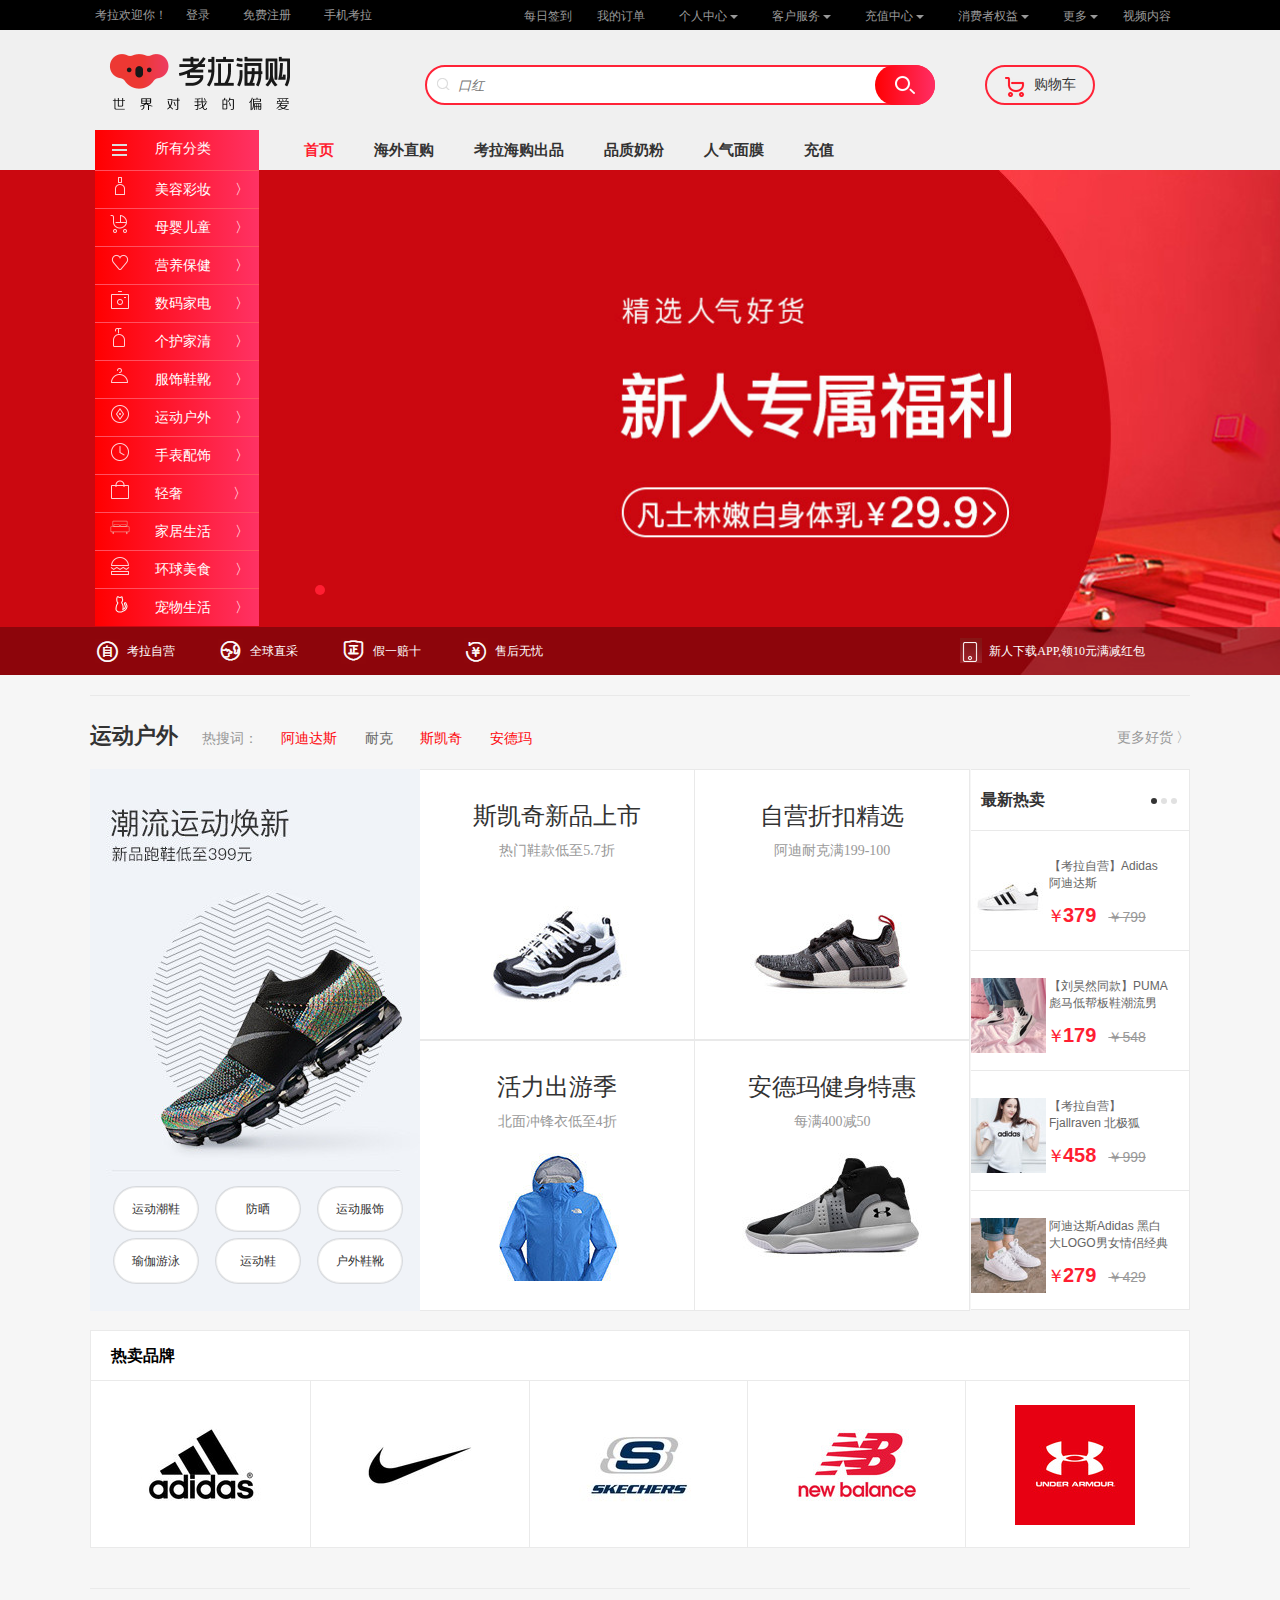
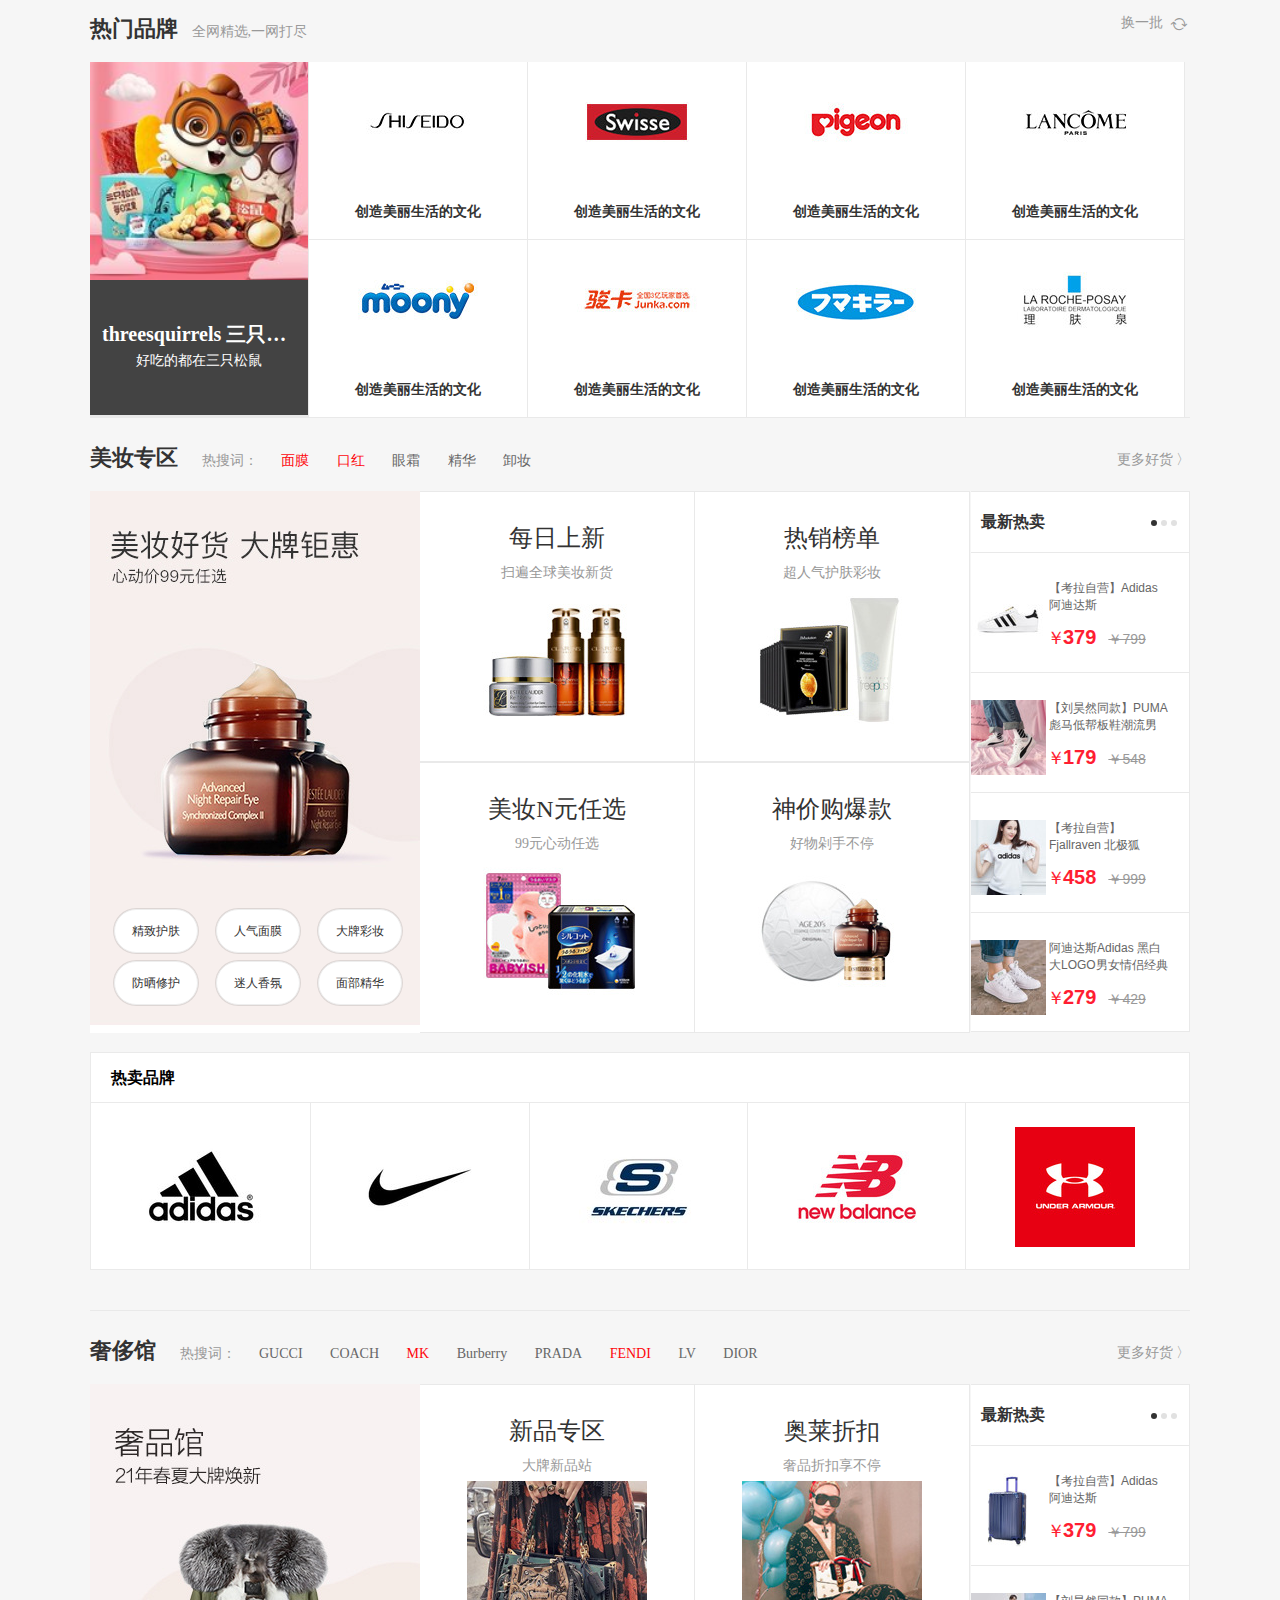
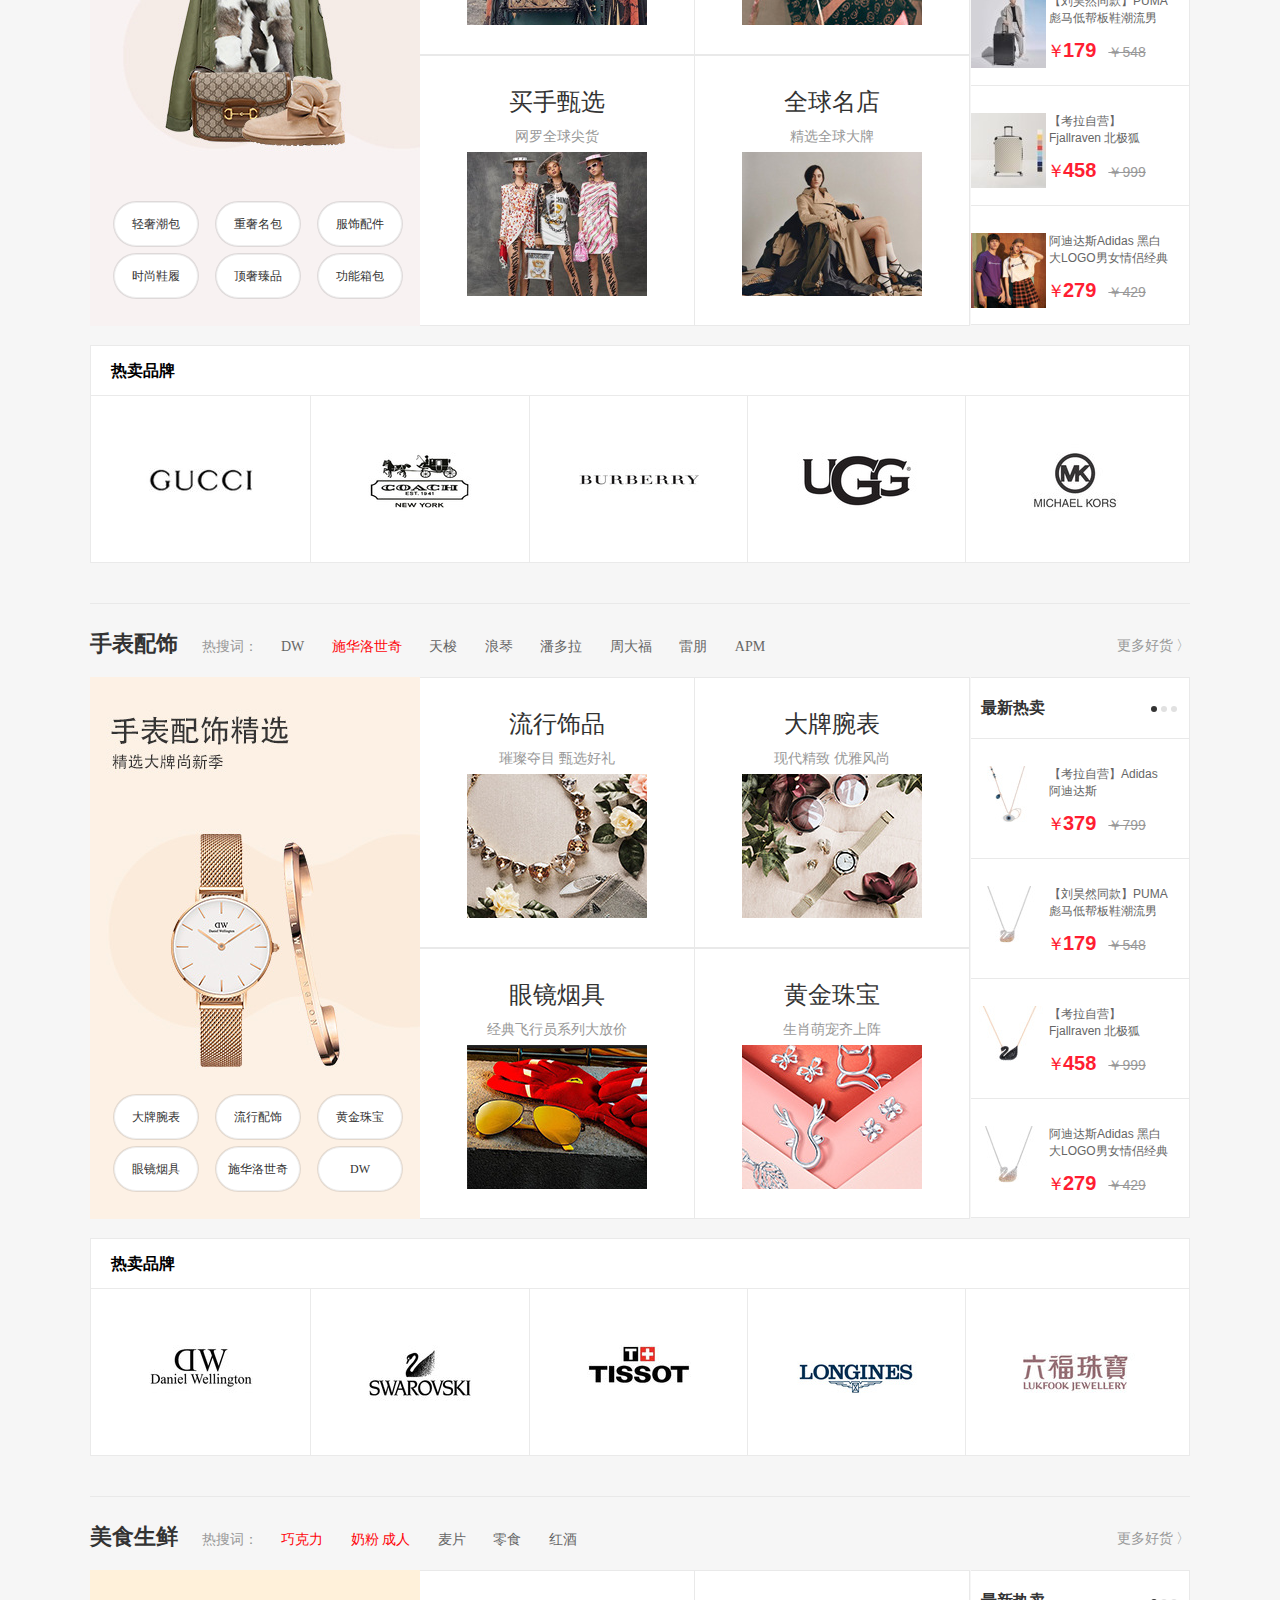
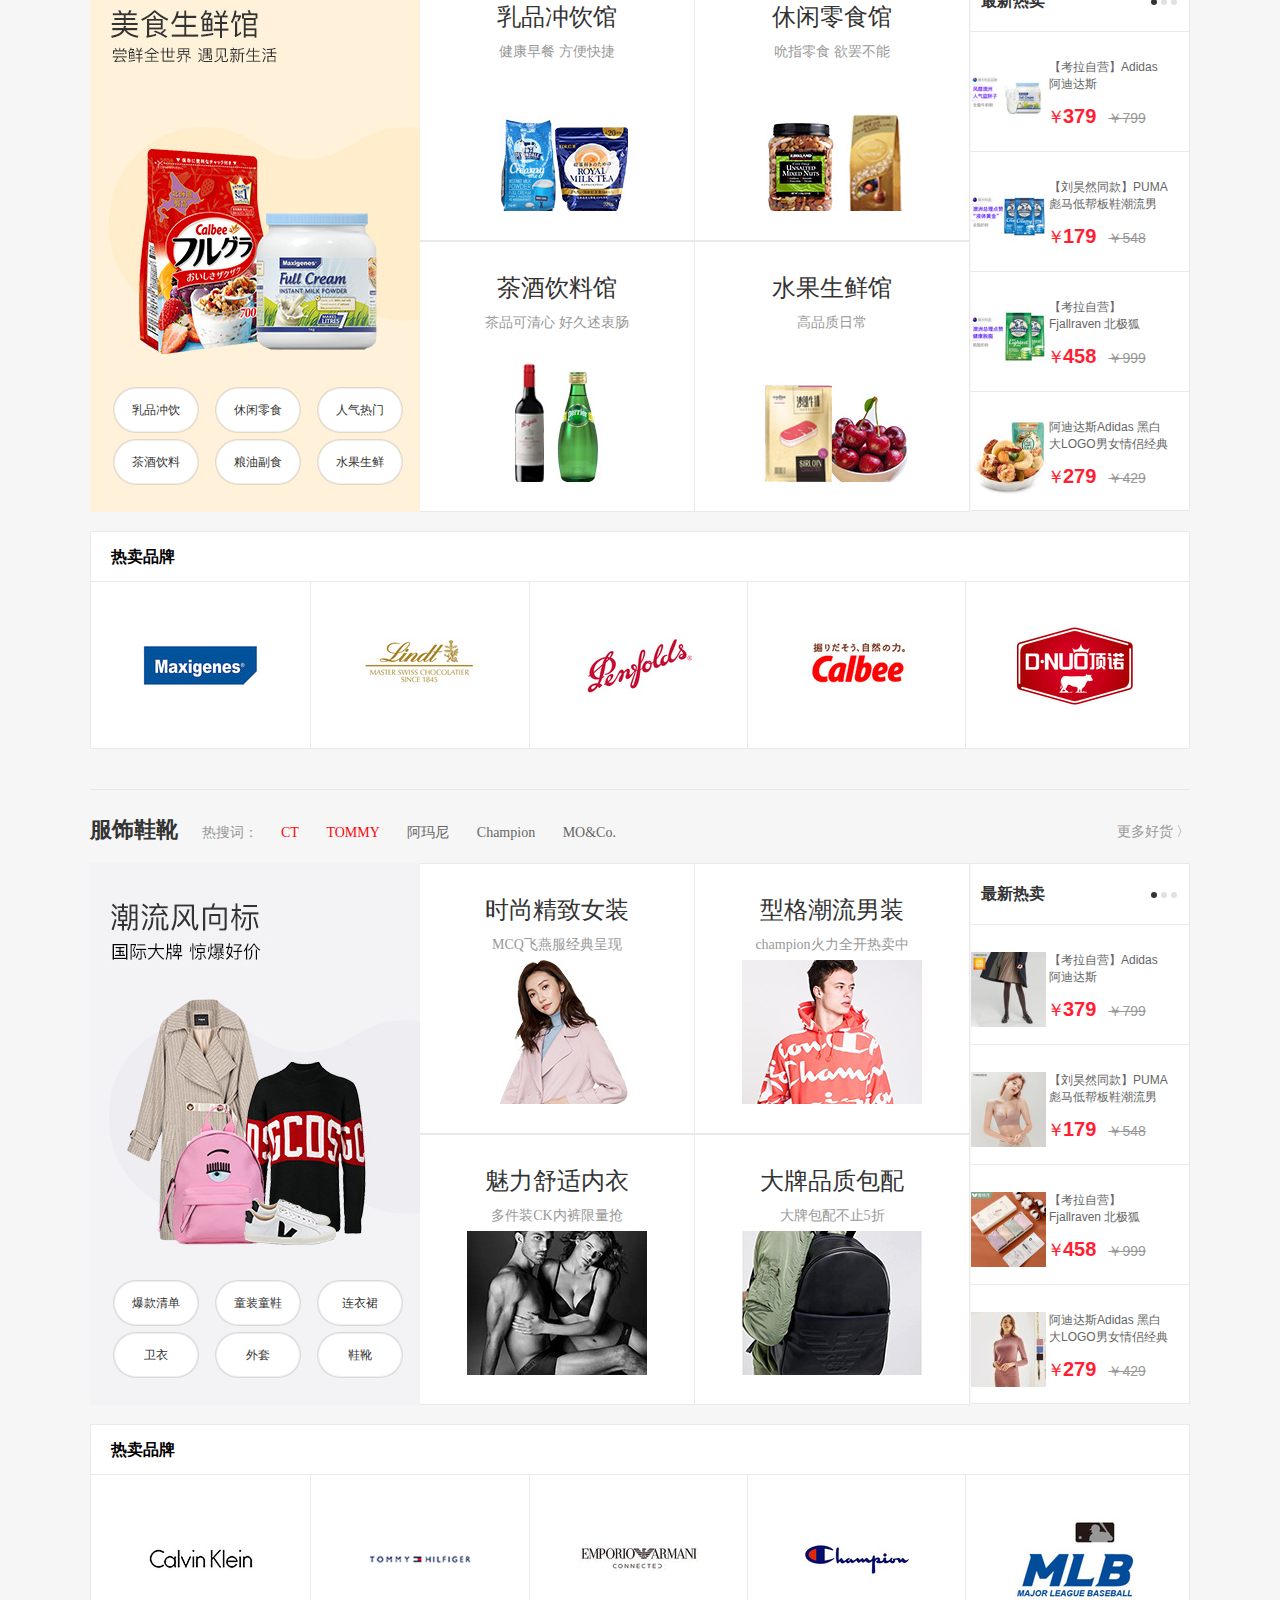
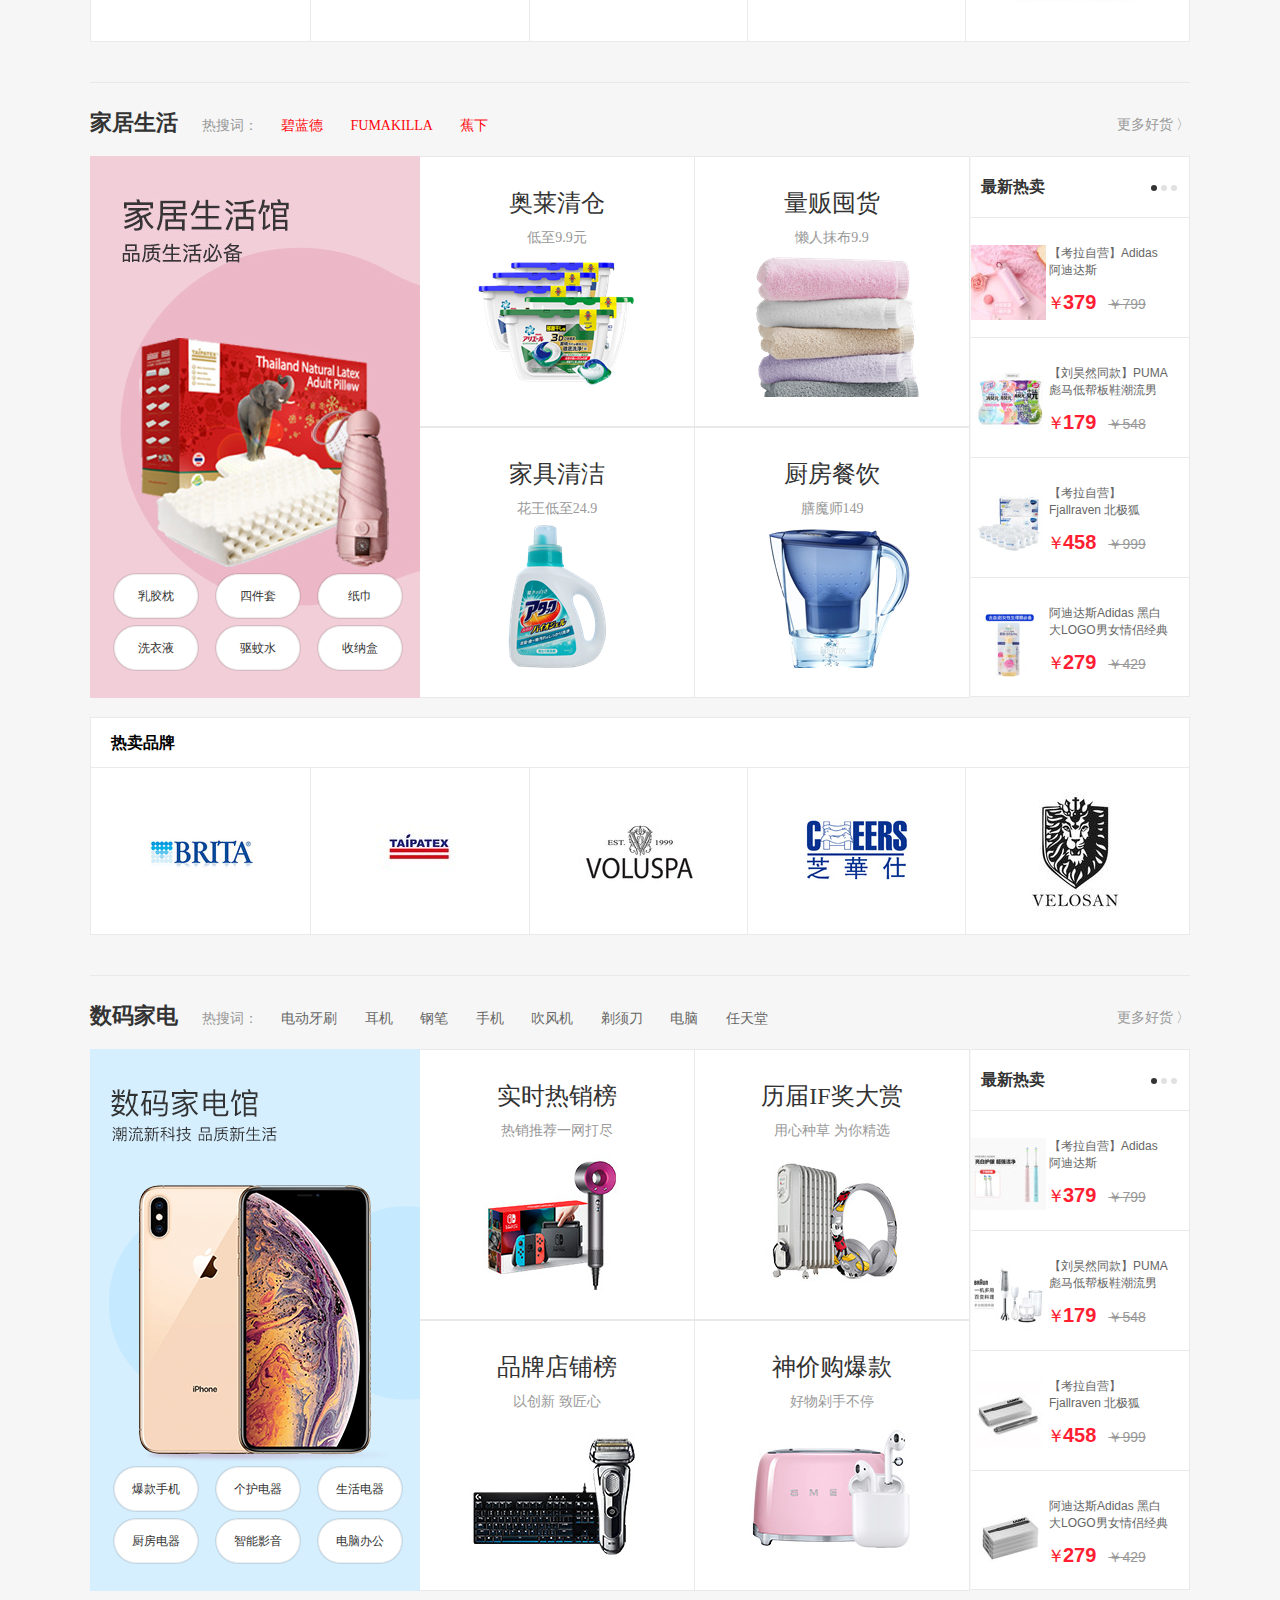
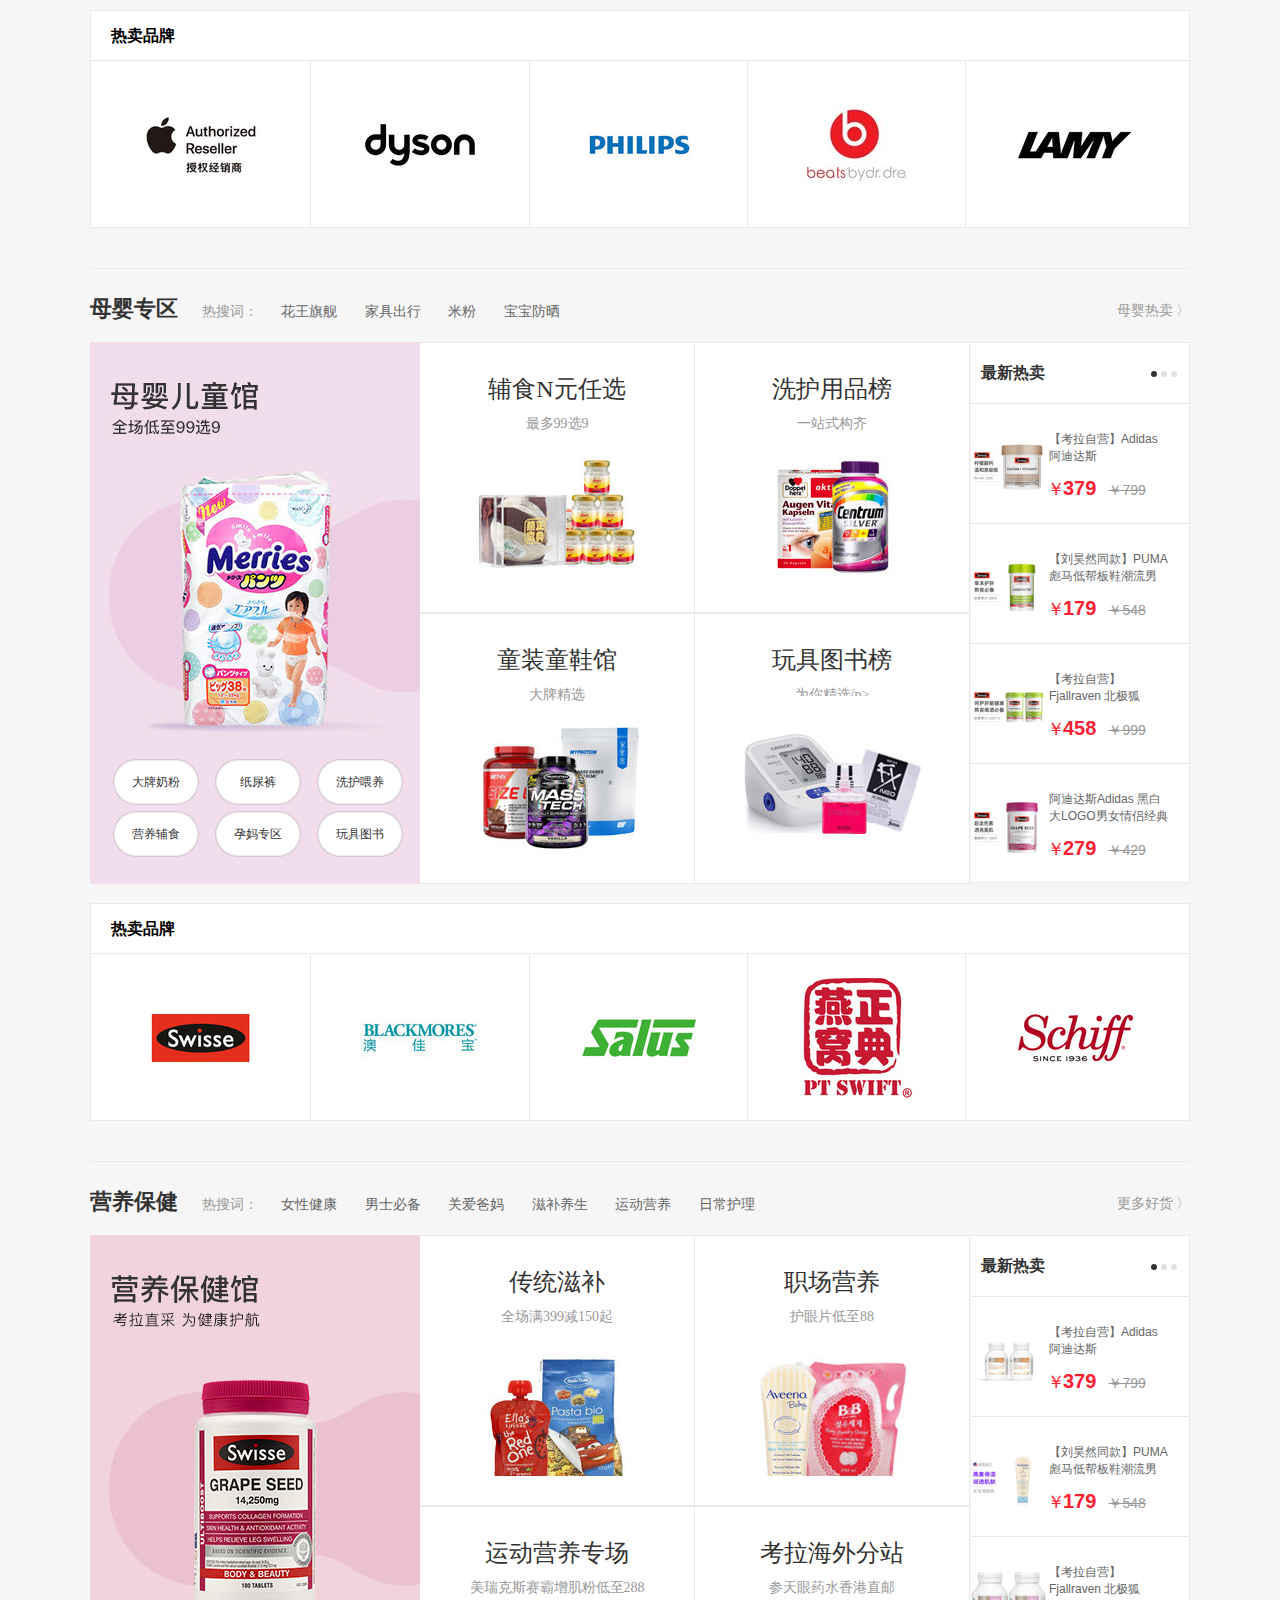
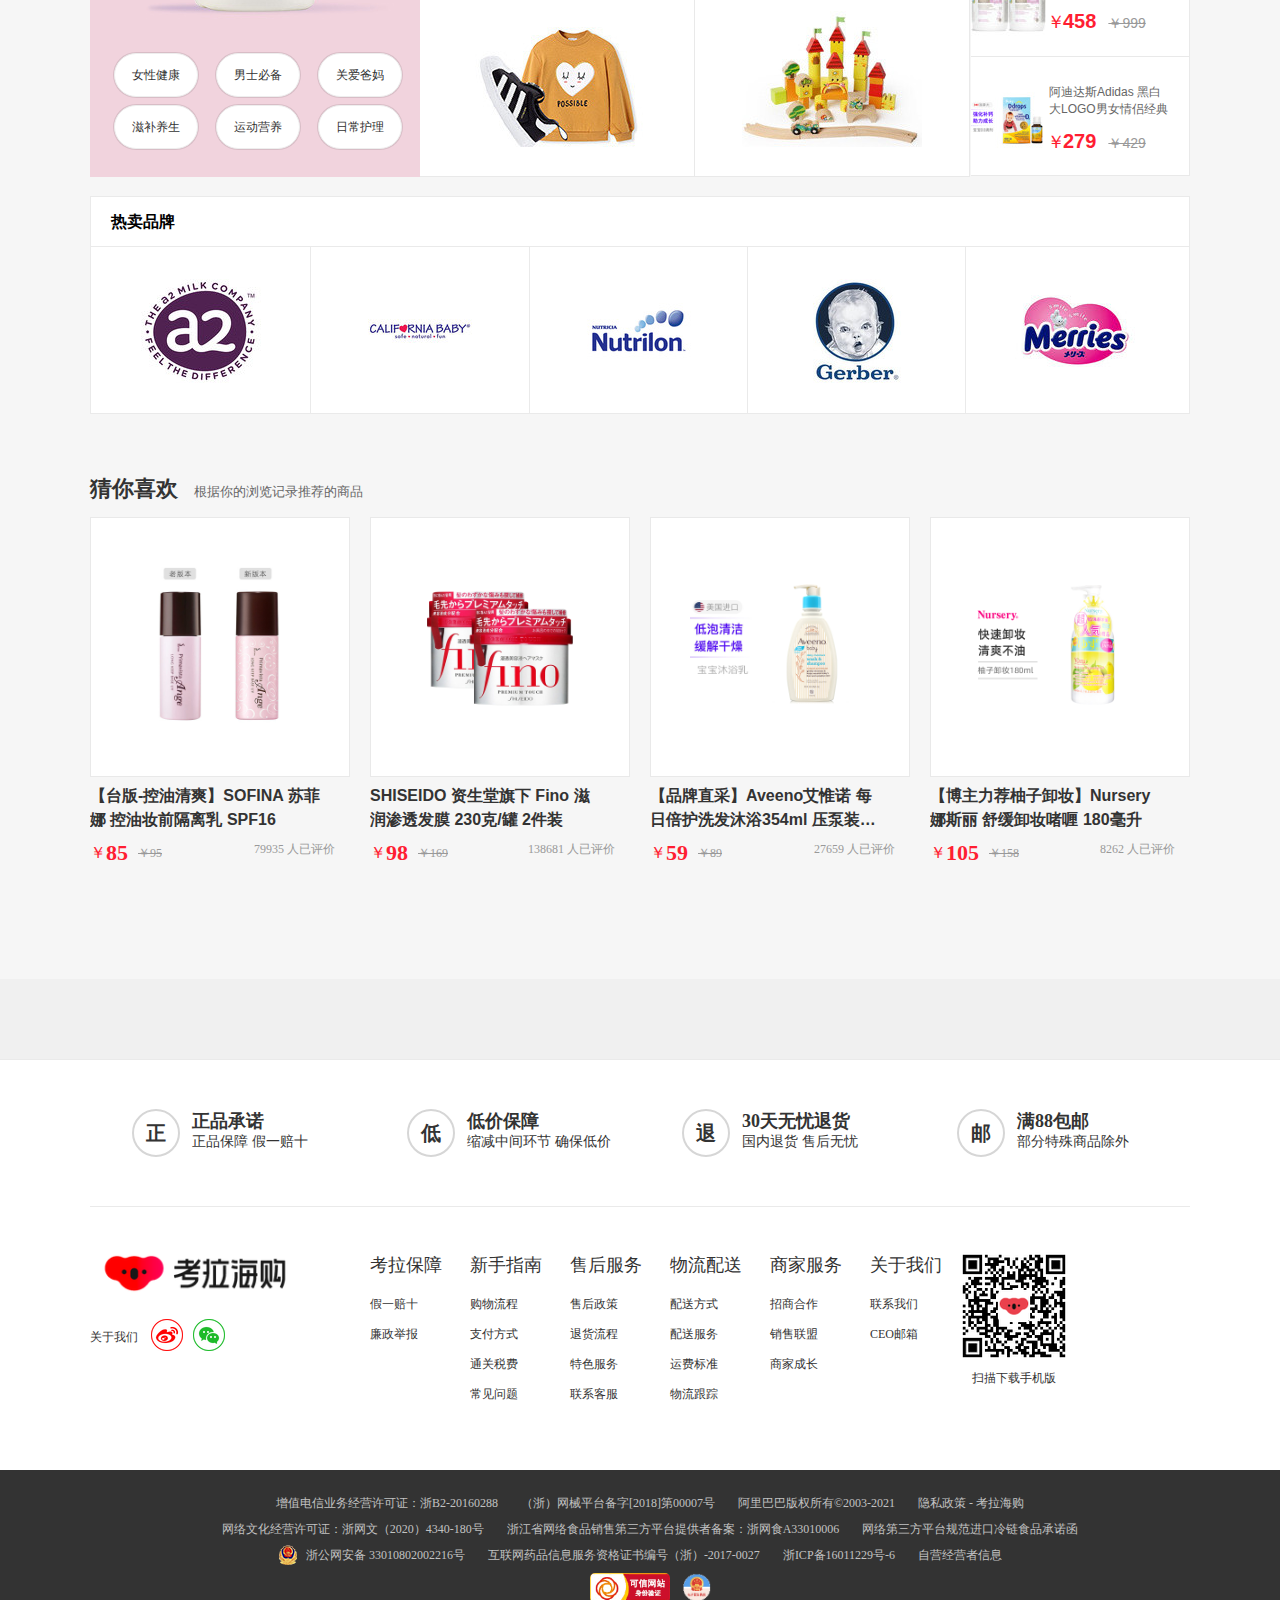
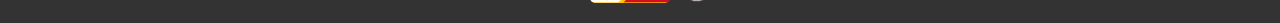
<file: index.html>
<!DOCTYPE html>
<html lang="en">

<head>
  <meta charset="UTF-8">
  <meta http-equiv="X-UA-Compatible" content="IE=edge">
  <meta name="viewport" content="width=device-width, initial-scale=1.0">
  <link rel="stylesheet" href="css/style.css">
  <link rel="shortcut icon" href="img/kaola.ico" type="image/x-icon">
  <link rel="stylesheet" href="fonts/jiang-v1.0/iconfont.css">
  <title>考拉海购</title>

</head>

<body> 
  <!-- 左侧侧边栏 -->
<!--   <div class="aside-left">
    <img src="img/aside-left1.jpg">
    <a href="#hot">热门品牌</a>
    <ul>
      <a href="#sport">户外运动</a>
      <a href="#beauty">美妆专区</a>
      <a href="#wasteful">奢侈馆</a>
      <a href="#watch">手表配饰</a>
      <a href="#delicious">美食生鲜</a>
      <a href="#cloth">服饰鞋靴</a>
      <a href="#live">家居生活</a>
      <a href="#digit">数码家电</a>
      <a href="#baby">母婴专区</a>
      <a href="#health">营养保健</a>
    </ul>
    <img src="img/aside-left2.png">
  </div> -->
  <!-- 右侧侧边栏 -->
<!--   <ul class="aside-right">
    <li>
      <p></p>
      <a>签到</a>
      <span>
        <a href="javascript:;">每日签到</a><br>
        <a href="javascript:;">赢考拉豆</a>
      </span>
    </li>
    <li>
      <p></p>
      <a>购物车</a>
    </li>
    <li>
      <p></p>
      <a>APP</a>
      <span>
        <img src="img/aside-right-ewm.png">
        <span>新人下载APP</span><br>
        <span>领10元满减红包</span>
      </span>
    </li>
    <li>
      <p></p>
      <a href="#">TOP</a>
    </li>
  </ul> -->
  <div class="page">
    <!-- 导航栏html -->
    <div class="title clearfixed">
      <div class="text-content">
        <div class="text-content-left">
          <span>考拉欢迎你！</span>
          <a href="#" class="login">登录</a>
          <a href="#">免费注册</a>
          <a href="#">
            手机考拉
            <div class="nav1">
              <img src="img/nav1.png">
              <span>新人下载APP<br>领10元满减红包</span>
            </div>
          </a>
        </div>
        <div class="text-content-right">
          <a href="#">每日签到</a>
          <a href="#">我的订单</a>
          <span href="#">
            <a href="#" class="triangle-s">个人中心</a>
            <ul>
              <li><a href="#">我的优惠券</a></li>
              <li><a href="#">我的红包</a></li>
              <li><a href="#">我的考拉豆</a></li>
              <li><a href="#">账号管理</a></li>
              <li><a href="#">我的实名认证</a></li>
              <li><a href="#">我的发票抬头</a></li>
              <li><a href="#">我收藏的商品</a></li>
              <li><a href="#">我关注的品牌</a></li>
              <li><a href="#">售后管理</a></li>
            </ul>
          </span>
          <span href="#">
            <a href="#" class="triangle-s">客户服务</a>
            <ul class="customer">
              <li><i></i> <a href="#">联系客服</a></li>
              <li><i></i> <a href="#">帮助中心</a></li>
              <li><i></i> <a href="#">知识产权保护</a></li>
              <li><i></i> <a href="#">规则中心</a></li>

            </ul>
          </span>
          <span href="#">
            <a href="#" class="triangle-s">充值中心</a>
            <ul>
              <li><a href="#">话费充值</a></li>
              <li><a href="#">游戏充值</a></li>
              <li><a href="#">App Store充值卡</a></li>

            </ul>
          </span>
          <span href="#">
            <a href="#" class="triangle-s">消费者权益</a>
            <ul>
              <li><a href="#">消费者告知书</a></li>

            </ul>
          </span>
          <span href="#">
            <a href="#" class="triangle-s">更多</a>
            <ul>
              <li><a href="#">收场本站</a></li>
              <li>
                <a href="#" class="wb-a">
                  新浪微博
                  <div class="wb triangle-wb"><img src="img/nav2.png"></div>
                </a>
              </li>
              <li>
                <a href="#" class="wechat-a">
                  微信公众号
                  <div class="wechat triangle-wechat"><img src="img/nav3.png"></div>
                </a>
              </li>
              <li><a href="#">招商合作</a></li>

            </ul>
          </span>
          <a href="#">视频内容</a>

        </div>
      </div>
    </div>
    <!-- 头部html -->
    <div class="header">
      <div class="header-content">
        <div class="search clearfixed">
          <a href="#" class="search-logo"></a>
          <div class="search-box">
            <span></span>
            <input type="text" placeholder="口红">
            <button><span></span></button>
          </div>
          <a href="#" class="shopping">
            <span></span>
            <span>购物车</span>
          </a>
        </div>
        <div class="menu clearfixed">
          <div class="allclass">
            <span></span>
            <span>所有分类</span>
          </div>
          <ul class="clearfixed">
            <li><a href="#">首页</a></li>
            <li><a href="#">海外直购</a></li>
            <li><a href="#">考拉海购出品</a></li>
            <li><a href="#">品质奶粉</a></li>
            <li><a href="#">人气面膜</a></li>
            <li><a href="#">充值</a></li>
          </ul>
        </div>
      </div>
    </div>
    <!-- 主体html -->
    <div class="main">
      <div class="things">
        <div class="btn1 btn1-left"><span class="icon-arrow-left"></span></div>
        <div class="btn1 btn1-right"><span class="icon-arrow-right"></span></div>
        <span class="select"></span>
        <ul>
          <!-- 美容彩妆 -->
          <li>
            <img class="white" src="img/bottle-white.png">
            <img class="red" src="img/bottle-red.png">
            <span>美容彩妆</span>
            <span>〉</span>
            <div class="things-content  clearfixed">
              <div class="things-content-left clearfixed">
                <div class="clearfixed">
                  <div class="text1"><a href="#">护肤</a><a href="#">面膜</a></div>
                  <div>
                    <a href="#" class="function1">洁面</a>
                    <a href="#" class="function1">卸妆</a>
                    <a href="#" class="function1">爽肤水</a>
                    <a href="#" class="function1">面霜</a>
                    <a href="#" class="function2">眼部护理</a>
                    <a href="#" class="function1">精华</a>
                    <a href="#" class="function1">乳胶/凝胶</a>
                    <a href="#" class="function2">唇部护理</a>
                    <a href="#" class="function1">护肤套装</a>
                    <a href="#" class="function2">精油芳疗</a>
                    <a href="#" class="function2">面部护肤</a>
                    <a href="#" class="function2">防晒修复</a>
                    <a href="#" class="function1">男士护肤</a>
                  </div>
                  <div>
                    <a href="#" class="function1">美迪惠尔</a>
                    <a href="#" class="function2">JMsolution</a>
                    <a href="#" class="function1">RAY</a>
                    <a href="#" class="function2">Dr.Jart+</a>
                    <a href="#" class="function2">JAYJUN</a>
                    <a href="#" class="function2">春雨</a>
                    <a href="#" class="function2">香蒲丽</a>
                    <a href="#" class="function2">森田药妆</a>
                    <a href="#" class="function2">肌美精</a>
                    <a href="#" class="function2">丽得姿</a>
                    <a href="#" class="function2">其他面膜</a>
                  </div>
                </div>
                <div class="clearfixed">
                  <div class="text1"><a href="#">彩妆</a><a href="#">防晒修复</a></div>
                  <div>
                    <a href="#" class="function1">BB霜/CC霜</a>
                    <a href="#" class="function2">唇膏</a>
                    <a href="#" class="function2">隔离/妆前</a>
                    <a href="#" class="function2">粉底</a>
                    <a href="#" class="function2">粉饼/散粉</a>
                    <a href="#" class="function1">美甲</a>
                    <a href="#" class="function1">眼线</a>
                    <a href="#" class="function2">眉笔</a>
                    <a href="#" class="function1">睫毛膏</a>
                    <a href="#" class="function2">眼影</a>
                    <a href="#" class="function2">腮红</a>
                    <a href="#" class="function2">遮瑕</a>
                    <a href="#" class="function1">香水</a>
                    <a href="#" class="function2">化妆工具</a>
                    <a href="#" class="function2">彩妆工具</a>
                  </div>
                  <div>
                    <a href="#" class="function1">怡思丁</a>
                    <a href="#" class="function2">安耐晒</a>
                    <a href="#" class="function2">娜丽丝</a>
                    <a href="#" class="function2">PE:CIPE</a>
                    <a href="#" class="function2">碧柔</a>
                    <a href="#" class="function2">水宝宝</a>
                    <a href="#" class="function2">UItrasun</a>
                    <a href="#" class="function2">苏菲娜</a>
                    <a href="#" class="function2">高丝</a>
                    <a href="#" class="function2">其他防嗮</a>
                  </div>
                </div>
                <div>
                  <div class="text1"><a href="#">香水/香氛</a></div>
                  <div>
                    <a href="#" class="function1">女士香水</a>
                    <a href="#" class="function2">男士香水</a>
                    <a href="#" class="function2">香水套装</a>
                  </div>
                </div>
              </div>
              <div class="things-content-right">
                <a href="#"><img src="img/xiala2.jpg"></a>
                <a href="#"><img src="img/xiala1.jpg"></a>
                <a href="#"><img src="img/xiala6.jpg"></a>
                <a href="#"><img src="img/xiala7.jpg"></a>
                <a href="#"><img src="img/xiala5.jpg"></a>
                <a href="#"><img src="img/xiala3.jpg"></a>
                <a href="#"><img src="img/xiala4.jpg"></a>

              </div>
            </div>
          </li>
          <!-- 母婴儿童 -->
          <li>
            <img class="white" src="img/car-white.png">
            <img class="red" src="img/car-red.png">
            <span>母婴儿童</span>
            <span>〉</span>
            <div class="things-content child clearfixed">
              <div class="things-content-left clearfixed">
                <div class="clearfixed">
                  <div class="text1"><a href="#">奶粉</a><a href="#">纸尿裤/拉拉裤</a></div>
                  <div>
                    <a href="#" class="function1">爱他美</a>
                    <a href="#" class="function1">a2</a>
                    
                    <a href="#" class="function1">精华</a>
                    <a href="#" class="function1">乳胶/凝胶</a>
                    <a href="#" class="function2">唇部护理</a>
                    <a href="#" class="function1">护肤套装</a>
                  </div>
                  <div>
                    <a href="#" class="function1">美迪惠尔</a>
                    <a href="#" class="function2">JMsolution</a>
                    <a href="#" class="function1">RAY</a>
                    <a href="#" class="function2">Dr.Jart+</a>
                    <a href="#" class="function2">JAYJUN</a>
                    <a href="#" class="function2">春雨</a>
                    <a href="#" class="function1">喜宝</a>
                    <a href="#" class="function1">面霜</a>
                    <a href="#" class="function2">眼部护理</a>
                  </div>
                </div>
                <div class="clearfixed">
                  <div class="text1"><a href="#">彩妆</a><a href="#">防晒修复</a></div>
                  <div>
                    <a href="#" class="function1">BB霜/CC霜</a>
                    <a href="#" class="function2">唇膏</a>
                    <a href="#" class="function2">隔离/妆前</a>
                    <a href="#" class="function2">眉笔</a>
                    <a href="#" class="function1">睫毛膏</a>
                    <a href="#" class="function2">眼影</a>
                    <a href="#" class="function2">腮红</a>
                    
                    <a href="#" class="function2">彩妆工具</a>
                  </div>
                  <div>
                    <a href="#" class="function1">怡思丁</a>
                    <a href="#" class="function2">安耐晒</a>
                    <a href="#" class="function2">娜丽丝</a>
                    <a href="#" class="function2">PE:CIPE</a>
                    <a href="#" class="function2">碧柔</a>
                    <a href="#" class="function2">水宝宝</a>
                    <a href="#" class="function2">UItrasun</a>
                    <a href="#" class="function2">苏菲娜</a>
                    <a href="#" class="function2">遮瑕</a>
                    <a href="#" class="function1">香水</a>
                    <a href="#" class="function2">化妆工具</a>
                  </div>
                </div>
                <div>
                  <div class="text1"><a href="#">香水/香氛</a></div>
                  <div>
                    <a href="#" class="function1">女士香水</a>
                    <a href="#" class="function2">男士香水</a>
                    <a href="#" class="function2">香水套装</a>
                  </div>
                </div>
              </div>
              <div class="things-content-right">
                <a href="#"><img src="img/xiala1.jpg"></a>
                <a href="#"><img src="img/xiala2.jpg"></a>
                <a href="#"><img src="img/xiala3.jpg"></a>
                <a href="#"><img src="img/xiala4.jpg"></a>
                <a href="#"><img src="img/xiala5.jpg"></a>
                <a href="#"><img src="img/xiala6.jpg"></a>
                <a href="#"><img src="img/xiala7.jpg"></a>

              </div>
            </div>
          </li>
          <!-- 营养保健 -->
          <li>
            <img class="white" src="img/love-white.png">
            <img class="red" src="img/love-red.png">
            <span>营养保健</span>
            <span>〉</span>
            <div class="things-content health clearfixed">
              <div class="things-content-left clearfixed">
                <div class="clearfixed">
                  <div class="text1"><a href="#">女性健康</a><a href="#">男士必备</a></div>
                  <div>
                    <a href="#" class="function1">洁面</a>
                    <a href="#" class="function1">卸妆</a>
                    <a href="#" class="function1">洁面</a>
                    <a href="#" class="function1">卸妆</a>
                    <a href="#" class="function1">洁面</a>
                    <a href="#" class="function1">卸妆</a>
                    <a href="#" class="function1">爽肤水</a>
                    <a href="#" class="function1">面霜</a>
                    <a href="#" class="function2">眼部护理</a>
                    <a href="#" class="function1">精华</a>
                    <a href="#" class="function1">乳胶/凝胶</a>
                  </div>
                  <div>
                    <a href="#" class="function1">美迪惠尔</a>
                    <a href="#" class="function2">JMsolution</a>
                    <a href="#" class="function1">RAY</a>
                    <a href="#" class="function2">Dr.Jart+</a>
                    <a href="#" class="function2">JAYJUN</a>
                    <a href="#" class="function2">春雨</a>
                    <a href="#" class="function2">香蒲丽</a>
                    <a href="#" class="function2">森田药妆</a>
                    <a href="#" class="function2">肌美精</a>
                    <a href="#" class="function2">丽得姿</a>
                    <a href="#" class="function2">其他面膜</a>
                    <a href="#" class="function2">粉底</a>
                    <a href="#" class="function2">粉饼/散粉</a>
                    <a href="#" class="function1">美甲</a>
                  </div>
                </div>
                <div class="clearfixed">
                  <div class="text1"><a href="#">关爱爸妈</a><a href="#">滋补养生</a></div>
                  <div>
                   
                    <a href="#" class="function2">粉底</a>
                    <a href="#" class="function2">粉饼/散粉</a>
                    <a href="#" class="function1">美甲</a>
                    <a href="#" class="function1">眼线</a>
                    <a href="#" class="function2">眉笔</a>
                    <a href="#" class="function1">睫毛膏</a>
                    <a href="#" class="function2">眼影</a>
                    <a href="#" class="function2">腮红</a>
                    <a href="#" class="function2">遮瑕</a>
                    <a href="#" class="function1">香水</a>
                    <a href="#" class="function2">化妆工具</a>
                    <a href="#" class="function2">彩妆工具</a>
                  </div>
                  <div>
                    <a href="#" class="function1">怡思丁</a>
                    <a href="#" class="function2">安耐晒</a>
                    <a href="#" class="function2">娜丽丝</a>
                    <a href="#" class="function2">PE:CIPE</a>
                    <a href="#" class="function2">碧柔</a>
                    <a href="#" class="function2">水宝宝</a>
                    <a href="#" class="function2">碧柔</a>
                    <a href="#" class="function2">水宝宝</a>
                    
                  </div>
                </div>
                
              </div>
              <div class="things-content-right">
                <a href="#"><img src="img/xiala3.jpg"></a>
                <a href="#"><img src="img/xiala1.jpg"></a>
                <a href="#"><img src="img/xiala2.jpg"></a>
                <a href="#"><img src="img/xiala7.jpg"></a>
                <a href="#"><img src="img/xiala6.jpg"></a>
                <a href="#"><img src="img/xiala5.jpg"></a>
                <a href="#"><img src="img/xiala4.jpg"></a>

              </div>
            </div>
          </li>
          <!-- 数码家电 -->
          <li>
            <img class="white" src="img/carmers-white.png">
            <img class="red" src="img/carmera-red.png">
            <span>数码家电</span>
            <span>〉</span>
            <div class="things-content tv clearfixed">
              <div class="things-content-left clearfixed">
                <div class="clearfixed">
                  <div class="text1"><a href="#">手机配件</a><a href="#">智能影音</a></div>
                  
                  <div>
                    <a href="#" class="function1">苹果</a>
                    <a href="#" class="function2">华为</a>
                    <a href="#" class="function2">小米</a>
                    <a href="#" class="function2">vivo</a>
                    <a href="#" class="function2">三星</a>
                    <a href="#" class="function2">数据线</a>
                    <a href="#" class="function2">手机壳</a>
                    <a href="#" class="function2">手机贴膜</a>
                  </div>
                  <div>
                    <a href="#" class="function1">洁面</a>
                    <a href="#" class="function1">卸妆</a>
                    <a href="#" class="function1">爽肤水</a>
                    <a href="#" class="function1">面霜</a>
                    <a href="#" class="function2">眼部护理</a>
                    <a href="#" class="function1">精华</a>
                    <a href="#" class="function1">乳胶/凝胶</a>
                    <a href="#" class="function2">唇部护理</a>
                    <a href="#" class="function1">护肤套装</a>
                    <a href="#" class="function2">精油芳疗</a>
                    
                  </div>
                </div>
                <div class="clearfixed">
                  <div class="text1"><a href="#">生活电器 </a><a href="#">个护健康</a></div>
                  
                  <div>
                    <a href="#" class="function1">怡思丁</a>
                    <a href="#" class="function2">安耐晒</a>
                    <a href="#" class="function2">数据线</a>
                    <a href="#" class="function2">手机壳</a>
                    <a href="#" class="function2">手机贴膜</a>
                    <a href="#" class="function2">UItrasun</a>
                    <a href="#" class="function2">苏菲娜</a>
                    <a href="#" class="function2">高丝</a>
                    <a href="#" class="function2">其他防嗮</a>
                  </div>
                  <div>
                    <a href="#" class="function2">唇膏</a>
                    <a href="#" class="function2">隔离/妆前</a>
                    <a href="#" class="function2">粉底</a>
                    <a href="#" class="function2">粉饼/散粉</a>
                    <a href="#" class="function1">美甲</a>
                    <a href="#" class="function1">眼线</a>
                    <a href="#" class="function2">眼影</a>
                    <a href="#" class="function2">腮红</a>
                    <a href="#" class="function2">化妆工具</a>

                  </div>
                </div>
                <div>
                  <div class="text1"><a href="#">厨房电器</a><a href="#">办公/外设</a></div>
                  <div>
                    <a href="#" class="function1">女士香水</a>
                    <a href="#" class="function2">男士香水</a>
                    <a href="#" class="function2">香水套装</a>
                  </div>
                  <div>
                    <a href="#" class="function2">UItrasun</a>
                    <a href="#" class="function2">苏菲娜</a>
                    <a href="#" class="function2">高丝</a>
                    <a href="#" class="function2">其他防嗮</a>
                    <a href="#" class="function2">唇膏</a>
                    <a href="#" class="function2">隔离/妆前</a>
                    <a href="#" class="function2">粉底</a>
                  </div>
                </div>
              </div>
              <div class="things-content-right">
                <a href="#"><img src="img/xiala2.jpg"></a>
                <a href="#"><img src="img/xiala1.jpg"></a>
                <a href="#"><img src="img/xiala4.jpg"></a>
                <a href="#"><img src="img/xiala4.jpg"></a>
                <a href="#"><img src="img/xiala5.jpg"></a>
                <a href="#"><img src="img/xiala6.jpg"></a>
                <a href="#"><img src="img/xiala7.jpg"></a>

              </div>
            </div>
          </li>
          <!-- 个护家清 -->
          <li>
            <img class="white" src="img/cup-white.png">
            <img class="red" src="img/cup-red.png">
            <span>个护家清</span>
            <span>〉</span>
            <div class="things-content clean clearfixed">
              <div class="things-content-left clearfixed">
                <div class="clearfixed">
                  <div class="text1"><a href="#">洗发护发</a><a href="#">身体护理</a></div>
                  <div>
                   
                    <a href="#" class="function1">精华</a>
                    <a href="#" class="function1">乳胶/凝胶</a>
                    <a href="#" class="function2">唇部护理</a>
                    <a href="#" class="function1">护肤套装</a>
                    <a href="#" class="function2">精油芳疗</a>
                    <a href="#" class="function2">面部护肤</a>
                    <a href="#" class="function2">防晒修复</a>
                    <a href="#" class="function1">男士护肤</a>
                  </div>
                  <div>
                  
                    <a href="#" class="function2">春雨</a>
                    <a href="#" class="function2">香蒲丽</a>
                    <a href="#" class="function2">森田药妆</a>
                    <a href="#" class="function2">肌美精</a>
                    <a href="#" class="function2">丽得姿</a>
                    <a href="#" class="function2">其他面膜</a>
                  </div>
                </div>
                <div class="clearfixed">
                  <div class="text1"><a href="#">家具清洁</a><a href="#">口腔护理</a></div>
                  <div>
                   
                    <a href="#" class="function2">唇膏</a>
                    <a href="#" class="function2">隔离/妆前</a>
                    <a href="#" class="function2">粉底</a>
                    <a href="#" class="function2">粉饼/散粉</a>
                    <a href="#" class="function1">美甲</a>
                    <a href="#" class="function1">眼线</a>
                    <a href="#" class="function2">眉笔</a>
                    <a href="#" class="function1">睫毛膏</a>
                    <a href="#" class="function2">眼影</a>
                    <a href="#" class="function2">腮红</a>
                    <a href="#" class="function2">遮瑕</a>
                    <a href="#" class="function1">香水</a>
                    <a href="#" class="function2">化妆工具</a>
                    <a href="#" class="function2">彩妆工具</a>
                  </div>
                  <div>
                    <a href="#" class="function1">怡思丁</a>
                    <a href="#" class="function2">安耐晒</a>
                    <a href="#" class="function2">娜丽丝</a>
                    <a href="#" class="function2">苏菲娜</a>
                    <a href="#" class="function2">高丝</a>
                    <a href="#" class="function2">其他防嗮</a>
                  </div>
                </div>
                <div>
                  <div class="text1"><a href="#">女性护理</a><a href="#">健康护理</a></div>
                  <div>
                    <a href="#" class="function1">女士香水</a>
                    <a href="#" class="function2">男士香水</a>
                    <a href="#" class="function2">香水套装</a>
                    <a href="#" class="function2">安耐晒</a>
                    <a href="#" class="function2">娜丽丝</a>
                    <a href="#" class="function2">苏菲娜</a>
                  </div>
                  <div>
                    <a href="#" class="function2">腮红</a>
                    <a href="#" class="function2">遮瑕</a>
                    <a href="#" class="function1">香水</a>
                  </div>
                </div>
              </div>
              <div class="things-content-right">
                <a href="#"><img src="img/xiala4.jpg"></a>
                <a href="#"><img src="img/xiala2.jpg"></a>
                <a href="#"><img src="img/xiala5.jpg"></a>
                <a href="#"><img src="img/xiala1.jpg"></a>
                <a href="#"><img src="img/xiala6.jpg"></a>
                <a href="#"><img src="img/xiala3.jpg"></a>
                <a href="#"><img src="img/xiala7.jpg"></a>

              </div>
            </div>
          </li>
          <!-- 服饰鞋靴 -->
          <li>
            <img class="white" src="img/hanger-white.png">
            <img class="red" src="img/hanger-red.png">
            <span>服饰鞋靴</span>
            <span>〉</span>
            <div class="things-content shoes clearfixed">
              <div class="things-content-left clearfixed">
                <div class="clearfixed">
                  <div class="text1"><a href="#">时尚女装</a><a href="#">潮流男装</a></div>
                  <div>
                    <a href="#" class="function2">春雨</a>
                    <a href="#" class="function2">香蒲丽</a>
                    <a href="#" class="function2">森田药妆</a>
                    <a href="#" class="function2">肌美精</a>
                    <a href="#" class="function1">乳胶/凝胶</a>
                    <a href="#" class="function2">腮红</a>
                    <a href="#" class="function2">遮瑕</a>
                    <a href="#" class="function1">香水</a>
                    <a href="#" class="function2">面部护肤</a>
                    <a href="#" class="function2">防晒修复</a>
                    <a href="#" class="function1">男士护肤</a>
                  </div>
                  <div>
                    <a href="#" class="function1">美迪惠尔</a>
                    <a href="#" class="function2">JMsolution</a>
                    <a href="#" class="function1">RAY</a>
                    <a href="#" class="function2">腮红</a>
                    <a href="#" class="function2">遮瑕</a>
                    <a href="#" class="function1">香水</a>
                    <a href="#" class="function2">唇部护理</a>
                    <a href="#" class="function1">护肤套装</a>
                    <a href="#" class="function2">精油芳疗</a>
                    <a href="#" class="function2">丽得姿</a>
                    <a href="#" class="function2">其他面膜</a>
                  </div>
                </div>
                <div class="clearfixed">
                  <div class="text1"><a href="#">魅力内衣</a><a href="#">品质鞋配</a></div>
                  <div>
                    
                    <a href="#" class="function1">美甲</a>
                    <a href="#" class="function1">眼线</a>
                    <a href="#" class="function2">眉笔</a>
                    <a href="#" class="function1">睫毛膏</a>
                    <a href="#" class="function2">眼影</a>
                    <a href="#" class="function2">腮红</a>
                    <a href="#" class="function2">遮瑕</a>
                    <a href="#" class="function1">香水</a>
                    <a href="#" class="function2">化妆工具</a>
                    <a href="#" class="function2">彩妆工具</a>
                  </div>
                  <div>
                    <a href="#" class="function1">怡思丁</a>
                    <a href="#" class="function2">安耐晒</a>
                    <a href="#" class="function2">娜丽丝</a>
                    <a href="#" class="function2">腮红</a>
                    <a href="#" class="function2">遮瑕</a>
                    <a href="#" class="function1">香水</a>
                    <a href="#" class="function2">苏菲娜</a>
                    <a href="#" class="function2">高丝</a>
                    <a href="#" class="function2">其他防嗮</a>
                  </div>
                </div>
              </div>
              <div class="things-content-right">
                <a href="#"><img src="img/xiala5.jpg"></a>
                <a href="#"><img src="img/xiala2.jpg"></a>
                <a href="#"><img src="img/xiala1.jpg"></a>
                <a href="#"><img src="img/xiala6.jpg"></a>
                <a href="#"><img src="img/xiala4.jpg"></a>
                <a href="#"><img src="img/xiala3.jpg"></a>
                <a href="#"><img src="img/xiala7.jpg"></a>

              </div>
            </div>
          </li>
          <!-- 运动户外 -->
          <li>
            <img class="white" src="img/compass.png">
            <img class="red" src="img/compass-reed.png">
            <span>运动户外</span>
            <span>〉</span>
            <div class="things-content sport clearfixed">
              <div class="things-content-left clearfixed">
                <div class="clearfixed">
                  <div class="text1"><a href="#">运动鞋</a><a href="#">运动服装</a></div>
                  <div>
                    <a href="#" class="function1">跑步鞋</a>
                    <a href="#" class="function1">休闲鞋</a>
                    <a href="#" class="function1">爽肤水</a>
                    <a href="#" class="function1">面霜</a>
                    <a href="#" class="function2">眼部护理</a>
                    <a href="#" class="function2">面部护肤</a>
                    <a href="#" class="function2">防晒修复</a>
                    <a href="#" class="function1">男士护肤</a>
                  </div>
                  <div>
                    <a href="#" class="function1">美迪惠尔</a>
                    <a href="#" class="function2">森田药妆</a>
                    <a href="#" class="function2">肌美精</a>
                    <a href="#" class="function2">丽得姿</a>
                    <a href="#" class="function2">NIKE</a>
                  </div>
                </div>
                <div class="clearfixed">
                  <div class="text1"><a href="#">户外鞋靴</a><a href="#">户外服装</a></div>
                  <div>
                    <a href="#" class="function2">隔离/妆前</a>
                    <a href="#" class="function2">安耐晒</a>
                    <a href="#" class="function2">娜丽丝</a>
                    <a href="#" class="function2">遮瑕</a>
                    <a href="#" class="function2">彩妆工具</a>
                  </div>
                  <div>
                    <a href="#" class="function1">美甲</a>
                    <a href="#" class="function1">眼线</a>
                    <a href="#" class="function2">眉笔</a>
                    <a href="#" class="function1">睫毛膏</a>
                    <a href="#" class="function2">碧柔</a>
                    <a href="#" class="function2">水宝宝</a>
                    <a href="#" class="function2">苏菲娜</a>
                    <a href="#" class="function2">高丝</a>
                    <a href="#" class="function2">其他防嗮</a>
                  </div>
                </div>
                <div>
                  <div class="text1"><a href="#">户外装备</a><a href="#">更多分类</a></div>
                  <div>
                    <a href="#" class="function1">香水套装</a>
                    <a href="#" class="function2">男士香水</a>
                    <a href="#" class="function2">女士香水</a>
                  </div>
                  <div>
                    <a href="#" class="function1">眉笔</a>
                    <a href="#" class="function2">户外鞋靴</a>
                    <a href="#" class="function2">户外装备</a>
                  </div>
                </div>
              </div>
              <div class="things-content-right">
                <a href="#"><img src="img/xiala2.jpg"></a>
                <a href="#"><img src="img/xiala6.jpg"></a>
                <a href="#"><img src="img/xiala5.jpg"></a>
                <a href="#"><img src="img/xiala4.jpg"></a>
                <a href="#"><img src="img/xiala1.jpg"></a>
                <a href="#"><img src="img/xiala3.jpg"></a>
                <a href="#"><img src="img/xiala7.jpg"></a>

              </div>
            </div>
          </li>
          <!-- 手表配饰 -->
          <li>
            <img class="white" src="img/clock-white.png">
            <img class="red" src="img/clock-red.png">
            <span>手表配饰</span>
            <span>〉</span>
            <div class="things-content watch clearfixed">
              <div class="things-content-left clearfixed">
                <div class="clearfixed">
                  <div class="text1"><a href="#">腕表</a><a href="#">大牌眼镜</a></div>
                  <div>
                    
                    <a href="#" class="function1">面霜</a>
                    <a href="#" class="function2">眼部护理</a>
                    <a href="#" class="function1">精华</a>
                    <a href="#" class="function1">乳胶/凝胶</a>
                    <a href="#" class="function2">唇部护理</a>
                    <a href="#" class="function1">美迪惠尔</a>
                    <a href="#" class="function2">JMsolution</a>
                    <a href="#" class="function1">RAY</a>
                    <a href="#" class="function2">Dr.Jart+</a>
                    <a href="#" class="function1">护肤套装</a>
                    <a href="#" class="function2">精油芳疗</a>
                    <a href="#" class="function2">面部护肤</a>
                    <a href="#" class="function2">防晒修复</a>
                    <a href="#" class="function1">男士护肤</a>

                  </div>
                  <div>
                    <a href="#" class="function1">美迪惠尔</a>
                    
                    <a href="#" class="function2">春雨</a>
                    <a href="#" class="function2">香蒲丽</a>
                    <a href="#" class="function2">森田药妆</a>
                    <a href="#" class="function2">肌美精</a>
                    <a href="#" class="function2">丽得姿</a>
                    <a href="#" class="function2">其他面膜</a>
                    <a href="#" class="function2">JMsolution</a>
                    <a href="#" class="function1">RAY</a>
                    <a href="#" class="function2">Dr.Jart+</a>
                    <a href="#" class="function2">JAYJUN</a>
                  </div>
                </div>
                <div class="clearfixed">
                  <div class="text1"><a href="#">潮流饰品</a><a href="#">黄金珠宝</a></div>
                  <div>
                  
                    <a href="#" class="function2">粉饼/散粉</a>
                    <a href="#" class="function1">美甲</a>
                    <a href="#" class="function1">眼线</a>
                    <a href="#" class="function2">眉笔</a>
                    <a href="#" class="function1">睫毛膏</a>
                    <a href="#" class="function2">眼影</a>
                    <a href="#" class="function2">腮红</a>
                    <a href="#" class="function2">遮瑕</a>
                    
                  </div>
                  <div>
                    <a href="#" class="function1">怡思丁</a>
                    <a href="#" class="function2">安耐晒</a>
                    <a href="#" class="function2">娜丽丝</a>
                    
                    <a href="#" class="function2">水宝宝</a>
                    <a href="#" class="function2">UItrasun</a>
                    <a href="#" class="function2">苏菲娜</a>
                    <a href="#" class="function2">高丝</a>
                    <a href="#" class="function2">其他防嗮</a>
                  </div>
                </div>
                
              </div>
              <div class="things-content-right">
                <a href="#"><img src="img/xiala7.jpg"></a>
                <a href="#"><img src="img/xiala6.jpg"></a>
                <a href="#"><img src="img/xiala5.jpg"></a>
                <a href="#"><img src="img/xiala4.jpg"></a>
                <a href="#"><img src="img/xiala2.jpg"></a>
                <a href="#"><img src="img/xiala3.jpg"></a>
                <a href="#"><img src="img/xiala1.jpg"></a>

              </div>
            </div>
          </li>
          <!-- 轻奢 -->
          <li>
            <img class="white" src="img/bag-white.png">
            <img class="red" src="img/bag-red.png">
            <span>轻奢</span>
            <span>〉</span>
            <div class="things-content price clearfixed">
              <div class="things-content-left clearfixed">
                <div class="clearfixed">
                  <div class="text1"><a href="#">轻奢包袋</a><a href="#">重奢名包</a></div>
                  <div>
                    
                    <a href="#" class="function1">LV</a>
                    <a href="#" class="function1">AOO</a>
                    <a href="#" class="function2">唇部护理</a>
                    <a href="#" class="function1">COSA</a>
                    <a href="#" class="function2">精油芳疗</a>
                    <a href="#" class="function2">面部护肤</a>
                    <a href="#" class="function2">防晒修复</a>
                    <a href="#" class="function1">男士护肤</a>
                    <a href="#" class="function2">JMsolution</a>
                    <a href="#" class="function1">RAY</a>
                    <a href="#" class="function2">Dr.Jart+</a>
                  </div>
                  <div>
                    <a href="#" class="function2">香蒲丽</a>
                    <a href="#" class="function2">森田药妆</a>
                    <a href="#" class="function2">肌美精</a>
                    <a href="#" class="function2">丽得姿</a>
                    <a href="#" class="function2">其他面膜</a> 
                    <a href="#" class="function2">JMsolution</a>
                    <a href="#" class="function1">RAY</a>
                    <a href="#" class="function2">Dr.Jart+</a>
                    <a href="#" class="function2">JAYJUN</a>
                  </div>
                </div>
                <div class="clearfixed">
                  <div class="text1"><a href="#">服饰鞋靴</a><a href="#">功能箱包</a></div>
                  <div>
                    
                    
                    <a href="#" class="function1">高田贤三</a>
                    <a href="#" class="function2">眼影</a>
                    <a href="#" class="function2">腮红</a>
                    <a href="#" class="function2">遮瑕</a>
                    <a href="#" class="function1">香水</a>
                    <a href="#" class="function2">化妆工具</a>
                    <a href="#" class="function2">彩妆工具</a>
                  </div>
                  <div>
                    <a href="#" class="function1">怡思张麻子丁</a>
                    <a href="#" class="function2">安耐晒</a>
                    <a href="#" class="function2">娜丽丝</a>
                    <a href="#" class="function2">PE:CIPE</a>
                   
                  </div>
                </div>
                <div>
                  <div class="text1"><a href="#">要带专区</a></div>
                  <div>
                    <a href="#" class="function1">女士腰带</a>
                    <a href="#" class="function2">男士腰带</a>
                    <a href="#" class="function2">腰带套装</a>
                  </div>
                </div>
              </div>
              <div class="things-content-right">
                <a href="#"><img src="img/xiala1.jpg"></a>
                <a href="#"><img src="img/xiala2.jpg"></a>
                <a href="#"><img src="img/xiala3.jpg"></a>
                <a href="#"><img src="img/xiala4.jpg"></a>
                <a href="#"><img src="img/xiala5.jpg"></a>
                <a href="#"><img src="img/xiala6.jpg"></a>
                <a href="#"><img src="img/xiala7.jpg"></a>

              </div>
            </div>
          </li>
          <!-- 家居生活 -->
          <li>
            <img class="white" src="img/chair-white.png">
            <img class="red" src="img/chair-red.png">
            <span>家居生活</span>
            <span>〉</span>
            <div class="things-content live clearfixed">
              <div class="things-content-left clearfixed">
                <div class="clearfixed">
                  <div class="text1"><a href="#">杯壶滤水</a><a href="#">厨房餐具</a></div>
                  <div>
                    <a href="#" class="function1">洁面</a>
                    <a href="#" class="function1">卸妆</a>
                    <a href="#" class="function1">爽肤水</a>
                    <a href="#" class="function1">面霜</a>
                    <a href="#" class="function2">眼部护理</a>
                    <a href="#" class="function1">精华</a>
                    <a href="#" class="function1">乳胶/凝胶</a>
                     <a href="#" class="function1">美迪惠尔</a>
                    <a href="#" class="function2">JMsolution</a>
                    <a href="#" class="function1">RAY</a>
                    <a href="#" class="function2">Dr.Jart+</a>
                    <a href="#" class="function2">JAYJUN</a>
                    <a href="#" class="function1">男士护肤</a>
                  </div>
                  <div>
                   
                    <a href="#" class="function2">春雨</a>
                    <a href="#" class="function2">香蒲丽</a>
                    <a href="#" class="function2">森田药妆</a>
                    <a href="#" class="function2">肌美精</a>
                    <a href="#" class="function2">丽得姿</a>
                    <a href="#" class="function2">其他面膜</a>
                    <a href="#" class="function2">春雨</a>
                    <a href="#" class="function2">香蒲丽</a>
                    <a href="#" class="function2">森田药妆</a>
                    <a href="#" class="function2">肌美精</a>
                    <a href="#" class="function2">丽得姿</a>
                    <a href="#" class="function2">其他面膜</a>
                  </div>
                </div>
                <div class="clearfixed">
                  <div class="text1"><a href="#">家纺布艺</a><a href="#">家居家装</a></div>
                  <div>
                    
                    <a href="#" class="function2">粉饼/散粉</a>
                    <a href="#" class="function1">美甲</a>
                    <a href="#" class="function1">眼线</a>
                    <a href="#" class="function2">眉笔</a>
                    
                    <a href="#" class="function1">香水</a>
                    <a href="#" class="function2">化妆工具</a>
                    <a href="#" class="function2">彩妆工具</a>
                  </div>
                  <div>
                    <a href="#" class="function1">怡思丁</a>
                    <a href="#" class="function2">安耐晒</a>
                    <a href="#" class="function2">娜丽丝</a>
                    <a href="#" class="function2">电灯泡</a>
                    <a href="#" class="function2">黄四郎</a>
                    <a href="#" class="function2">其他防嗮</a>
                  </div>
                </div>
                <div>
                  <div class="text1"><a href="#">家具清洁</a></div>
                  <div>
                    <a href="#" class="function1">女士香水</a>
                    <a href="#" class="function2">男士香水</a>
                    <a href="#" class="function2">香水套装</a>
                  </div>
                </div>
              </div>
              <div class="things-content-right">
                <a href="#"><img src="img/xiala5.jpg"></a>
                <a href="#"><img src="img/xiala1.jpg"></a>
                <a href="#"><img src="img/xiala6.jpg"></a>
                <a href="#"><img src="img/xiala2.jpg"></a>
                <a href="#"><img src="img/xiala7.jpg"></a>
                <a href="#"><img src="img/xiala3.jpg"></a>
                <a href="#"><img src="img/xiala4.jpg"></a>

              </div>
            </div>
          </li>
          <!-- 环球美食 -->
          <li>
            <img class="white" src="img/food-white.png">
            <img class="red" src="img/food-red.png">
            <span>环球美食</span>
            <span>〉</span>
            <div class="things-content food clearfixed">
              <div class="things-content-left clearfixed">
                <div class="clearfixed">
                  <div class="text1"><a href="#">乳品/咖啡/麦片/冲饮</a><a href="#">人气热门</a></div>
                  <div>
                    <a href="#" class="function1">洁面</a>
                    <a href="#" class="function1">卸妆</a>
                    <a href="#" class="function1">爽肤水</a>
                    <a href="#" class="function1">面霜</a>
                    <a href="#" class="function2">眼部护理</a>
                    <a href="#" class="function1">精华</a>
                    <a href="#" class="function1">乳胶/凝胶</a>
                    <a href="#" class="function2">唇部护理</a>
                    <a href="#" class="function1">护肤套装</a>
                    <a href="#" class="function2">精油芳疗</a>
                    <a href="#" class="function1">美迪惠尔</a>
                    <a href="#" class="function2">JMsolution</a>
                    <a href="#" class="function1">RAY</a>
                    <a href="#" class="function2">Dr.Jart+</a>
                    <a href="#" class="function2">JAYJUN</a>
                  </div>
                  <div>
                    <a href="#" class="function1">BB霜/CC霜</a>
                    <a href="#" class="function2">唇膏</a>
                    <a href="#" class="function2">隔离/妆前</a>
                    <a href="#" class="function2">粉底</a>
                    <a href="#" class="function2">春雨</a>
                    <a href="#" class="function2">香蒲丽</a>
                    <a href="#" class="function2">森田药妆</a>
                    <a href="#" class="function2">肌美精</a>
                    <a href="#" class="function2">丽得姿</a>
                    <a href="#" class="function2">其他面膜</a>
                  </div>
                </div>
                <div class="clearfixed">
                  <div class="text1"><a href="#">彩妆</a><a href="#">防晒修复</a></div>
                  <div>
                    
                    <a href="#" class="function2">粉饼/散粉</a>
                    <a href="#" class="function1">美甲</a>
                    <a href="#" class="function1">眼线</a>
                    <a href="#" class="function2">眉笔</a>
                    <a href="#" class="function1">睫毛膏</a>
                    <a href="#" class="function2">眼影</a>
                    <a href="#" class="function2">腮红</a>
                    <a href="#" class="function2">遮瑕</a>
                    
                  </div>
                  <div>
                  
                    <a href="#" class="function2">娜丽丝</a>
                    <a href="#" class="function2">PE:CIPE</a>
                    <a href="#" class="function2">碧柔</a>
                    <a href="#" class="function2">水宝宝</a>
                    <a href="#" class="function2">UItrasun</a>
                    <a href="#" class="function2">苏菲娜</a>
                    <a href="#" class="function2">高丝</a>
                    <a href="#" class="function2">其他防嗮</a>
                  </div>
                </div>
                <div>
                  <div class="text1"><a href="#">水果生鲜</a><a href="#">粮油副食</a></div>
                  <div>
                    <a href="#" class="function1">女士香水</a>
                    <a href="#" class="function2">男士香水</a>
                    <a href="#" class="function2">香水套装</a>
                  </div>
                  <div>
                    <a href="#" class="function1">窝窝头</a>
                    <a href="#" class="function2">烤山药</a>
                    <a href="#" class="function2">小米</a>
                  </div>
                </div>
              </div>
              <div class="things-content-right">
                <a href="#"><img src="img/xiala6.jpg"></a>
                <a href="#"><img src="img/xiala2.jpg"></a>
                <a href="#"><img src="img/xiala7.jpg"></a>
                <a href="#"><img src="img/xiala3.jpg"></a>
                <a href="#"><img src="img/xiala4.jpg"></a>
                <a href="#"><img src="img/xiala1.jpg"></a>
                <a href="#"><img src="img/xiala5.jpg"></a>

              </div>
            </div>
          </li>
          <!-- 宠物生活 -->
          <li>
            <img class="white" src="img/pet-white.png">
            <img class="red" src="img/pet-red.png">
            <span>宠物生活</span>
            <span>〉</span>
            <div class="things-content pet clearfixed">
              <div class="things-content-left clearfixed">
                <div class="clearfixed">
                  <div class="text1"><a href="#">宠物主粮</a><a href="#">零食罐头</a></div>
                  <div>
                    <a href="#" class="function1">湿粮罐头</a>
                    <a href="#" class="function1">猫粮</a>
                    <a href="#" class="function1">狗粮</a>
                    
                  </div>
                  <div>
                    <a href="#" class="function1">猫零食</a>
                    <a href="#" class="function2">狗零食</a>
                    
                  </div>
                </div>
                <div class="clearfixed">
                  <div class="text1"><a href="#">宠物医疗保健</a><a href="#">猫砂类产品</a></div>
                  <div>
                    <a href="#" class="function2">猫/狗药品</a>
                   
                    <a href="#" class="function2">猫/狗保健品</a>
                  </div>
                  <div>

                    <a href="#" class="function2">其他猫砂类产品</a>
                    <a href="#" class="function2">猫砂</a>
                   
                  </div>
                </div>
                <div>
                  <div class="text1"><a href="#">宠物洗护美容</a><a href="#">宠物玩具</a></div>
                  <div>
                    <a href="#" class="function1">口腔清洁</a>
                    <a href="#" class="function2">浴液</a>
                    
                  </div>
                  <div>
                    <a href="#" class="function2">宠物玩具</a>
                  </div>
                </div>
              </div>
              <div class="things-content-right">
                <a href="#"><img src="img/xiala6.jpg"></a>
                <a href="#"><img src="img/xiala5.jpg"></a>
                <a href="#"><img src="img/xiala4.jpg"></a>
                <a href="#"><img src="img/xiala3.jpg"></a>
                <a href="#"><img src="img/xiala2.jpg"></a>
                <a href="#"><img src="img/xiala1.jpg"></a>
                <a href="#"><img src="img/xiala7.jpg"></a>

              </div>
            </div>
          </li>
        </ul>
      </div>
      <div class="main-footer">
        <div class="main-footer-content clearfixed">
          <ul>
            <a href="#"><img src="img/self.png">考拉自营</a>
            <a href="#"><img src="img/world.png">全球直采</a>
            <a href="#"><img src="img/zheng.png">假一赔十</a>
            <a href="#"><img src="img/money.png">售后无忧</a>
          </ul>
          <ul>
            <a href="#"><img src="img/phone-red.png">新人下载APP,领10元满减红包</a>
          </ul>
        </div>
      </div>

    </div>
    <!-- 产品内容html -->
    <div class="product">
     
      <!-- 产品内容1 户外运动-->
      <div class="product-content1">
     
        <!-- 标题 -->
      <div class="product-content1-title clearfixed" id="sport">
          <h2>运动户外</h2>
          <span>热搜词：</span>
          <a href="#" class="product-type1">阿迪达斯</a>
          <a href="#" class="product-type2">耐克</a>
          <a href="#" class="product-type1">斯凯奇</a>
          <a href="#" class="product-type1">安德玛</a>
          <a href="#" class="product-more">更多好货 〉</a>
      </div>
        <!-- 内容 -->
      <div class="product-content1-text1 clearfixed">
          <!-- 左侧内容 -->
          <div class="product-content1-text1-left">
            <a href="#"><img src="img/shoes.jpg"></a>
            <ul class="clearfixed">
              <li><a href="#">运动潮鞋</a></li>
              <li><a href="#">防晒</a></li>
              <li><a href="#">运动服饰</a></li>
              <li><a href="#">瑜伽游泳</a></li>
              <li><a href="#">运动鞋</a></li>
              <li><a href="#">户外鞋靴</a></li>
            </ul>
          </div>
          <!-- 中间内容 -->
          <div class="product-content1-text1-center">
            <ul class="clearfixed">
              <li>
                <a href="#">
                  <h3>斯凯奇新品上市</h3>
                  <p>热门鞋款低至5.7折</p>
                  <img src="img/shoes-kq.jpg">
                </a>
              </li>
              <li>
                <a href="#">
                  <h3>自营折扣精选</h3>
                  <p>阿迪耐克满199-100</p>
                  <img src="img/shoes-ad.jpg">
                </a>
              </li>
              <li>
                <a href="#">
                  <h3>活力出游季</h3>
                  <p>北面冲锋衣低至4折</p>
                  <img src="img/cloth-blue.jpg">
                </a>
              </li>
              <li>
                <a href="#">
                  <h3>安德玛健身特惠</h3>
                  <p>每满400减50</p>
                  <img src="img/shoes-adm.jpg">
                </a>
              </li>
            </ul>
          </div>
          <!-- 右侧轮播 -->
          <div class="product-content1-text1-right clearfixed">
            <h3>最新热卖</h3>
            <input type="radio" id="inp1" name="type">
            <input type="radio" id="inp2" name="type">
            <input type="radio" id="inp3" name="type" checked>
            <label for="inp1"></label>
            <label for="inp2"></label>
            <label for="inp3"></label>
            <div>
              <div>
                <div class="text1-right-img"><img src="img/hot/p1.jpg"></div>
                <div class="text1-right-a"><a href="#">【考拉自营】Adidas阿迪达斯 </a></div>
                <p class="text1-right-p"><span>￥</span><span>379</span><span>￥799</span></p>
              </div>
              <div>
                <div class="text1-right-img"><img src="img/hot/p2.jpg"></div>
                <div class="text1-right-a"><a href="#">【刘昊然同款】PUMA彪马低帮板鞋潮流男</a></div>
                <p class="text1-right-p"><span>￥</span><span>179</span><span>￥548</span></p>
              </div>
              <div>
                <div class="text1-right-img"><img src="img/hot/p3.jpg"></div>
                <div class="text1-right-a"><a href="#">【考拉自营】Fjallraven 北极狐</a></div>
                <p class="text1-right-p"><span>￥</span><span>458</span><span>￥999</span></p>
              </div>
              <div>
                <div class="text1-right-img"><img src="img/hot/p4.jpg"></div>
                <div class="text1-right-a"><a href="#">阿迪达斯Adidas 黑白大LOGO男女情侣经典</a></div>
                <p class="text1-right-p"><span>￥</span><span>279</span><span>￥429</span></p>
              </div>
            </div>
            <div>
              <div>
                <div class="text1-right-img"><img src="img/hot/p5.jpg"></div>
                <div class="text1-right-a"><a href="#">【考拉自营】Adidas阿迪达斯 </a></div>
                <p class="text1-right-p"><span>￥</span><span>379</span><span>￥799</span></p>
              </div>
              <div>
                <div class="text1-right-img"><img src="img/hot/p6.jpg"></div>
                <div class="text1-right-a"><a href="#">【刘昊然同款】PUMA彪马低帮板鞋潮流男</a></div>
                <p class="text1-right-p"><span>￥</span><span>179</span><span>￥548</span></p>
              </div>
              <div>
                <div class="text1-right-img"><img src="img/hot/p7.jpg"></div>
                <div class="text1-right-a"><a href="#">【考拉自营】Fjallraven 北极狐</a></div>
                <p class="text1-right-p"><span>￥</span><span>458</span><span>￥999</span></p>
              </div>
              <div>
                <div class="text1-right-img"><img src="img/hot/p8.jpg"></div>
                <div class="text1-right-a"><a href="#">阿迪达斯Adidas 黑白大LOGO男女情侣经典</a></div>
                <p class="text1-right-p"><span>￥</span><span>279</span><span>￥429</span></p>
              </div>
            </div>
            <div>
              <div>
                <div class="text1-right-img"><img src="img/hot/p9.jpg"></div>
                <div class="text1-right-a"><a href="#">【考拉自营】Adidas阿迪达斯 </a></div>
                <p class="text1-right-p"><span>￥</span><span>379</span><span>￥799</span></p>
              </div>
              <div>
                <div class="text1-right-img"><img src="img/hot/p10.jpg"></div>
                <div class="text1-right-a"><a href="#">【刘昊然同款】PUMA彪马低帮板鞋潮流男</a></div>
                <p class="text1-right-p"><span>￥</span><span>179</span><span>￥548</span></p>
              </div>
              <div>
                <div class="text1-right-img"><img src="img/hot/p11.jpg"></div>
                <div class="text1-right-a"><a href="#">【考拉自营】Fjallraven 北极狐</a></div>
                <p class="text1-right-p"><span>￥</span><span>458</span><span>￥999</span></p>
              </div>
              <div>
                <div class="text1-right-img"><img src="img/hot/p12.jpg"></div>
                <div class="text1-right-a"><a href="#">阿迪达斯Adidas 黑白大LOGO男女情侣经典</a></div>
                <p class="text1-right-p"><span>￥</span><span>279</span><span>￥429</span></p>
              </div>
            </div>
          </div>
      </div>
        <!-- 热卖品牌 -->
      <div class="product-brand">
          <div class="product-brand-title">
            <h2>热卖品牌</h2>
          </div>
          <div class="product-brand-text clearfixed">
            <div><img src="img/adds.jpg"></div>
            <div><img src="img/nk.jpg"></div>
            <div><img src="img/skq.jpg"></div>
            <div><img src="img/nb.jpg"></div>
            <div><img src="img/adm.jpg"></div>
          </div>
      </div>
      </div>
      <!-- 热门产品内容2 -->
      <div class="product-content2">
        <!-- 热门品牌 -->
        <div class="product-hot-brand">
          <div class="product-hot-brand-title clearfixed" id="hot">
            <h2>热门品牌</h2>
            <span>全网精选,一网打尽</span>
            <a href="#">
              <span>换一批</span>
              <span class="icon-refresh"></span>
            </a>
          </div>
          <div class="product-hot-brand-text clearfixed">
            <div class="lunbo2">
              <div class="lunbo-text1">
                <img src="img/mouse.jpg">
                <div>
                  <p>threesquirrels 三只松鼠</p>
                  <p>好吃的都在三只松鼠</p>
                </div>
              </div>
              <div class="lunbo-text1">
                <img src="img/orange.jpg">
                <div>
                  <p>Kao 花王</p>
                  <p>日本高人气日化品牌</p>
                </div>
              </div>
              <div class="lunbo-text1">
                <img src="img/pill.jpg">
                <div>
                  <p>BIO ISLAND 佰澳朗德</p>
                  <p>澳大利亚游泳队合作品牌</p>
                </div>
              </div>
              <div class="btn-left"><span class="icon-arrow-left"></span></div>
              <div class="btn-right"><span class="icon-arrow-right"></span></div>
            </div>

            <div class="object">
              <img src="img/hot/p201.jpg">
              <p>3593795人关注该品牌</p>
              <a href="#">进入品牌</a>
              <p>创造美丽生活的文化</p>
            </div>
            <div class="object">
              <img src="img/hot/p202.jpg">
              <p>3593795人关注该品牌</p>
              <a href="#">进入品牌</a>
              <p>创造美丽生活的文化</p>
            </div>

            <div class="object">
              <img src="img/hot/p203.jpg">
              <p>3593795人关注该品牌</p>
              <a href="#">进入品牌</a>
              <p>创造美丽生活的文化</p>
            </div>
            <div class="object">
              <img src="img/hot/p204.jpg">
              <p>3593795人关注该品牌</p>
              <a href="#">进入品牌</a>
              <p>创造美丽生活的文化</p>
            </div>
            <div class="object">
              <img src="img/hot/p205.jpg">
              <p>3593795人关注该品牌</p>
              <a href="#">进入品牌</a>
              <p>创造美丽生活的文化</p>
            </div>
            <div class="object">
              <img src="img/hot/p206.jpg">
              <p>3593795人关注该品牌</p>
              <a href="#">进入品牌</a>
              <p>创造美丽生活的文化</p>
            </div>
            <div class="object">
              <img src="img/hot/p207.jpg">
              <p>3593795人关注该品牌</p>
              <a href="#">进入品牌</a>
              <p>创造美丽生活的文化</p>
            </div>
            <div class="object">
              <img src="img/hot/p208.jpg">
              <p>3593795人关注该品牌</p>
              <a href="#">进入品牌</a>
              <p>创造美丽生活的文化</p>
            </div>

          </div>
        </div>
      </div>
      <!-- 产品内容2 美妆专区-->
      <div class="product-content1">
        <!-- 标题 -->
        <div class="product-content1-title clearfixed" id="beauty">
          <h2>美妆专区</h2>
          <span>热搜词：</span>
          <a href="#" class="product-type1">面膜</a>
          <a href="#" class="product-type1">口红</a>
          <a href="#" class="product-type2">眼霜</a>
          <a href="#" class="product-type2">精华</a>
          <a href="#" class="product-type2">卸妆</a>
          <a href="#" class="product-more">更多好货 〉</a>
        </div>
        <!-- 内容 -->
        <div class="product-content1-text1 clearfixed">
          <!-- 左侧内容 -->
          <div class="product-content1-text1-left">
            <a href="#"><img src="img/beautiful.jpg"></a>
            <ul class="clearfixed">
              <li><a href="#">精致护肤</a></li>
              <li><a href="#">人气面膜</a></li>
              <li><a href="#">大牌彩妆</a></li>
              <li><a href="#">防晒修护</a></li>
              <li><a href="#">迷人香氛</a></li>
              <li><a href="#">面部精华</a></li>
            </ul>
          </div>
          <!-- 中间内容 -->
          <div class="product-content1-text1-center">
            <ul class="clearfixed">
              <li>
                <a href="#">
                  <h3>每日上新</h3>
                  <p>扫遍全球美妆新货</p>
                  <img src="img/beauty1.jpg">
                </a>
              </li>
              <li>
                <a href="#">
                  <h3>热销榜单</h3>
                  <p>超人气护肤彩妆</p>
                  <img src="img/beauty2.jpg">
                </a>
              </li>
              <li>
                <a href="#">
                  <h3>美妆N元任选</h3>
                  <p>99元心动任选</p>
                  <img src="img/beauty3.jpg">
                </a>
              </li>
              <li>
                <a href="#">
                  <h3>神价购爆款</h3>
                  <p>好物剁手不停</p>
                  <img src="img/beauty4.jpg">
                </a>
              </li>
            </ul>
          </div>
          <!-- 右侧轮播 -->
          <div class="product-content1-text1-right clearfixed">
            <h3>最新热卖</h3>
            <input type="radio" id="inp11" name="type1">
            <input type="radio" id="inp12" name="type1">
            <input type="radio" id="inp13" name="type1" checked>
            <label for="inp11"></label>
            <label for="inp12"></label>
            <label for="inp13"></label>
            <div>
              <div>
                <div class="text1-right-img"><img src="img/hot/p1.jpg"></div>
                <div class="text1-right-a"><a href="#">【考拉自营】Adidas阿迪达斯 </a></div>
                <p class="text1-right-p"><span>￥</span><span>379</span><span>￥799</span></p>
              </div>
              <div>
                <div class="text1-right-img"><img src="img/hot/p2.jpg"></div>
                <div class="text1-right-a"><a href="#">【刘昊然同款】PUMA彪马低帮板鞋潮流男</a></div>
                <p class="text1-right-p"><span>￥</span><span>179</span><span>￥548</span></p>
              </div>
              <div>
                <div class="text1-right-img"><img src="img/hot/p3.jpg"></div>
                <div class="text1-right-a"><a href="#">【考拉自营】Fjallraven 北极狐</a></div>
                <p class="text1-right-p"><span>￥</span><span>458</span><span>￥999</span></p>
              </div>
              <div>
                <div class="text1-right-img"><img src="img/hot/p4.jpg"></div>
                <div class="text1-right-a"><a href="#">阿迪达斯Adidas 黑白大LOGO男女情侣经典</a></div>
                <p class="text1-right-p"><span>￥</span><span>279</span><span>￥429</span></p>
              </div>
            </div>
            <div>
              <div>
                <div class="text1-right-img"><img src="img/hot/p5.jpg"></div>
                <div class="text1-right-a"><a href="#">【考拉自营】Adidas阿迪达斯 </a></div>
                <p class="text1-right-p"><span>￥</span><span>379</span><span>￥799</span></p>
              </div>
              <div>
                <div class="text1-right-img"><img src="img/hot/p6.jpg"></div>
                <div class="text1-right-a"><a href="#">【刘昊然同款】PUMA彪马低帮板鞋潮流男</a></div>
                <p class="text1-right-p"><span>￥</span><span>179</span><span>￥548</span></p>
              </div>
              <div>
                <div class="text1-right-img"><img src="img/hot/p7.jpg"></div>
                <div class="text1-right-a"><a href="#">【考拉自营】Fjallraven 北极狐</a></div>
                <p class="text1-right-p"><span>￥</span><span>458</span><span>￥999</span></p>
              </div>
              <div>
                <div class="text1-right-img"><img src="img/hot/p8.jpg"></div>
                <div class="text1-right-a"><a href="#">阿迪达斯Adidas 黑白大LOGO男女情侣经典</a></div>
                <p class="text1-right-p"><span>￥</span><span>279</span><span>￥429</span></p>
              </div>
            </div>
            <div>
              <div>
                <div class="text1-right-img"><img src="img/hot/p9.jpg"></div>
                <div class="text1-right-a"><a href="#">【考拉自营】Adidas阿迪达斯 </a></div>
                <p class="text1-right-p"><span>￥</span><span>379</span><span>￥799</span></p>
              </div>
              <div>
                <div class="text1-right-img"><img src="img/hot/p10.jpg"></div>
                <div class="text1-right-a"><a href="#">【刘昊然同款】PUMA彪马低帮板鞋潮流男</a></div>
                <p class="text1-right-p"><span>￥</span><span>179</span><span>￥548</span></p>
              </div>
              <div>
                <div class="text1-right-img"><img src="img/hot/p11.jpg"></div>
                <div class="text1-right-a"><a href="#">【考拉自营】Fjallraven 北极狐</a></div>
                <p class="text1-right-p"><span>￥</span><span>458</span><span>￥999</span></p>
              </div>
              <div>
                <div class="text1-right-img"><img src="img/hot/p12.jpg"></div>
                <div class="text1-right-a"><a href="#">阿迪达斯Adidas 黑白大LOGO男女情侣经典</a></div>
                <p class="text1-right-p"><span>￥</span><span>279</span><span>￥429</span></p>
              </div>
            </div>
          </div>
        </div>
        <!-- 热卖品牌 -->
        <div class="product-brand">
          <div class="product-brand-title">
            <h2>热卖品牌</h2>
          </div>
          <div class="product-brand-text clearfixed">
            <div><img src="img/adds.jpg"></div>
            <div><img src="img/nk.jpg"></div>
            <div><img src="img/skq.jpg"></div>
            <div><img src="img/nb.jpg"></div>
            <div><img src="img/adm.jpg"></div>
          </div>
        </div>
      </div>
      <!-- 产品内容3 奢侈馆-->
      <div class="product-content1">
        <!-- 标题 -->
        <div class="product-content1-title clearfixed" id="wasteful">
          <h2>奢侈馆</h2>
          <span>热搜词：</span>
          <a href="#" class="product-type2">GUCCI</a>
          <a href="#" class="product-type2">COACH</a>
          <a href="#" class="product-type1">MK</a>
          <a href="#" class="product-type2">Burberry</a>
          <a href="#" class="product-type2">PRADA</a>
          <a href="#" class="product-type1">FENDI</a>
          <a href="#" class="product-type2">LV</a>
          <a href="#" class="product-type2">DIOR</a>
          <a href="#" class="product-more">更多好货 〉</a>
        </div>
        <!-- 内容 -->
        <div class="product-content1-text1 clearfixed">
          <!-- 左侧内容 -->
          <div class="product-content1-text1-left">
            <a href="#"><img src="img/cloth.jpg"></a>
            <ul class="clearfixed">
              <li><a href="#">轻奢潮包</a></li>
              <li><a href="#">重奢名包</a></li>
              <li><a href="#">服饰配件</a></li>
              <li><a href="#">时尚鞋履</a></li>
              <li><a href="#">顶奢臻品</a></li>
              <li><a href="#">功能箱包</a></li>
            </ul>
          </div>
          <!-- 中间内容 -->
          <div class="product-content1-text1-center">
            <ul class="clearfixed">
              <li>
                <a href="#">
                  <h3>新品专区</h3>
                  <p>大牌新品站</p>
                  <img src="img/shechi/shechi1.jpg">
                </a>
              </li>
              <li>
                <a href="#">
                  <h3>奥莱折扣</h3>
                  <p>奢品折扣享不停</p>
                  <img src="img/shechi/shechi2.jpg">
                </a>
              </li>
              <li>
                <a href="#">
                  <h3>买手甄选</h3>
                  <p>网罗全球尖货</p>
                  <img src="img/shechi/shechi3.jpg">
                </a>
              </li>
              <li>
                <a href="#">
                  <h3>全球名店</h3>
                  <p>精选全球大牌</p>
                  <img src="img/shechi/shechi4.jpg">
                </a>
              </li>
            </ul>
          </div>
          <!-- 右侧轮播 -->
          <div class="product-content1-text1-right clearfixed">
            <h3>最新热卖</h3>
            <input type="radio" id="inp21" name="type2">
            <input type="radio" id="inp22" name="type2">
            <input type="radio" id="inp23" name="type2" checked>
            <label for="inp21"></label>
            <label for="inp22"></label>
            <label for="inp23"></label>
            <div>
              <div>
                <div class="text1-right-img"><img src="img/shechi/shechi5.jpg"></div>
                <div class="text1-right-a"><a href="#">【考拉自营】Adidas阿迪达斯 </a></div>
                <p class="text1-right-p"><span>￥</span><span>379</span><span>￥799</span></p>
              </div>
              <div>
                <div class="text1-right-img"><img src="img/shechi/shechi6.jpg"></div>
                <div class="text1-right-a"><a href="#">【刘昊然同款】PUMA彪马低帮板鞋潮流男</a></div>
                <p class="text1-right-p"><span>￥</span><span>179</span><span>￥548</span></p>
              </div>
              <div>
                <div class="text1-right-img"><img src="img/shechi/shechi7.jpg"></div>
                <div class="text1-right-a"><a href="#">【考拉自营】Fjallraven 北极狐</a></div>
                <p class="text1-right-p"><span>￥</span><span>458</span><span>￥999</span></p>
              </div>
              <div>
                <div class="text1-right-img"><img src="img/shechi/shechi8.jpg"></div>
                <div class="text1-right-a"><a href="#">阿迪达斯Adidas 黑白大LOGO男女情侣经典</a></div>
                <p class="text1-right-p"><span>￥</span><span>279</span><span>￥429</span></p>
              </div>
            </div>
            <div>
              <div>
                <div class="text1-right-img"><img src="img/shechi/shechi9.jpg"></div>
                <div class="text1-right-a"><a href="#">【考拉自营】Adidas阿迪达斯 </a></div>
                <p class="text1-right-p"><span>￥</span><span>379</span><span>￥799</span></p>
              </div>
              <div>
                <div class="text1-right-img"><img src="img/shechi/shechi10.jpg"></div>
                <div class="text1-right-a"><a href="#">【刘昊然同款】PUMA彪马低帮板鞋潮流男</a></div>
                <p class="text1-right-p"><span>￥</span><span>179</span><span>￥548</span></p>
              </div>
              <div>
                <div class="text1-right-img"><img src="img/shechi/shechi11.jpg"></div>
                <div class="text1-right-a"><a href="#">【考拉自营】Fjallraven 北极狐</a></div>
                <p class="text1-right-p"><span>￥</span><span>458</span><span>￥999</span></p>
              </div>
              <div>
                <div class="text1-right-img"><img src="img/shechi/shechi12.jpg"></div>
                <div class="text1-right-a"><a href="#">阿迪达斯Adidas 黑白大LOGO男女情侣经典</a></div>
                <p class="text1-right-p"><span>￥</span><span>279</span><span>￥429</span></p>
              </div>
            </div>
            <div>
              <div>
                <div class="text1-right-img"><img src="img/shechi/shechi13.jpg"></div>
                <div class="text1-right-a"><a href="#">【考拉自营】Adidas阿迪达斯 </a></div>
                <p class="text1-right-p"><span>￥</span><span>379</span><span>￥799</span></p>
              </div>
              <div>
                <div class="text1-right-img"><img src="img/shechi/shechi14.jpg"></div>
                <div class="text1-right-a"><a href="#">【刘昊然同款】PUMA彪马低帮板鞋潮流男</a></div>
                <p class="text1-right-p"><span>￥</span><span>179</span><span>￥548</span></p>
              </div>
              <div>
                <div class="text1-right-img"><img src="img/shechi/shechi15.jpg"></div>
                <div class="text1-right-a"><a href="#">【考拉自营】Fjallraven 北极狐</a></div>
                <p class="text1-right-p"><span>￥</span><span>458</span><span>￥999</span></p>
              </div>
              <div>
                <div class="text1-right-img"><img src="img/shechi/shechi16.jpg"></div>
                <div class="text1-right-a"><a href="#">阿迪达斯Adidas 黑白大LOGO男女情侣经典</a></div>
                <p class="text1-right-p"><span>￥</span><span>279</span><span>￥429</span></p>
              </div>
            </div>
          </div>
        </div>
        <!-- 热卖品牌 -->
        <div class="product-brand">
          <div class="product-brand-title">
            <h2>热卖品牌</h2>
          </div>
          <div class="product-brand-text clearfixed">
            <div><img src="img/shechi/shechi17.jpg"></div>
            <div><img src="img/shechi/shechi18.jpg"></div>
            <div><img src="img/shechi/shechi19.jpg"></div>
            <div><img src="img/shechi/shechi20.jpg"></div>
            <div><img src="img/shechi/shechi21.jpg"></div>
          </div>
        </div>
      </div>
      <!-- 产品内容4 手表配饰-->
      <div class="product-content1">
        <!-- 标题 -->
        <div class="product-content1-title clearfixed" id="watch">
          <h2>手表配饰</h2>
          <span>热搜词：</span>
          <a href="#" class="product-type2">DW</a>
          <a href="#" class="product-type1">施华洛世奇</a>
          <a href="#" class="product-type2">天梭</a>
          <a href="#" class="product-type2">浪琴</a>
          <a href="#" class="product-type2">潘多拉</a>
          <a href="#" class="product-type2">周大福</a>
          <a href="#" class="product-type2">雷朋</a>
          <a href="#" class="product-type2">APM</a>
          <a href="#" class="product-more">更多好货 〉</a>
        </div>
        <!-- 内容 -->
        <div class="product-content1-text1 clearfixed">
          <!-- 左侧内容 -->
          <div class="product-content1-text1-left">
            <a href="#"><img src="img/watch.jpg"></a>
            <ul class="clearfixed">
              <li><a href="#">大牌腕表</a></li>
              <li><a href="#">流行配饰</a></li>
              <li><a href="#">黄金珠宝</a></li>
              <li><a href="#">眼镜烟具</a></li>
              <li><a href="#">施华洛世奇</a></li>
              <li><a href="#">DW</a></li>
            </ul>
          </div>
          <!-- 中间内容 -->
          <div class="product-content1-text1-center">
            <ul class="clearfixed">
              <li>
                <a href="#">
                  <h3>流行饰品</h3>
                  <p>璀璨夺目 甄选好礼</p>
                  <img src="img/watch/watch1.jpg">
                </a>
              </li>
              <li>
                <a href="#">
                  <h3>大牌腕表</h3>
                  <p>现代精致 优雅风尚</p>
                  <img src="img/watch/watch2.jpg">
                </a>
              </li>
              <li>
                <a href="#">
                  <h3>眼镜烟具</h3>
                  <p>经典飞行员系列大放价</p>
                  <img src="img/watch/watch3.jpg">
                </a>
              </li>
              <li>
                <a href="#">
                  <h3>黄金珠宝</h3>
                  <p>生肖萌宠齐上阵</p>
                  <img src="img/watch/watch4.jpg">
                </a>
              </li>
            </ul>
          </div>
          <!-- 右侧轮播 -->
          <div class="product-content1-text1-right clearfixed">
            <h3>最新热卖</h3>
            <input type="radio" id="inp31" name="type3">
            <input type="radio" id="inp32" name="type3">
            <input type="radio" id="inp33" name="type3" checked>
            <label for="inp31"></label>
            <label for="inp32"></label>
            <label for="inp33"></label>
            <div>
              <div>
                <div class="text1-right-img"><img src="img/watch/watch-1.jpg"></div>
                <div class="text1-right-a"><a href="#">【考拉自营】Adidas阿迪达斯 </a></div>
                <p class="text1-right-p"><span>￥</span><span>379</span><span>￥799</span></p>
              </div>
              <div>
                <div class="text1-right-img"><img src="img/watch/watch-2.jpg"></div>
                <div class="text1-right-a"><a href="#">【刘昊然同款】PUMA彪马低帮板鞋潮流男</a></div>
                <p class="text1-right-p"><span>￥</span><span>179</span><span>￥548</span></p>
              </div>
              <div>
                <div class="text1-right-img"><img src="img/watch/watch-3.jpg"></div>
                <div class="text1-right-a"><a href="#">【考拉自营】Fjallraven 北极狐</a></div>
                <p class="text1-right-p"><span>￥</span><span>458</span><span>￥999</span></p>
              </div>
              <div>
                <div class="text1-right-img"><img src="img/watch/watch-4.jpg"></div>
                <div class="text1-right-a"><a href="#">阿迪达斯Adidas 黑白大LOGO男女情侣经典</a></div>
                <p class="text1-right-p"><span>￥</span><span>279</span><span>￥429</span></p>
              </div>
            </div>
            <div>
              <div>
                <div class="text1-right-img"><img src="img/watch/watch-5.jpg"></div>
                <div class="text1-right-a"><a href="#">【考拉自营】Adidas阿迪达斯 </a></div>
                <p class="text1-right-p"><span>￥</span><span>379</span><span>￥799</span></p>
              </div>
              <div>
                <div class="text1-right-img"><img src="img/watch/watch-6.jpg"></div>
                <div class="text1-right-a"><a href="#">【刘昊然同款】PUMA彪马低帮板鞋潮流男</a></div>
                <p class="text1-right-p"><span>￥</span><span>179</span><span>￥548</span></p>
              </div>
              <div>
                <div class="text1-right-img"><img src="img/watch/watch-7.jpg"></div>
                <div class="text1-right-a"><a href="#">【考拉自营】Fjallraven 北极狐</a></div>
                <p class="text1-right-p"><span>￥</span><span>458</span><span>￥999</span></p>
              </div>
              <div>
                <div class="text1-right-img"><img src="img/watch/watch-8.jpg"></div>
                <div class="text1-right-a"><a href="#">阿迪达斯Adidas 黑白大LOGO男女情侣经典</a></div>
                <p class="text1-right-p"><span>￥</span><span>279</span><span>￥429</span></p>
              </div>
            </div>
            <div>
              <div>
                <div class="text1-right-img"><img src="img/watch/watch-9.jpg"></div>
                <div class="text1-right-a"><a href="#">【考拉自营】Adidas阿迪达斯 </a></div>
                <p class="text1-right-p"><span>￥</span><span>379</span><span>￥799</span></p>
              </div>
              <div>
                <div class="text1-right-img"><img src="img/watch/watch-10.jpg"></div>
                <div class="text1-right-a"><a href="#">【刘昊然同款】PUMA彪马低帮板鞋潮流男</a></div>
                <p class="text1-right-p"><span>￥</span><span>179</span><span>￥548</span></p>
              </div>
              <div>
                <div class="text1-right-img"><img src="img/watch/watch-11.jpg"></div>
                <div class="text1-right-a"><a href="#">【考拉自营】Fjallraven 北极狐</a></div>
                <p class="text1-right-p"><span>￥</span><span>458</span><span>￥999</span></p>
              </div>
              <div>
                <div class="text1-right-img"><img src="img/watch/watch-12.jpg"></div>
                <div class="text1-right-a"><a href="#">阿迪达斯Adidas 黑白大LOGO男女情侣经典</a></div>
                <p class="text1-right-p"><span>￥</span><span>279</span><span>￥429</span></p>
              </div>
            </div>
          </div>
        </div>
        <!-- 热卖品牌 -->
        <div class="product-brand">
          <div class="product-brand-title">
            <h2>热卖品牌</h2>
          </div>
          <div class="product-brand-text clearfixed">
            <div><img src="img/watch/watch-r1.jpg"></div>
            <div><img src="img/watch/watch-r2.jpg"></div>
            <div><img src="img/watch/watch-r3.jpg"></div>
            <div><img src="img/watch/watch-r4.jpg"></div>
            <div><img src="img/watch/watch-r5.jpg"></div>
          </div>
        </div>
      </div>
      <!-- 产品内容5 美食生鲜-->
      <div class="product-content1">
        <!-- 标题 -->
        <div class="product-content1-title clearfixed" id="delicious">
          <h2>美食生鲜</h2>
          <span>热搜词：</span>
          <a href="#" class="product-type1">巧克力</a>
          <a href="#" class="product-type1">奶粉 成人</a>
          <a href="#" class="product-type2">麦片</a>
          <a href="#" class="product-type2">零食</a>
          <a href="#" class="product-type2">红酒</a>
          <a href="#" class="product-more">更多好货 〉</a>
        </div>
        <!-- 内容 -->
        <div class="product-content1-text1 clearfixed">
          <!-- 左侧内容 -->
          <div class="product-content1-text1-left">
            <a href="#"><img src="img/food.jpg"></a>
            <ul class="clearfixed">
              <li><a href="#">乳品冲饮</a></li>
              <li><a href="#">休闲零食</a></li>
              <li><a href="#">人气热门</a></li>
              <li><a href="#">茶酒饮料</a></li>
              <li><a href="#">粮油副食</a></li>
              <li><a href="#">水果生鲜</a></li>
            </ul>
          </div>
          <!-- 中间内容 -->
          <div class="product-content1-text1-center">
            <ul class="clearfixed">
              <li>
                <a href="#">
                  <h3>乳品冲饮馆</h3>
                  <p>健康早餐 方便快捷</p>
                  <img src="img/food/food1.jpg">
                </a>
              </li>
              <li>
                <a href="#">
                  <h3>休闲零食馆</h3>
                  <p>吮指零食 欲罢不能</p>
                  <img src="img/food/food2.jpg">
                </a>
              </li>
              <li>
                <a href="#">
                  <h3>茶酒饮料馆</h3>
                  <p>茶品可清心 好久述衷肠</p>
                  <img src="img/food/food3.jpg">
                </a>
              </li>
              <li>
                <a href="#">
                  <h3>水果生鲜馆</h3>
                  <p>高品质日常</p>
                  <img src="img/food/food4.jpg">
                </a>
              </li>
            </ul>
          </div>
          <!-- 右侧轮播 -->
          <div class="product-content1-text1-right clearfixed">
            <h3>最新热卖</h3>
            <input type="radio" id="inp41" name="type4">
            <input type="radio" id="inp42" name="type4">
            <input type="radio" id="inp43" name="type4" checked>
            <label for="inp41"></label>
            <label for="inp42"></label>
            <label for="inp43"></label>
            <div>
              <div>
                <div class="text1-right-img"><img src="img/food/food-1.jpg"></div>
                <div class="text1-right-a"><a href="#">【考拉自营】Adidas阿迪达斯 </a></div>
                <p class="text1-right-p"><span>￥</span><span>379</span><span>￥799</span></p>
              </div>
              <div>
                <div class="text1-right-img"><img src="img/food/food-2.jpg"></div>
                <div class="text1-right-a"><a href="#">【刘昊然同款】PUMA彪马低帮板鞋潮流男</a></div>
                <p class="text1-right-p"><span>￥</span><span>179</span><span>￥548</span></p>
              </div>
              <div>
                <div class="text1-right-img"><img src="img/food/food-3.jpg"></div>
                <div class="text1-right-a"><a href="#">【考拉自营】Fjallraven 北极狐</a></div>
                <p class="text1-right-p"><span>￥</span><span>458</span><span>￥999</span></p>
              </div>
              <div>
                <div class="text1-right-img"><img src="img//food/food-4.jpg"></div>
                <div class="text1-right-a"><a href="#">阿迪达斯Adidas 黑白大LOGO男女情侣经典</a></div>
                <p class="text1-right-p"><span>￥</span><span>279</span><span>￥429</span></p>
              </div>
            </div>
            <div>
              <div>
                <div class="text1-right-img"><img src="img/food/food-5.jpg"></div>
                <div class="text1-right-a"><a href="#">【考拉自营】Adidas阿迪达斯 </a></div>
                <p class="text1-right-p"><span>￥</span><span>379</span><span>￥799</span></p>
              </div>
              <div>
                <div class="text1-right-img"><img src="img/food/food-6.jpg"></div>
                <div class="text1-right-a"><a href="#">【刘昊然同款】PUMA彪马低帮板鞋潮流男</a></div>
                <p class="text1-right-p"><span>￥</span><span>179</span><span>￥548</span></p>
              </div>
              <div>
                <div class="text1-right-img"><img src="img/food/food-7.jpg"></div>
                <div class="text1-right-a"><a href="#">【考拉自营】Fjallraven 北极狐</a></div>
                <p class="text1-right-p"><span>￥</span><span>458</span><span>￥999</span></p>
              </div>
              <div>
                <div class="text1-right-img"><img src="img/food/food-8.jpg"></div>
                <div class="text1-right-a"><a href="#">阿迪达斯Adidas 黑白大LOGO男女情侣经典</a></div>
                <p class="text1-right-p"><span>￥</span><span>279</span><span>￥429</span></p>
              </div>
            </div>
            <div>
              <div>
                <div class="text1-right-img"><img src="img/food/food-9.jpg"></div>
                <div class="text1-right-a"><a href="#">【考拉自营】Adidas阿迪达斯 </a></div>
                <p class="text1-right-p"><span>￥</span><span>379</span><span>￥799</span></p>
              </div>
              <div>
                <div class="text1-right-img"><img src="img/food/food-10.jpg"></div>
                <div class="text1-right-a"><a href="#">【刘昊然同款】PUMA彪马低帮板鞋潮流男</a></div>
                <p class="text1-right-p"><span>￥</span><span>179</span><span>￥548</span></p>
              </div>
              <div>
                <div class="text1-right-img"><img src="img/food/food-11.jpg"></div>
                <div class="text1-right-a"><a href="#">【考拉自营】Fjallraven 北极狐</a></div>
                <p class="text1-right-p"><span>￥</span><span>458</span><span>￥999</span></p>
              </div>
              <div>
                <div class="text1-right-img"><img src="img/food/food-12.jpg"></div>
                <div class="text1-right-a"><a href="#">阿迪达斯Adidas 黑白大LOGO男女情侣经典</a></div>
                <p class="text1-right-p"><span>￥</span><span>279</span><span>￥429</span></p>
              </div>
            </div>
          </div>
        </div>
        <!-- 热卖品牌 -->
        <div class="product-brand">
          <div class="product-brand-title">
            <h2>热卖品牌</h2>
          </div>
          <div class="product-brand-text clearfixed">
            <div><img src="img/food/food-r1.jpg"></div>
            <div><img src="img/food/food-r2.jpg"></div>
            <div><img src="img/food/food-r3.jpg"></div>
            <div><img src="img/food/food-r4.jpg"></div>
            <div><img src="img/food/food-r5.jpg"></div>
          </div>
        </div>
      </div>
      <!-- 产品内容6 服饰鞋靴-->
      <div class="product-content1">
        <!-- 标题 -->
        <div class="product-content1-title clearfixed" id="cloth">
          <h2>服饰鞋靴</h2>
          <span>热搜词：</span>
          <a href="#" class="product-type1">CT</a>
          <a href="#" class="product-type1">TOMMY</a>
          <a href="#" class="product-type2">阿玛尼</a>
          <a href="#" class="product-type2">Champion</a>
          <a href="#" class="product-type2">MO&Co.</a>
          <a href="#" class="product-more">更多好货 〉</a>
        </div>
        <!-- 内容 -->
        <div class="product-content1-text1 clearfixed">
          <!-- 左侧内容 -->
          <div class="product-content1-text1-left">
            <a href="#"><img src="img/clothing.jpg"></a>
            <ul class="clearfixed">
              <li><a href="#">爆款清单</a></li>
              <li><a href="#">童装童鞋</a></li>
              <li><a href="#">连衣裙</a></li>
              <li><a href="#">卫衣</a></li>
              <li><a href="#">外套</a></li>
              <li><a href="#">鞋靴</a></li>
            </ul>
          </div>
          <!-- 中间内容 -->
          <div class="product-content1-text1-center">
            <ul class="clearfixed">
              <li>
                <a href="#">
                  <h3>时尚精致女装</h3>
                  <p>MCQ飞燕服经典呈现</p>
                  <img src="img/cloth/dress1.jpg">
                </a>
              </li>
              <li>
                <a href="#">
                  <h3>型格潮流男装</h3>
                  <p>champion火力全开热卖中</p>
                  <img src="img/cloth/dress2.jpg">
                </a>
              </li>
              <li>
                <a href="#">
                  <h3>魅力舒适内衣</h3>
                  <p>多件装CK内裤限量抢</p>
                  <img src="img/cloth/dress3.jpg">
                </a>
              </li>
              <li>
                <a href="#">
                  <h3>大牌品质包配</h3>
                  <p>大牌包配不止5折</p>
                  <img src="img/cloth/dress4.jpg">
                </a>
              </li>
            </ul>
          </div>
          <!-- 右侧轮播 -->
          <div class="product-content1-text1-right clearfixed">
            <h3>最新热卖</h3>
            <input type="radio" id="inp51" name="type5">
            <input type="radio" id="inp52" name="type5">
            <input type="radio" id="inp53" name="type5" checked>
            <label for="inp51"></label>
            <label for="inp52"></label>
            <label for="inp53"></label>
            <div>
              <div>
                <div class="text1-right-img"><img src="img/cloth/dress-1.jpg"></div>
                <div class="text1-right-a"><a href="#">【考拉自营】Adidas阿迪达斯 </a></div>
                <p class="text1-right-p"><span>￥</span><span>379</span><span>￥799</span></p>
              </div>
              <div>
                <div class="text1-right-img"><img src="img/cloth/dress-2.jpg"></div>
                <div class="text1-right-a"><a href="#">【刘昊然同款】PUMA彪马低帮板鞋潮流男</a></div>
                <p class="text1-right-p"><span>￥</span><span>179</span><span>￥548</span></p>
              </div>
              <div>
                <div class="text1-right-img"><img src="img/cloth/dress-3.jpg"></div>
                <div class="text1-right-a"><a href="#">【考拉自营】Fjallraven 北极狐</a></div>
                <p class="text1-right-p"><span>￥</span><span>458</span><span>￥999</span></p>
              </div>
              <div>
                <div class="text1-right-img"><img src="img/cloth/dress-4.jpg"></div>
                <div class="text1-right-a"><a href="#">阿迪达斯Adidas 黑白大LOGO男女情侣经典</a></div>
                <p class="text1-right-p"><span>￥</span><span>279</span><span>￥429</span></p>
              </div>
            </div>
            <div>
              <div>
                <div class="text1-right-img"><img src="img/cloth/dress-5.jpg"></div>
                <div class="text1-right-a"><a href="#">【考拉自营】Adidas阿迪达斯 </a></div>
                <p class="text1-right-p"><span>￥</span><span>379</span><span>￥799</span></p>
              </div>
              <div>
                <div class="text1-right-img"><img src="img/cloth/dress-6.png"></div>
                <div class="text1-right-a"><a href="#">【刘昊然同款】PUMA彪马低帮板鞋潮流男</a></div>
                <p class="text1-right-p"><span>￥</span><span>179</span><span>￥548</span></p>
              </div>
              <div>
                <div class="text1-right-img"><img src="img/cloth/dress-7.jpg"></div>
                <div class="text1-right-a"><a href="#">【考拉自营】Fjallraven 北极狐</a></div>
                <p class="text1-right-p"><span>￥</span><span>458</span><span>￥999</span></p>
              </div>
              <div>
                <div class="text1-right-img"><img src="img/cloth/dress-8.jpg"></div>
                <div class="text1-right-a"><a href="#">阿迪达斯Adidas 黑白大LOGO男女情侣经典</a></div>
                <p class="text1-right-p"><span>￥</span><span>279</span><span>￥429</span></p>
              </div>
            </div>
            <div>
              <div>
                <div class="text1-right-img"><img src="img/cloth/dress-9.jpg"></div>
                <div class="text1-right-a"><a href="#">【考拉自营】Adidas阿迪达斯 </a></div>
                <p class="text1-right-p"><span>￥</span><span>379</span><span>￥799</span></p>
              </div>
              <div>
                <div class="text1-right-img"><img src="img/cloth/dress-10.jpg"></div>
                <div class="text1-right-a"><a href="#">【刘昊然同款】PUMA彪马低帮板鞋潮流男</a></div>
                <p class="text1-right-p"><span>￥</span><span>179</span><span>￥548</span></p>
              </div>
              <div>
                <div class="text1-right-img"><img src="img/cloth/dress-11.jpg"></div>
                <div class="text1-right-a"><a href="#">【考拉自营】Fjallraven 北极狐</a></div>
                <p class="text1-right-p"><span>￥</span><span>458</span><span>￥999</span></p>
              </div>
              <div>
                <div class="text1-right-img"><img src="img/cloth/dress-12.jpg"></div>
                <div class="text1-right-a"><a href="#">阿迪达斯Adidas 黑白大LOGO男女情侣经典</a></div>
                <p class="text1-right-p"><span>￥</span><span>279</span><span>￥429</span></p>
              </div>
            </div>
          </div>
        </div>
        <!-- 热卖品牌 -->
        <div class="product-brand">
          <div class="product-brand-title">
            <h2>热卖品牌</h2>
          </div>
          <div class="product-brand-text clearfixed">
            <div><img src="img/cloth/dress-r1.jpg"></div>
            <div><img src="img/cloth/dress-r2.jpg"></div>
            <div><img src="img/cloth/dress-r3.jpg"></div>
            <div><img src="img/cloth/dress-r4.jpg"></div>
            <div><img src="img/cloth/dress-r5.jpg"></div>
          </div>
        </div>
      </div>
      <!-- 产品内容7 家居生活-->
      <div class="product-content1">
        <!-- 标题 -->
        <div class="product-content1-title clearfixed" id="live">
          <h2>家居生活</h2>
          <span>热搜词：</span>
          <a href="#" class="product-type1">碧蓝德</a>
          <a href="#" class="product-type1">FUMAKILLA</a>
          <a href="#" class="product-type1">蕉下</a>
          <a href="#" class="product-more">更多好货 〉</a>
        </div>
        <!-- 内容 -->
        <div class="product-content1-text1 clearfixed">
          <!-- 左侧内容 -->
          <div class="product-content1-text1-left">
            <a href="#"><img src="img/home.jpg"></a>
            <ul class="clearfixed">
              <li><a href="#">乳胶枕</a></li>
              <li><a href="#">四件套</a></li>
              <li><a href="#">纸巾</a></li>
              <li><a href="#">洗衣液</a></li>
              <li><a href="#">驱蚊水</a></li>
              <li><a href="#">收纳盒</a></li>
            </ul>
          </div>
          <!-- 中间内容 -->
          <div class="product-content1-text1-center">
            <ul class="clearfixed">
              <li>
                <a href="#">
                  <h3>奥莱清仓</h3>
                  <p>低至9.9元</p>
                  <img src="img/live/hou1.png">
                </a>
              </li>
              <li>
                <a href="#">
                  <h3>量贩囤货</h3>
                  <p>懒人抹布9.9</p>
                  <img src="img/live/hou2.png">
                </a>
              </li>
              <li>
                <a href="#">
                  <h3>家具清洁</h3>
                  <p>花王低至24.9</p>
                  <img src="img//live/hou3.png">
                </a>
              </li>
              <li>
                <a href="#">
                  <h3>厨房餐饮</h3>
                  <p>膳魔师149</p>
                  <img src="img/live/hou4.png">
                </a>
              </li>
            </ul>
          </div>
          <!-- 右侧轮播 -->
          <div class="product-content1-text1-right clearfixed">
            <h3>最新热卖</h3>
            <input type="radio" id="inp61" name="type6">
            <input type="radio" id="inp62" name="type6">
            <input type="radio" id="inp63" name="type6" checked>
            <label for="inp61"></label>
            <label for="inp62"></label>
            <label for="inp63"></label>
            <div>
              <div>
                <div class="text1-right-img"><img src="img/live/hou-1.jpg"></div>
                <div class="text1-right-a"><a href="#">【考拉自营】Adidas阿迪达斯 </a></div>
                <p class="text1-right-p"><span>￥</span><span>379</span><span>￥799</span></p>
              </div>
              <div>
                <div class="text1-right-img"><img src="img/live/hou-2.jpg"></div>
                <div class="text1-right-a"><a href="#">【刘昊然同款】PUMA彪马低帮板鞋潮流男</a></div>
                <p class="text1-right-p"><span>￥</span><span>179</span><span>￥548</span></p>
              </div>
              <div>
                <div class="text1-right-img"><img src="img/live/hou-3.jpg"></div>
                <div class="text1-right-a"><a href="#">【考拉自营】Fjallraven 北极狐</a></div>
                <p class="text1-right-p"><span>￥</span><span>458</span><span>￥999</span></p>
              </div>
              <div>
                <div class="text1-right-img"><img src="img/live/hou-4.jpg"></div>
                <div class="text1-right-a"><a href="#">阿迪达斯Adidas 黑白大LOGO男女情侣经典</a></div>
                <p class="text1-right-p"><span>￥</span><span>279</span><span>￥429</span></p>
              </div>
            </div>
            <div>
              <div>
                <div class="text1-right-img"><img src="img//live/hou-5.jpg"></div>
                <div class="text1-right-a"><a href="#">【考拉自营】Adidas阿迪达斯 </a></div>
                <p class="text1-right-p"><span>￥</span><span>379</span><span>￥799</span></p>
              </div>
              <div>
                <div class="text1-right-img"><img src="img/live/hou-6.jpg"></div>
                <div class="text1-right-a"><a href="#">【刘昊然同款】PUMA彪马低帮板鞋潮流男</a></div>
                <p class="text1-right-p"><span>￥</span><span>179</span><span>￥548</span></p>
              </div>
              <div>
                <div class="text1-right-img"><img src="img/live/hou-7.jpg"></div>
                <div class="text1-right-a"><a href="#">【考拉自营】Fjallraven 北极狐</a></div>
                <p class="text1-right-p"><span>￥</span><span>458</span><span>￥999</span></p>
              </div>
              <div>
                <div class="text1-right-img"><img src="img/live/hou-8.jpg"></div>
                <div class="text1-right-a"><a href="#">阿迪达斯Adidas 黑白大LOGO男女情侣经典</a></div>
                <p class="text1-right-p"><span>￥</span><span>279</span><span>￥429</span></p>
              </div>
            </div>
            <div>
              <div>
                <div class="text1-right-img"><img src="img/live/hou-9.jpg"></div>
                <div class="text1-right-a"><a href="#">【考拉自营】Adidas阿迪达斯 </a></div>
                <p class="text1-right-p"><span>￥</span><span>379</span><span>￥799</span></p>
              </div>
              <div>
                <div class="text1-right-img"><img src="img/live/hou-10.jpg"></div>
                <div class="text1-right-a"><a href="#">【刘昊然同款】PUMA彪马低帮板鞋潮流男</a></div>
                <p class="text1-right-p"><span>￥</span><span>179</span><span>￥548</span></p>
              </div>
              <div>
                <div class="text1-right-img"><img src="img/live/hou-11.jpg"></div>
                <div class="text1-right-a"><a href="#">【考拉自营】Fjallraven 北极狐</a></div>
                <p class="text1-right-p"><span>￥</span><span>458</span><span>￥999</span></p>
              </div>
              <div>
                <div class="text1-right-img"><img src="img/live/hou-12.jpg"></div>
                <div class="text1-right-a"><a href="#">阿迪达斯Adidas 黑白大LOGO男女情侣经典</a></div>
                <p class="text1-right-p"><span>￥</span><span>279</span><span>￥429</span></p>
              </div>
            </div>
          </div>
        </div>
        <!-- 热卖品牌 -->
        <div class="product-brand">
          <div class="product-brand-title">
            <h2>热卖品牌</h2>
          </div>
          <div class="product-brand-text clearfixed">
            <div><img src="img/live/hou-r1.jpg"></div>
            <div><img src="img/live/hou-r2.jpg"></div>
            <div><img src="img/live/hou-r3.jpg"></div>
            <div><img src="img/live/hou-r4.jpg"></div>
            <div><img src="img/live/hou-r5.jpg"></div>
          </div>
        </div>
      </div>
      <!-- 产品内容8 数码家电-->
      <div class="product-content1">
        <!-- 标题 -->
        <div class="product-content1-title clearfixed" id="digit">
          <h2>数码家电</h2>
          <span>热搜词：</span>
          <a href="#" class="product-type2">电动牙刷</a>
          <a href="#" class="product-type2">耳机</a>
          <a href="#" class="product-type2">钢笔</a>
          <a href="#" class="product-type2">手机</a>
          <a href="#" class="product-type2">吹风机</a>
          <a href="#" class="product-type2">剃须刀</a>
          <a href="#" class="product-type2">电脑</a>
          <a href="#" class="product-type2">任天堂</a>
          <a href="#" class="product-more">更多好货 〉</a>
        </div>
        <!-- 内容 -->
        <div class="product-content1-text1 clearfixed">
          <!-- 左侧内容 -->
          <div class="product-content1-text1-left">
            <a href="#"><img src="img/mobile phone.png"></a>
            <ul class="clearfixed">
              <li><a href="#">爆款手机</a></li>
              <li><a href="#">个护电器</a></li>
              <li><a href="#">生活电器</a></li>
              <li><a href="#">厨房电器</a></li>
              <li><a href="#">智能影音</a></li>
              <li><a href="#">电脑办公</a></li>
            </ul>
          </div>
          <!-- 中间内容 -->
          <div class="product-content1-text1-center">
            <ul class="clearfixed">
              <li>
                <a href="#">
                  <h3>实时热销榜</h3>
                  <p>热销推荐一网打尽</p>
                  <img src="img/shuma/dig1.jpg">
                </a>
              </li>
              <li>
                <a href="#">
                  <h3>历届IF奖大赏</h3>
                  <p>用心种草 为你精选</p>
                  <img src="img/shuma/dig2.jpg">
                </a>
              </li>
              <li>
                <a href="#">
                  <h3>品牌店铺榜</h3>
                  <p>以创新 致匠心</p>
                  <img src="img/shuma/dig3.jpg">
                </a>
              </li>
              <li>
                <a href="#">
                  <h3>神价购爆款</h3>
                  <p>好物剁手不停</p>
                  <img src="img/shuma/dig4.jpg">
                </a>
              </li>
            </ul>
          </div>
          <!-- 右侧轮播 -->
          <div class="product-content1-text1-right clearfixed">
            <h3>最新热卖</h3>
            <input type="radio" id="inp71" name="type7">
            <input type="radio" id="inp72" name="type7">
            <input type="radio" id="inp73" name="type7" checked>
            <label for="inp71"></label>
            <label for="inp72"></label>
            <label for="inp73"></label>
            <div>
              <div>
                <div class="text1-right-img"><img src="img/shuma/dig-1.jpg"></div>
                <div class="text1-right-a"><a href="#">【考拉自营】Adidas阿迪达斯 </a></div>
                <p class="text1-right-p"><span>￥</span><span>379</span><span>￥799</span></p>
              </div>
              <div>
                <div class="text1-right-img"><img src="img/shuma/dig-2.jpg"></div>
                <div class="text1-right-a"><a href="#">【刘昊然同款】PUMA彪马低帮板鞋潮流男</a></div>
                <p class="text1-right-p"><span>￥</span><span>179</span><span>￥548</span></p>
              </div>
              <div>
                <div class="text1-right-img"><img src="img/shuma/dig-3.jpg"></div>
                <div class="text1-right-a"><a href="#">【考拉自营】Fjallraven 北极狐</a></div>
                <p class="text1-right-p"><span>￥</span><span>458</span><span>￥999</span></p>
              </div>
              <div>
                <div class="text1-right-img"><img src="img/shuma/dig-4.jpg"></div>
                <div class="text1-right-a"><a href="#">阿迪达斯Adidas 黑白大LOGO男女情侣经典</a></div>
                <p class="text1-right-p"><span>￥</span><span>279</span><span>￥429</span></p>
              </div>
            </div>
            <div>
              <div>
                <div class="text1-right-img"><img src="img/shuma/dig-5.jpg"></div>
                <div class="text1-right-a"><a href="#">【考拉自营】Adidas阿迪达斯 </a></div>
                <p class="text1-right-p"><span>￥</span><span>379</span><span>￥799</span></p>
              </div>
              <div>
                <div class="text1-right-img"><img src="img/shuma/dig-6.jpg"></div>
                <div class="text1-right-a"><a href="#">【刘昊然同款】PUMA彪马低帮板鞋潮流男</a></div>
                <p class="text1-right-p"><span>￥</span><span>179</span><span>￥548</span></p>
              </div>
              <div>
                <div class="text1-right-img"><img src="img/shuma/dig-7.jpg"></div>
                <div class="text1-right-a"><a href="#">【考拉自营】Fjallraven 北极狐</a></div>
                <p class="text1-right-p"><span>￥</span><span>458</span><span>￥999</span></p>
              </div>
              <div>
                <div class="text1-right-img"><img src="img/shuma/dig-8.jpg"></div>
                <div class="text1-right-a"><a href="#">阿迪达斯Adidas 黑白大LOGO男女情侣经典</a></div>
                <p class="text1-right-p"><span>￥</span><span>279</span><span>￥429</span></p>
              </div>
            </div>
            <div>
              <div>
                <div class="text1-right-img"><img src="img/shuma/dig-9.jpg"></div>
                <div class="text1-right-a"><a href="#">【考拉自营】Adidas阿迪达斯 </a></div>
                <p class="text1-right-p"><span>￥</span><span>379</span><span>￥799</span></p>
              </div>
              <div>
                <div class="text1-right-img"><img src="img/shuma/dig-10.jpg"></div>
                <div class="text1-right-a"><a href="#">【刘昊然同款】PUMA彪马低帮板鞋潮流男</a></div>
                <p class="text1-right-p"><span>￥</span><span>179</span><span>￥548</span></p>
              </div>
              <div>
                <div class="text1-right-img"><img src="img/shuma/dig-11.jpg"></div>
                <div class="text1-right-a"><a href="#">【考拉自营】Fjallraven 北极狐</a></div>
                <p class="text1-right-p"><span>￥</span><span>458</span><span>￥999</span></p>
              </div>
              <div>
                <div class="text1-right-img"><img src="img/shuma/dig-12.jpg"></div>
                <div class="text1-right-a"><a href="#">阿迪达斯Adidas 黑白大LOGO男女情侣经典</a></div>
                <p class="text1-right-p"><span>￥</span><span>279</span><span>￥429</span></p>
              </div>
            </div>
          </div>
        </div>
        <!-- 热卖品牌 -->
        <div class="product-brand">
          <div class="product-brand-title">
            <h2>热卖品牌</h2>
          </div>
          <div class="product-brand-text clearfixed">
            <div><img src="img/shuma/dig-r1.jpg"></div>
            <div><img src="img/shuma/dig-r2.jpg"></div>
            <div><img src="img/shuma/dig-r3.jpg"></div>
            <div><img src="img/shuma/dig-r4.jpg"></div>
            <div><img src="img/shuma/dig-r5.jpg"></div>
          </div>
        </div>
      </div>
      <!-- 产品内容9 母婴专区-->
      <div class="product-content1">
        <!-- 标题 -->
        <div class="product-content1-title clearfixed" id="baby">
          <h2>母婴专区</h2>
          <span>热搜词：</span>
          <a href="#" class="product-type2">花王旗舰</a>
          <a href="#" class="product-type2">家具出行</a>
          <a href="#" class="product-type2">米粉</a>
          <a href="#" class="product-type2">宝宝防晒</a>
          <a href="#" class="product-more">母婴热卖 〉</a>
        </div>
        <!-- 内容 -->
        <div class="product-content1-text1 clearfixed">
          <!-- 左侧内容 -->
          <div class="product-content1-text1-left">
            <a href="#"><img src="img/baby.jpg"></a>
            <ul class="clearfixed">
              <li><a href="#">大牌奶粉</a></li>
              <li><a href="#">纸尿裤</a></li>
              <li><a href="#">洗护喂养</a></li>
              <li><a href="#">营养辅食</a></li>
              <li><a href="#">孕妈专区</a></li>
              <li><a href="#">玩具图书</a></li>
            </ul>
          </div>
          <!-- 中间内容 -->
          <div class="product-content1-text1-center">
            <ul class="clearfixed">
              <li>
                <a href="#">
                  <h3>辅食N元任选</h3>
                  <p>最多99选9</p>
                  <img src="img/baby/nut1.jpg">
                </a>
              </li>
              <li>
                <a href="#">
                  <h3>洗护用品榜</h3>
                  <p>一站式构齐</p>
                  <img src="img/baby/nut2.jpg">
                </a>
              </li>
              <li>
                <a href="#">
                  <h3>童装童鞋馆</h3>
                  <p>大牌精选</p>
                  <img src="img/baby/nut3.jpg">
                </a>
              </li>
              <li>
                <a href="#">
                  <h3>玩具图书榜</h3>
                  <p>为你精选/p>
                  <img src="img/baby/nut4.jpg">
                </a>
              </li>
            </ul>
          </div>
          <!-- 右侧轮播 -->
          <div class="product-content1-text1-right clearfixed">
            <h3>最新热卖</h3>
            <input type="radio" id="inp81" name="type8">
            <input type="radio" id="inp82" name="type8">
            <input type="radio" id="inp83" name="type8" checked>
            <label for="inp81"></label>
            <label for="inp82"></label>
            <label for="inp83"></label>
            <div>
              <div>
                <div class="text1-right-img"><img src="img/baby/nut-1.jpg"></div>
                <div class="text1-right-a"><a href="#">【考拉自营】Adidas阿迪达斯 </a></div>
                <p class="text1-right-p"><span>￥</span><span>379</span><span>￥799</span></p>
              </div>
              <div>
                <div class="text1-right-img"><img src="img/baby/nut-2.jpg"></div>
                <div class="text1-right-a"><a href="#">【刘昊然同款】PUMA彪马低帮板鞋潮流男</a></div>
                <p class="text1-right-p"><span>￥</span><span>179</span><span>￥548</span></p>
              </div>
              <div>
                <div class="text1-right-img"><img src="img/baby/nut-3.jpg"></div>
                <div class="text1-right-a"><a href="#">【考拉自营】Fjallraven 北极狐</a></div>
                <p class="text1-right-p"><span>￥</span><span>458</span><span>￥999</span></p>
              </div>
              <div>
                <div class="text1-right-img"><img src="img/baby/nut-4.jpg"></div>
                <div class="text1-right-a"><a href="#">阿迪达斯Adidas 黑白大LOGO男女情侣经典</a></div>
                <p class="text1-right-p"><span>￥</span><span>279</span><span>￥429</span></p>
              </div>
            </div>
            <div>
              <div>
                <div class="text1-right-img"><img src="img/baby/nut-5.jpg"></div>
                <div class="text1-right-a"><a href="#">【考拉自营】Adidas阿迪达斯 </a></div>
                <p class="text1-right-p"><span>￥</span><span>379</span><span>￥799</span></p>
              </div>
              <div>
                <div class="text1-right-img"><img src="img/baby/nut-6.jpg"></div>
                <div class="text1-right-a"><a href="#">【刘昊然同款】PUMA彪马低帮板鞋潮流男</a></div>
                <p class="text1-right-p"><span>￥</span><span>179</span><span>￥548</span></p>
              </div>
              <div>
                <div class="text1-right-img"><img src="img/baby/nut-7.jpg"></div>
                <div class="text1-right-a"><a href="#">【考拉自营】Fjallraven 北极狐</a></div>
                <p class="text1-right-p"><span>￥</span><span>458</span><span>￥999</span></p>
              </div>
              <div>
                <div class="text1-right-img"><img src="img/baby/nut-8.jpg"></div>
                <div class="text1-right-a"><a href="#">阿迪达斯Adidas 黑白大LOGO男女情侣经典</a></div>
                <p class="text1-right-p"><span>￥</span><span>279</span><span>￥429</span></p>
              </div>
            </div>
            <div>
              <div>
                <div class="text1-right-img"><img src="img/baby/nut-9.jpg"></div>
                <div class="text1-right-a"><a href="#">【考拉自营】Adidas阿迪达斯 </a></div>
                <p class="text1-right-p"><span>￥</span><span>379</span><span>￥799</span></p>
              </div>
              <div>
                <div class="text1-right-img"><img src="img/baby/nut-10.jpg"></div>
                <div class="text1-right-a"><a href="#">【刘昊然同款】PUMA彪马低帮板鞋潮流男</a></div>
                <p class="text1-right-p"><span>￥</span><span>179</span><span>￥548</span></p>
              </div>
              <div>
                <div class="text1-right-img"><img src="img/baby/nut-11.jpg"></div>
                <div class="text1-right-a"><a href="#">【考拉自营】Fjallraven 北极狐</a></div>
                <p class="text1-right-p"><span>￥</span><span>458</span><span>￥999</span></p>
              </div>
              <div>
                <div class="text1-right-img"><img src="img/baby/nut-12.jpg"></div>
                <div class="text1-right-a"><a href="#">阿迪达斯Adidas 黑白大LOGO男女情侣经典</a></div>
                <p class="text1-right-p"><span>￥</span><span>279</span><span>￥429</span></p>
              </div>
            </div>
          </div>
        </div>
        <!-- 热卖品牌 -->
        <div class="product-brand">
          <div class="product-brand-title">
            <h2>热卖品牌</h2>
          </div>
          <div class="product-brand-text clearfixed">
            <div><img src="img/baby/nut-r1.jpg"></div>
            <div><img src="img/baby/nut-r2.jpg"></div>
            <div><img src="img/baby/nut-r3.jpg"></div>
            <div><img src="img/baby/nut-r4.jpg"></div>
            <div><img src="img/baby/nut-r5.jpg"></div>
          </div>
        </div>
      </div>
      <!-- 产品内容10 营养保健-->
      <div class="product-content1">
        <!-- 标题 -->
        <div class="product-content1-title clearfixed" id="health">
          <h2>营养保健</h2>
          <span>热搜词：</span>
          <a href="#" class="product-type2">女性健康</a>
          <a href="#" class="product-type2">男士必备</a>
          <a href="#" class="product-type2">关爱爸妈</a>
          <a href="#" class="product-type2">滋补养生</a>
          <a href="#" class="product-type2">运动营养</a>
          <a href="#" class="product-type2">日常护理</a>
          <a href="#" class="product-more">更多好货 〉</a>
        </div>
        <!-- 内容 -->
        <div class="product-content1-text1 clearfixed">
          <!-- 左侧内容 -->
          <div class="product-content1-text1-left">
            <a href="#"><img src="img/health.jpg"></a>
            <ul class="clearfixed">
              <li><a href="#">女性健康</a></li>
              <li><a href="#">男士必备</a></li>
              <li><a href="#">关爱爸妈</a></li>
              <li><a href="#">滋补养生</a></li>
              <li><a href="#">运动营养</a></li>
              <li><a href="#">日常护理</a></li>
            </ul>
          </div>
          <!-- 中间内容 -->
          <div class="product-content1-text1-center">
            <ul class="clearfixed">
              <li>
                <a href="#">
                  <h3>传统滋补</h3>
                  <p>全场满399减150起</p>
                  <img src="img/health/zooe1.jpg">
                </a>
              </li>
              <li>
                <a href="#">
                  <h3>职场营养</h3>
                  <p>护眼片低至88</p>
                  <img src="img/health/zooe2.jpg">
                </a>
              </li>
              <li>
                <a href="#">
                  <h3>运动营养专场</h3>
                  <p>美瑞克斯赛霸增肌粉低至288</p>
                  <img src="img/health/zooe3.jpg">
                </a>
              </li>
              <li>
                <a href="#">
                  <h3>考拉海外分站</h3>
                  <p>参天眼药水香港直邮</p>
                  <img src="img/health/zooe4.jpg">
                </a>
              </li>
            </ul>
          </div>
          <!-- 右侧轮播 -->
          <div class="product-content1-text1-right clearfixed">
            <h3>最新热卖</h3>
            <input type="radio" id="inp91" name="type9">
            <input type="radio" id="inp92" name="type9">
            <input type="radio" id="inp93" name="type9" checked>
            <label for="inp91"></label>
            <label for="inp92"></label>
            <label for="inp93"></label>
            <div>
              <div>
                <div class="text1-right-img"><img src="img/health/zooe-1.jpg"></div>
                <div class="text1-right-a"><a href="#">【考拉自营】Adidas阿迪达斯 </a></div>
                <p class="text1-right-p"><span>￥</span><span>379</span><span>￥799</span></p>
              </div>
              <div>
                <div class="text1-right-img"><img src="img/health/zooe-2.jpg"></div>
                <div class="text1-right-a"><a href="#">【刘昊然同款】PUMA彪马低帮板鞋潮流男</a></div>
                <p class="text1-right-p"><span>￥</span><span>179</span><span>￥548</span></p>
              </div>
              <div>
                <div class="text1-right-img"><img src="img/health/zooe-3.jpg"></div>
                <div class="text1-right-a"><a href="#">【考拉自营】Fjallraven 北极狐</a></div>
                <p class="text1-right-p"><span>￥</span><span>458</span><span>￥999</span></p>
              </div>
              <div>
                <div class="text1-right-img"><img src="img/health/zooe-4.jpg"></div>
                <div class="text1-right-a"><a href="#">阿迪达斯Adidas 黑白大LOGO男女情侣经典</a></div>
                <p class="text1-right-p"><span>￥</span><span>279</span><span>￥429</span></p>
              </div>
            </div>
            <div>
              <div>
                <div class="text1-right-img"><img src="img/health/zooe-5.jpg"></div>
                <div class="text1-right-a"><a href="#">【考拉自营】Adidas阿迪达斯 </a></div>
                <p class="text1-right-p"><span>￥</span><span>379</span><span>￥799</span></p>
              </div>
              <div>
                <div class="text1-right-img"><img src="img/health/zooe-6.jpg"></div>
                <div class="text1-right-a"><a href="#">【刘昊然同款】PUMA彪马低帮板鞋潮流男</a></div>
                <p class="text1-right-p"><span>￥</span><span>179</span><span>￥548</span></p>
              </div>
              <div>
                <div class="text1-right-img"><img src="img/health/zooe-7.jpg"></div>
                <div class="text1-right-a"><a href="#">【考拉自营】Fjallraven 北极狐</a></div>
                <p class="text1-right-p"><span>￥</span><span>458</span><span>￥999</span></p>
              </div>
              <div>
                <div class="text1-right-img"><img src="img/health/zooe-8.jpg"></div>
                <div class="text1-right-a"><a href="#">阿迪达斯Adidas 黑白大LOGO男女情侣经典</a></div>
                <p class="text1-right-p"><span>￥</span><span>279</span><span>￥429</span></p>
              </div>
            </div>
            <div>
              <div>
                <div class="text1-right-img"><img src="img/health/zooe-9.jpg"></div>
                <div class="text1-right-a"><a href="#">【考拉自营】Adidas阿迪达斯 </a></div>
                <p class="text1-right-p"><span>￥</span><span>379</span><span>￥799</span></p>
              </div>
              <div>
                <div class="text1-right-img"><img src="img/health/zooe-10.jpg"></div>
                <div class="text1-right-a"><a href="#">【刘昊然同款】PUMA彪马低帮板鞋潮流男</a></div>
                <p class="text1-right-p"><span>￥</span><span>179</span><span>￥548</span></p>
              </div>
              <div>
                <div class="text1-right-img"><img src="img/health/zooe-11.jpg"></div>
                <div class="text1-right-a"><a href="#">【考拉自营】Fjallraven 北极狐</a></div>
                <p class="text1-right-p"><span>￥</span><span>458</span><span>￥999</span></p>
              </div>
              <div>
                <div class="text1-right-img"><img src="img/health/zooe-12.jpg"></div>
                <div class="text1-right-a"><a href="#">阿迪达斯Adidas 黑白大LOGO男女情侣经典</a></div>
                <p class="text1-right-p"><span>￥</span><span>279</span><span>￥429</span></p>
              </div>
            </div>
          </div>
        </div>
        <!-- 热卖品牌 -->
        <div class="product-brand">
          <div class="product-brand-title">
            <h2>热卖品牌</h2>
          </div>
          <div class="product-brand-text clearfixed">
            <div><img src="img/health/zooe-r1.jpg"></div>
            <div><img src="img/health/zooe-r2.jpg"></div>
            <div><img src="img/health/zooe-r3.jpg"></div>
            <div><img src="img/health/zooe-r4.jpg"></div>
            <div><img src="img/health/zooe-r5.jpg"></div>
          </div>
        </div>
      </div>
      <!-- 猜你喜欢 -->
      <div class="guess">
        <!-- 猜你喜欢标题 -->
        <div class="guess-title">
          <h4>猜你喜欢</h4>
          <span>根据你的浏览记录推荐的商品</span>
        </div>
        <!-- 猜你喜欢内容 -->
        <div class="guess-content clearfixed">
          <div>
            <a href="#">
              <img src="img/guess1.jpg">
            </a>
            <a href="#">【台版-控油清爽】SOFINA 苏菲娜 控油妆前隔离乳 SPF16</a>
            <div>
              <span>￥</span>
              <span>85</span>
              <span>￥95</span>
              <a href="#">79935 人已评价</a>
            </div>
          </div>
          <div>
            <a href="#">
              <img src="img/guess2.jpg">
            </a>
            <a href="#">SHISEIDO 资生堂旗下 Fino 滋润渗透发膜 230克/罐 2件装</a>
            <div>
              <span>￥</span>
              <span>98</span>
              <span>￥169</span>
              <a href="#">138681 人已评价</a>
            </div>
          </div>
          <div>
            <a href="#">
              <img src="img/guess3.jpg">
            </a>
            <a href="#">【品牌直采】Aveeno艾惟诺 每日倍护洗发沐浴354ml 压泵装 0-13岁宝宝适用</a>
            <div>
              <span>￥</span>
              <span>59</span>
              <span>￥89</span>
              <a href="#">27659 人已评价</a>
            </div>
          </div>
          <div>
            <a href="#">
              <img src="img/guess4.jpg">
            </a>
            <a href="#">【博主力荐柚子卸妆】Nursery 娜斯丽 舒缓卸妆啫喱 180毫升</a>
            <div>
              <span>￥</span>
              <span>105</span>
              <span>￥158</span>
              <a href="#">8262 人已评价</a>
            </div>
          </div>

        </div>
      </div>
    </div>

    <!-- 脚部html -->
    <div class="footer">
      <div class="footer-safe">
        <!-- 脚部顶端 -->
        <div class="footer-top">
          <ul>
            <li>
              <div>正</div>
              <p>正品承诺</p><br>
              <p>正品保障 假一赔十</p>
            </li>
            <li>
              <div>低</div>
              <p>低价保障</p><br>
              <p>缩减中间环节 确保低价</p>
            </li>
            <li>
              <div>退</div>
              <p>30天无忧退货</p><br>
              <p>国内退货 售后无忧</p>
            </li>
            <li>
              <div>邮</div>
              <p>满88包邮</p><br>
              <p>部分特殊商品除外</p>
            </li>

          </ul>
        </div>
        <!-- 脚部中间 -->
        <div class="footer-middle clearfixed">
          <!-- 左侧logo -->
          <div>
            <a href="javascript:;"></a>
            <span>关于我们</span>
            <a href="#">
              <div><img src="img/nav2.png"></div>
            </a>
            <a href="#">
              <div><img src="img/nav3.png"></div>
            </a>
          </div>
          <!-- 中间列表 -->
          <ul class="footer-list clearfixed">
            <li>
              <p>考拉保障</p>
              <a href="#">假一赔十</a>
              <a href="#">廉政举报</a>
            </li>
            <li>
              <p>新手指南</p>
              <a href="#">购物流程</a>
              <a href="#">支付方式</a>
              <a href="#">通关税费</a>
              <a href="#">常见问题</a>
            </li>
            <li>
              <p>售后服务</p>
              <a href="#">售后政策</a>
              <a href="#">退货流程</a>
              <a href="#">特色服务</a>
              <a href="#">联系客服</a>
            </li>
            <li>
              <p>物流配送</p>
              <a href="#">配送方式</a>
              <a href="#">配送服务</a>
              <a href="#">运费标准</a>
              <a href="#">物流跟踪</a>
            </li>
            <li>
              <p>商家服务</p>
              <a href="#">招商合作</a>
              <a href="#">销售联盟</a>
              <a href="#">商家成长</a>
            </li>
            <li>
              <p>关于我们</p>
              <a href="#">联系我们</a>
              <a href="#">CEO邮箱</a>
            </li>
          </ul>
          <!-- 右侧二维码 -->
          <p>
            <img src="img/bottom-right.png">
            <span>扫描下载手机版</span>
          </p>
        </div>
      </div>
      <!-- 脚部底端 -->
      <div class="footer-foot">
        <div class="footer-foot-safe">
          <span>增值电信业务经营许可证：浙B2-20160288</span>
          <span>（浙）网械平台备字[2018]第00007号</span>
          <span>阿里巴巴版权所有©2003-2021</span>
          <a href="#">隐私政策</a>
          <span>-</span>
          <a href="#">考拉海购</a>
          <br>
          <span>网络文化经营许可证：浙网文（2020）4340-180号</span>
          <span>浙江省网络食品销售第三方平台提供者备案：浙网食A33010006</span>
          <a href="#">网络第三方平台规范进口冷链食品承诺函</a>
          <br>
          <img src="img/police.png">
          <a href="#">浙公网安备 33010802002216号</a>
          <span>互联网药品信息服务资格证书编号（浙）-2017-0027</span>
          <a href="#">浙ICP备16011229号-6</a>
          <a href="#">自营经营者信息</a>
          <br>
          <a href="#" class="checking"><img src="img/bottom-img1.png"></a>
          <a href="#" class="license"><img src="img/bottom-img2.png"></a>
        </div>
      </div>
    </div>

  </div>
</body>

</html>
</file>
<file: fonts/jiang-v1.0/iconfont.css>
@font-face {
  font-family: 'zhang';
  src:
    url('./fonts/jiang.ttf') format('truetype'),
    url('./fonts/jiang.woff') format('woff'),
    url('./fonts/jiang.svg') format('svg');
  font-weight: normal;
  font-style: normal;
  font-display: block;
}

[class*=" icon-"] {
  /* use !important to prevent issues with browser extensions that change fonts */
  font-family: 'zhang' !important;
  font-style: normal;
  font-weight: normal;
  font-variant: normal;
  text-transform: none;
  line-height: 1;
}

.icon-x:before {
  content: "\78";
}
.icon-cart:before {
  content: "\e600";
}
.icon-check:before {
  content: "\e601";
}
.icon-circlehollow:before {
  content: "\e602";
}
.icon-circlesolid:before {
  content: "\e603";
}
.icon-close-circle:before {
  content: "\e604";
}
.icon-close:before {
  content: "\e605";
}
.icon-error:before {
  content: "\e606";
}
.icon-location:before {
  content: "\e607";
}
.icon-minus:before {
  content: "\e608";
}
.icon-emotion:before {
  content: "\e609";
}
.icon-plus:before {
  content: "\e60a";
}
.icon-rect:before {
  content: "\e60b";
}
.icon-star:before {
  content: "\e60c";
}
.icon-time3:before {
  content: "\e60d";
}
.icon-tip:before {
  content: "\e60e";
}
.icon-tridown:before {
  content: "\e60f";
}
.icon-triup:before {
  content: "\e610";
}
.icon-check-circle-hollow:before {
  content: "\e611";
}
.icon-check-circle:before {
  content: "\e612";
}
.icon-ask:before {
  content: "\e613";
}
.icon-emotion-hollow2:before {
  content: "\e614";
}
.icon-ask-hollow:before {
  content: "\e615";
}
.icon-plane2:before {
  content: "\e616";
}
.icon-money-hollow2:before {
  content: "\e617";
}
.icon-text-circle:before {
  content: "\e618";
}
.icon-yeshollowbold:before {
  content: "\e619";
}
.icon-refresh:before {
  content: "\e61a";
}
.icon-close-mini:before {
  content: "\e61b";
}
.icon-me:before {
  content: "\e61c";
}
.icon-lock:before {
  content: "\e61d";
}
.icon-search2:before {
  content: "\e620";
}
.icon-star-hollow:before {
  content: "\e621";
}
.icon-good:before {
  content: "\e622";
}
.icon-arrow-down:before {
  content: "\e61e";
}
.icon-arrow-right:before {
  content: "\e61f";
}
.icon-arrow-left:before {
  content: "\e623";
}
.icon-arrow-top:before {
  content: "\e624";
}
.icon-minus-mini:before {
  content: "\e625";
}
.icon-plus-mini:before {
  content: "\e626";
}
.icon-check2:before {
  content: "\e62f";
}
.icon-cart4:before {
  content: "\e627";
}
.icon-wait2:before {
  content: "\e628";
}
.icon-arrow-right-circle:before {
  content: "\e629";
}
.icon-heart1:before {
  content: "\e62a";
}
.icon-delete:before {
  content: "\e62b";
}
.icon-heart-hollow:before {
  content: "\e62c";
}
.icon-share2:before {
  content: "\e62d";
}
.icon-speaker:before {
  content: "\e62e";
}
.icon-share:before {
  content: "\e630";
}
.icon-small-plus:before {
  content: "\e631";
}
.icon-cart3:before {
  content: "\e632";
}
.icon-calendar:before {
  content: "\e633";
}
.icon-kaolalogo2:before {
  content: "\e634";
}
.icon-plane:before {
  content: "\e635";
}
.icon-dialog:before {
  content: "\e636";
}
.icon-cart2:before {
  content: "\e637";
}
.icon-mian:before {
  content: "\e638";
}
.icon-flag2:before {
  content: "\e639";
}
.icon-search:before {
  content: "\e63a";
}
.icon-tui2:before {
  content: "\e63b";
}
.icon-phone2:before {
  content: "\e63c";
}
.icon-zheng4:before {
  content: "\e63d";
}
.icon-zheng3:before {
  content: "\e63e";
}
.icon-zheng2:before {
  content: "\e63f";
}
.icon-kaolalogo:before {
  content: "\e640";
}
.icon-clock3:before {
  content: "\e643";
}
.icon-tui:before {
  content: "\e642";
}
.icon-you:before {
  content: "\e644";
}
.icon-zheng:before {
  content: "\e645";
}
.icon-time2:before {
  content: "\e646";
}
.icon-shop:before {
  content: "\e648";
}
.icon-clock2:before {
  content: "\e64a";
}
.icon-store:before {
  content: "\e641";
}
.icon-flag:before {
  content: "\e649";
}
.icon-phone:before {
  content: "\e64b";
}
.icon-clock:before {
  content: "\e64c";
}
.icon-money:before {
  content: "\e64d";
}
.icon-down-sign:before {
  content: "\e64e";
}
.icon-fire2:before {
  content: "\e64f";
}
.icon-arrow-up-bold:before {
  content: "\e651";
}
.icon-arrow-down-bold:before {
  content: "\e653";
}
.icon-lightning:before {
  content: "\e650";
}
.icon-down:before {
  content: "\e654";
}
.icon-location-hollow:before {
  content: "\e896";
}
.icon-Crown:before {
  content: "\e652";
}
.icon-fire:before {
  content: "\e655";
}
.icon-camera:before {
  content: "\e656";
}
.icon-time:before {
  content: "\e657";
}
.icon-wait:before {
  content: "\e658";
}
.icon-write:before {
  content: "\e659";
}
.icon-money-hollow:before {
  content: "\e65a";
}
.icon-emotion-hollow:before {
  content: "\e65b";
}
.icon-close-circle-hollow:before {
  content: "\e65c";
}
.icon-hklogo:before {
  content: "\e647";
}
.icon-stockout:before {
  content: "\e65d";
}
.icon-phone1:before {
  content: "\e65e";
}
.icon-yemiandajian_xieru:before {
  content: "\e660";
}
.icon-yemiandajian_pcduan:before {
  content: "\e661";
}
.icon-yemiandajian_zixun:before {
  content: "\e662";
}
.icon-dajian:before {
  content: "\e663";
}
.icon-yemiandajian_shezhi:before {
  content: "\e664";
}
.icon-yemiandajian_shangfan:before {
  content: "\e665";
}
.icon-yemiandajian_xiafan:before {
  content: "\e666";
}
.icon-yemiandajian_yidongduan:before {
  content: "\e667";
}
.icon-yemiandajian_xiaoxi:before {
  content: "\e669";
}
.icon-yemiandajian_zhiding:before {
  content: "\e66a";
}
.icon-yemiandajian_zhidi:before {
  content: "\e66c";
}
.icon-scan:before {
  content: "\e65f";
}
.icon-jintuikuan:before {
  content: "\e668";
}
.icon-tuihuotuikuan:before {
  content: "\e66b";
}
.icon-heart:before {
  content: "\f004";
}
.icon-star-o:before {
  content: "\64";
}
.icon-unlock-alt:before {
  content: "\71";
}
</file>
<file: css/style.css>
@import url(reset.css);

/* 清除浮动 css */
.clearfixed::after{
  display: block;
  content: '';
  clear: both;
}
/* 小三角形 css */
.triangle-s::after{
  width: 0;
  content: '';
  border-bottom: none;
  border-top: 4px solid #999;
  border-left: 4px solid transparent;
  border-right: 4px solid transparent;
  margin-left: 3px;
  transition: transform .3s;
  position: absolute;
  top: 14px;
}
/* 主页 css */
.page{
  width: 100%;
  color: #999;
  font-size: 12px;
  background-color: #F0F0F0;
}
/* 左侧侧边栏 */
.aside-left{
  width: 99px;
  height: 640px;
  background-color: white;
  font-size: 12px;
  color: #999;
  box-sizing: border-box;
  border: 1px solid #eaeaea;
  position: fixed;
  z-index: 9;
  left: 280px;
  bottom: 250px;
}

.aside-left > img:nth-of-type(1){
  width: 99px;
  height: 47px;
  display: inline-block;
  margin-left: -1px;
  margin-top: -1px;
  border: none;
  cursor: pointer;
}
.aside-left > a:nth-of-type(1){
  width: 99px;
  height: 51px;
  display: block;
  color: #333;
  font-size: 14px;
  font-weight: 700;
  box-sizing: border-box;
  padding-left: 9px;
  line-height: 51px;
  border-top: 1px solid #eaeaea; 
  border-bottom: 1px solid #eaeaea;
}
.aside-left ul a{
  display: inline-block;
  width: 100%;
  height: 32px;
  box-sizing: border-box;
  padding-left: 9px;
  line-height: 32px;
}
.aside-left > img:nth-of-type(2){
  width: 100%;
  height: 198px;
  cursor: pointer;
}
.aside-left a:hover{
  background-color: #F6F6F6;
  color: #ff1e32;
}
/* 右侧侧边栏 */
.aside-right{
  width: 62px;
  height: 244px;
  background-color: #fff;
  box-sizing: border-box;
  border: 1px solid #eaeaea;
  border-bottom: none;
  z-index: 9;
  position: fixed;
  right: 300px;
  top: 80px;

}
.aside-right li{
  height: 61px;
  box-sizing: border-box;
  padding-top: 12px;
  border-bottom: 1px solid #eaeaea;
  cursor: pointer;
  position: relative;
}
.aside-right li p{
  width: 20px;
  height: 20px;
  margin-left: 21px;
}
.aside-right li > a{
  display: inline-block;
  width: 100%;
  height: 18px;
  text-align: center;
  font-size: 12px;
  color: #333;
}
.aside-right li:nth-of-type(1) p{
  background-image: url(../img/sign-black.png);
}
.aside-right li:nth-of-type(1) span{
  display: inline-block;
  width: 88px;
  height: 54px;
  box-sizing: border-box;
  padding: 10px;
  font-size: 12px;
  border-radius: 4px;
  color: #333;
  text-align: center;
  border: 1px solid #e4e4e4;
  background-color: #e4e4e4;
  background-color: #fff;
  display: none;
  position: absolute;
  top: 10px;
  left: -102px;
}
.aside-right li:nth-of-type(1) span::before{
  content: '';
  width: 0;
  border-left: 8px solid #e4e4e4;
  border-top: 8px solid transparent;
  border-bottom: 8px solid transparent;
  position: absolute;
  right: -9px;
}
.aside-right li:nth-of-type(1) span::after{
  content: '';
  width: 0;
  border-left: 8px solid white;
  border-top: 8px solid transparent;
  border-bottom: 8px solid transparent;
  position: absolute;
  top: 10px;
  right: -8px;
}

.aside-right li:nth-of-type(2) p{
  background-image: url(../img/cart-black.png);
}
.aside-right li:nth-of-type(3) p{
  background-image: url(../img/app-black.png);
}
.aside-right li:nth-of-type(3) > span{
  display: inline-block;
  width: 144px;
  height: 216px;
  box-sizing: border-box;
  padding: 35px 8px 8px 0px;
  font-size: 12px;
  color: #ff1e32;
  cursor: pointer;
  text-align: center;
  background-image: url(../img/kaola.png);
  position: absolute;
  top: -65px;
  left: -162px;
  z-index: 9;
  display: none;
}
.aside-right li:nth-of-type(3) > span img{
  width: 120px;
  height: 120px;
  margin: 8px;
}
.aside-right li:nth-of-type(3) > span span:nth-of-type(1){
  font-size: 14px;
  color: #000;
  font-weight: 700;
}
.aside-right li:nth-of-type(3) > span span:nth-of-type(2){
  display: inline-block;
  width: 100%;
  padding-bottom: 7px;
  border-bottom: 1px solid #e4e4e4;
}
.aside-right li:nth-of-type(4) p{
  background-image: url(../img/up-black.png);
}
.aside-right li:hover{
  background-color: #F6F6F6;
}
.aside-right li:hover > a{
  color: #ff1e32;
}
.aside-right li:nth-of-type(1):hover p{
  background-image: url(../img/sign-red.png);
}
.aside-right li:nth-of-type(1):hover > span{
  display: block;
}
.aside-right li:nth-of-type(2):hover p{
  background-image: url(../img/cart-red.png);
}
.aside-right li:nth-of-type(3):hover p{
  background-image: url(../img/app-red.png);
}
.aside-right li:nth-of-type(3):hover > span{
  display: block;
}
.aside-right li:nth-of-type(4):hover p{
  background-image: url(../img/up-red.png);
}
/* 导航栏 css */
.title{
  width: 100%;
  height: 30px;
  font-size: 12px;
  background-color: #000000;
}
.text-content{
  width: 1090px;
  height: 100%;
  margin-left: auto;
  margin-right: auto;
}
.text-content a:hover{
  color: white;
}
/* 导航栏左侧 */
.text-content-left{
  height: 100%;
  float: left;
}
.login{ 
  margin-left: 16px;
  line-height: 30px;
}
.text-content-left a:nth-of-type(2){
  margin-left: 30px;
  line-height: 30px;
}
.text-content-left a:nth-of-type(3){
  padding-left: 30px;
  position: relative;
}
.nav1{
  width: 128px;
  height: 167px;
  box-sizing: border-box;
  padding: 5px 5px 0;
  text-align: center;
  border: 1px solid #ededee;
  position: absolute;
  display: none;
  left: -5px;
  top: 37px;
}
.text-content-left a:nth-of-type(3):hover .nav1{
  display: block;
}
.nav1{
  background-color: #fff;
  z-index: 9;
}
.nav1 img{
  width: 116px;
  height: 116px;
}
.nav1 span{
  font-size: 14px;
  line-height: 18px;
  color: black;
  padding: 4px 0;
}
.nav1::before{
  width: 0;
  content: '';
  border-top: none;
  border-bottom: 8px solid #ededee;
  border-right: 8px solid transparent;
  border-left: 8px solid transparent;
  position: absolute;
  top: -8px;
  left: 58px;
}
.nav1::after{
  width: 0;
  content: '';
  border-top: none;
  border-bottom: 8px solid white;
  border-right: 8px solid transparent;
  border-left: 8px solid transparent;
  position: absolute;
  top: -7px;
  left: 58px;
}
/* 导航栏右侧 */
.text-content-right{
  height: 100%;
  float: right;
  line-height: 30px;
  box-sizing: border-box;
}
.text-content-right > a{
  padding: 0px 14px 0px 8px;
}
.text-content-right .triangle-s{
  padding: 0px 24px 0px 16px;
}
.text-content-right span:nth-of-type(1),
.text-content-right span:nth-of-type(2),
.text-content-right span:nth-of-type(3){
  display: inline-block;
  height: 100%;
  box-sizing: border-box;
}
.text-content-right span{
  border: 1px solid transparent;
  position: relative;
}
.text-content-right span ul{
  display: none;
  transform: translate(-1px,-1px);
  background-color: white;
  border: 1px solid #e8e8ea;
  border-top-color: transparent;
  padding: 4px 15px 12px 14px;
  position: absolute;
  box-sizing: border-box;
  z-index: 99;
}
.text-content-right span:nth-of-type(1) ul{
  width: 119px;
}
.text-content-right span:nth-of-type(2) ul{
  width: 123px;
  padding: 4px 0 12px 14px;
}
.text-content-right span:nth-of-type(2) ul a{
  padding-left: 5px;
}
.text-content-right span:nth-of-type(2) ul li:nth-of-type(3){
  border-bottom: 1px solid transparent;
}
.text-content-right span .customer li i{
  width: 14px;
  height: 14px;
  vertical-align: middle;
  margin-top: -3px;
  display: inline-block;
  cursor: pointer;
}
.text-content-right span .customer li:nth-of-type(1) i{
  background-image: url(../img/xuebi.png);
  background-position: -5px 507px;
}
.text-content-right span .customer li:nth-of-type(2) i{
  background-image: url(../img/xuebi.png);
  background-position: -5px 473px;
}
.text-content-right span .customer li:nth-of-type(3) i{
  background-image: url(../img/knowledge.png);
  background-size: cover;
}
.text-content-right span .customer li:nth-of-type(4) i{
  background-image: url(../img/xuebi.png);
  background-position: -5px 447px;
}

.text-content-right span .customer li i:hover + a{
  color: #ff1e32;
}
.text-content-right span:nth-of-type(3) ul{
  width: 111px;
  padding: 4px 0 12px 14px;
}
.text-content-right span:nth-of-type(3) ul li:nth-of-type(3){
  border-bottom: 1px solid transparent;
}
.text-content-right span:nth-of-type(4) ul{
  width: 103px;
}
.text-content-right span:nth-of-type(5) ul{
  width: 91px;
  transform: translateX(-25px);
}
.text-content-right span:nth-of-type(5) ul li:nth-of-type(1){
  border-bottom: 1px solid #e8e8ea;
}
.text-content-right span:nth-of-type(5) ul li:nth-of-type(3){
  border-bottom: 1px solid transparent;
}
.text-content-right span ul li{
  height: 28px;
}
.text-content-right span:hover > ul{
  display: block;
}
.text-content-right span ul li:nth-of-type(3),
.text-content-right span ul li:nth-of-type(6),
.text-content-right span ul li:nth-of-type(8){
  border-bottom: 1px solid #e8e8ea;
}
.text-content-right span:nth-of-type(4){
  display: inline-block;
  box-sizing: border-box;
}
.text-content-right span:nth-of-type(5){
  display: inline-block;
  box-sizing: border-box;
}
.text-content-right span:nth-of-type(1):hover,
.text-content-right span:nth-of-type(2):hover,
.text-content-right span:nth-of-type(3):hover,
.text-content-right span:nth-of-type(4):hover,
.text-content-right span:nth-of-type(5):hover{
  background-color: white;
  border: 1px solid #e8e8ea;
  border-bottom: 1px solid white;
}
.text-content-right span:hover > .triangle-s::after{
  border-top: 4px solid #999;
  border-left: 4px solid transparent;
  border-right: 4px solid transparent;
  transform: rotate(180deg);
}
.text-content-right span a:hover{
  color: #ff1e32;
}
.text-content-right span a:hover.triangle-s::after{
  border-top: 4px solid #ff1e32;
  border-left: 4px solid transparent;
  border-right: 4px solid transparent;
}
.wb{
  width: 118px;
  height: 118px;
  padding: 8px;
  box-sizing: border-box;
  background-color: #fff;
  border: 1px solid #ededee;
  display: none;
  position: absolute;
  left: -132px;
  top: 0;
}
.triangle-wb::before{
  width: 0;
  content: '';
  border-left: 8px solid #ededee;
  border-top: 8px solid transparent;
  border-bottom: 8px solid transparent;
  position: absolute;
  top: 40px;
  right: -8px;
}
.triangle-wb::after{
  width: 0;
  content: '';
  border-left: 8px solid white;
  border-top: 8px solid transparent;
  border-bottom: 8px solid transparent;
  position: absolute;
  top: 40px;
  right: -7px;
}
.wb-a:hover div{
  display: block;
}
.wechat{
  width: 118px;
  height: 118px;
  padding: 8px;
  box-sizing: border-box;
  background-color: #fff;
  border: 1px solid #ededee;
  display: none;
  position: absolute;
  left: -132px;
  top: 0;
}
.triangle-wechat::before{
  width: 0;
  content: '';
  border-left: 8px solid #ededee;
  border-top: 8px solid transparent;
  border-bottom: 8px solid transparent;
  position: absolute;
  top: 68px;
  right: -8px;
}
.triangle-wechat::after{
  width: 0;
  content: '';
  border-left: 8px solid white;
  border-top: 8px solid transparent;
  border-bottom: 8px solid transparent;
  position: absolute;
  top: 68px;
  right: -7px;
}
.wechat-a:hover div{
  display: block;
}
/* 头部css */
.header{
  width: 100%;
  height: 140px;
}
.header-content{
  width: 1090px;
  height: 100%;
  margin-left: auto;
  margin-right: auto;
}
/* 搜索栏css */
.search{
  width: 100%;
  height: 100px;
}
.search-logo{
  display: block;
  float: left;
  width: 330px;
  height: 65px;
  background-image: url(../img/big-logo.png);
  background-repeat: no-repeat;
  background-size: auto 65px;
  margin-top: 20px;
}
.search-box{
  width: 510px;
  height: 40px;
  margin-top: 35px;
  border-radius: 36px;
  margin-right: 50px;
  box-sizing: border-box;
  background-color: #fff;
  border: 2px solid #ff2337;
  float: left;
}
.search-box > span{
  width: 14px;
  height: 14px;
  display: inline-block;
  margin-left: 10px;
  background-image: url(../img/xuebi.png);
  background-repeat: no-repeat;
  background-position: -468px -666px;
}
.search-box input{
  width: 410px;
  height: 100%;
  border-radius: 36px;
  box-sizing: border-box;
  padding: 6px 0px 6px 4px;
}
.search-box input::placeholder{
  font-style: italic;
}
.search-box button{
  width: 60px;
  height: 40px;
  cursor: pointer;
  background-image:  linear-gradient(270deg,#ff2e64,#ff0003);
  border-radius: 36px;
  float: right;
  margin-top: -2px;
  margin-right: -2px;
}
.search-box button:hover{
  background-image: linear-gradient(270deg,#f85a7d,#ff3234);
}
.search-box button span{
  display: block;
  width: 50px;
  height: 40px;
  background-image: url(../img/magnifier.png);
  background-repeat: no-repeat;
  background-position: 20px 50%;
}
.shopping{
  width: 110px;
  height: 40px;
  float: left;
  display: block;
  box-sizing: border-box;
  border-radius: 36px;
  margin-top: 35px;
  border: 2px solid #ff2337;
}
.shopping:hover{
  background-color: #fff4f5;
}
.shopping:hover span:nth-of-type(2){
  color: #ff1e32 ;
}
.shopping span:first-child{
  width: 20px;
  height: 20px;
  display:inline-block;
  margin-top: 10px;
  margin-left: 18px;
  background-image: url(../img/shopping-car.png);
}
.shopping span:last-child{
  height: 36px;
  display: inline-block;  
  font-size: 14px;
  padding-left: 6px;
  vertical-align: middle;
  color: #333;
}
.menu{
  width: 100%;
  height: 40px;
}
.allclass{
  width: 164px;
  height: 40px;
  font-size: 14px;
  float: left;
  color: white;
  background-image: linear-gradient(90deg,red,#ff3264);
}
.allclass span:first-child{
  display: inline-block;
  width: 17px;
  height: 15px;
  margin: -1px 24px 0px 15px;
  vertical-align: middle;
  background-image: url(../img/menu.png);
}
.allclass span:last-child{
  display: inline-block;
  margin-top: 10px;
}
.menu ul{
  float: left;
  font-size: 15px;
  color: #333;
  font-weight: 700;
  padding-left: 25px;
}
.menu ul li{
  float: left;
  line-height: 40px;
  padding: 0px 20px;
}
.menu ul li:first-child{
  color: #ff1e32;
}
.menu ul li:hover{
  color: #ff1e32;
}
/* 主体css */
.main{
  width: 100%;
  max-width: 1920px;
  margin-left: auto;
  margin-right: auto;
  height: 505px;
  background-image: url(../img/bgimage.jpg);
  background-repeat: no-repeat;
  background-size: cover;
  position: relative;
}
.main:hover .things > .btn1{
  display: block;
}
/* 下拉框css */
.things{
  width: 1090px;
  height: 505px;
  margin-left: auto;
  margin-right: auto;
  position: relative;
}
.btn1{
  width: 34px;
  height: 68px;
  background-color: rgba(0,0,0,.2);
  display: none;
  position: absolute;
  top: 220px;
}
.btn1:hover span{
  color: white;
}
.btn1 > span{
  font-family: zhang;
  color: #ccc;
  font-size: 30px;
  font-weight: bold;
  line-height: 68px;
}
.btn1-left{
  left: 170px;
}
.btn1-right{
  right: 0px;
}
.select{
  width: 10px;
  height: 10px;
  border-radius: 50%;
  background-color: #ff1e32;
  position: absolute;
  left: 220px;
  bottom: 80px;
  cursor: pointer;
}
/* 左部下拉菜单css */
.things ul li{
  box-sizing: border-box;
  width: 164px;
  padding: 0px 3px 0px 10px;
  font-size: 14px;
  line-height: 37px;
  color: white;
  background-color: red;
  border-top: 1px solid #FF5160;
  background-image: linear-gradient(90deg,red,#ff3264);
  position: relative;
  cursor: pointer;
}
.things ul li > span{
  margin-left: 50px;
}
.things ul li > span:nth-of-type(2){
  margin-left: 20px;
}
.things ul li:nth-of-type(9) > span:nth-of-type(2){
  margin-left: 46px;
}
.things ul li > img{
  width: 20px;
  height: 20px;
  margin-left: 5px;
  position: absolute;
  top: 5px;
}
/* 下拉内容css */
.things-content{
  width: 930px;
  height: 456px;
  box-sizing: border-box;
  background-color: #fff;
  position: absolute;
  top: 0px;
  left: 164px;
  display: none;
}
.things-content.child{
  position: absolute;
  top: -38px;
}
.things-content.health{
  position: absolute;
  top: -76px;
}
.things-content.tv{
  position: absolute;
  top: -114px;
}
.things-content.clean{
  position: absolute;
  top: -152px;
}
.things-content.shoes{
  position: absolute;
  top: -190px;
}
.things-content.sport{
  position: absolute;
  top: -228px;
}
.things-content.watch{
  position: absolute;
  top: -266px;
}
.things-content.price{
  position: absolute;
  top: -304px;
}
.things-content.live{
  position: absolute;
  top: -342px;
}
.things-content.food{
  position: absolute;
  top: -380px;
}
.things-content.pet{
  position: absolute;
  top: -418px;
}

.text1 > a{
  display: inline-block;
  width: 50%;
  font-size: 13px;
  color: #333;
  font-weight: 700;
}
.text1{
  line-height: 35px;
  margin-left: 20px;
  border-bottom: 1px solid #EAEAEA;
}
.things ul li:hover .things-content{
  display: block;
}
.things-content:hover{
  display: block;
}
.white{
  z-index: 99;
}
.red{
  z-index: 9;
}
.things ul li:hover > .white{
  z-index: 9;
}
.things ul li:hover > .red{
  z-index: 99;
}
.things ul li:hover > span{
  color: #FF1E32;
}
.things ul li:hover {
 background-color: #fff;
 background-image: linear-gradient(90deg,white,white);
}

/* 左部下拉框css */
.things-content-left{
  width: 675px;
  height: 100%;
  float: left;
}
.things-content-left > div >div:nth-of-type(2){
  width: 300px;
  margin-left: 10px;
  float: left;
}
.things-content-left > div > div:nth-of-type(2) a{
  color: #666;
  font-size: 13px;
  box-sizing: border-box;
  padding: 0px 10px;
  margin-top: 20px;
  white-space: nowrap;
}
.things-content-left > div > div:nth-of-type(3){
  width: 300px;
  margin-left: 28px;
  float: left;
}
.things-content-left > div > div:nth-of-type(3) a{
  color: #666;
  font-size: 13px;
  box-sizing: border-box;
  padding: 0px 10px;
  margin-top: 20px;
  white-space: nowrap;
}
.things-content-left > div > div:nth-of-type(2){
  width: 300px;
  float: left;
}
.things-content-left > div > div:nth-of-type(3){
  width: 300px;
  float: left;
}
.function1{
  color: #ff1e32 !important;
}
.things-content-left div div a:hover{
  text-decoration: underline;
}
/* 右部下拉框css */
.things-content-right{
  width: 235px;
  height: 100%;
  background-color: #F6F6F6;
  box-sizing: border-box;
  padding: 9px 8px 0 11px;
  float: right;
}
.things-content-right > a{
  display: inline-block;
  width: 105px;
  height: 105px;
  margin-top: -5px;
}
.things-content-right > a:nth-of-type(7){
  width: 210px;
  height: 105px;
}
.things-content-right > a:nth-of-type(7) > img{
  width: 210px;
  height: 105px;
}
.things-content-right > a > img
{
  width: 105px;
  height: 105px;
}
/* 主体脚部css */
.main-footer{
  width: 100%;
  height: 48px;
  background-color: #0000004d;
  position: absolute;
  bottom: 0px;
}
.main-footer-content{
  width: 1090px;
  height: 100%;
  margin-left: auto;
  margin-right: auto;
}
.main-footer-content ul a{
  display: inline-block;
  height: 100%;
  color: white;
  font-size: 12px;
  line-height: 48px;
  margin-right: 40px;
}
.main-footer-content ul a:hover{
  text-decoration: underline;
}
.main-footer-content ul a img{
  margin-right: 7px;
  vertical-align: middle;
  margin-top: -3px;
}
.main-footer-content ul:nth-of-type(1){
  float: left;
}
.main-footer-content ul:nth-of-type(2){
  float: right;
}
/* 产品内容css */
.product{
  width: 100%;
  font-size: 14px;
  color: #999;
  padding-top: 20px;
  background-color: #f6f6f6;
  padding-bottom: 80px;
}

/* 产品内容 */
.product-content1{
  width: 1100px;
  height: 853px;
  margin-left: auto;
  margin-right: auto;
  margin-bottom: 40px;
  box-sizing: border-box;
  position: relative;
}

/* 产品头部标题css */
.product-content1-title{
  width: 100%;
  height: 74px;
  box-sizing: border-box;
  padding-top: 25px;
  border-top: 1px solid #e9e9e9;
}
.product-content1-title > h2{
  display: inline-block;
  margin-right: 20px;
}
.product-content1-title > span{
  margin-right: 20px;
}
.product-content1-title > a{
  display: inline-block;
  line-height: 32px;
  margin-right: 24px;
}
.product-content1-title > a:hover{
  text-decoration: underline;
}
.product-type1{
  color: #FE060C;
}
.product-type2{
  color: #666;
}
.product-content1-title .product-more{
  float: right;
  margin-right: 0px;
  line-height: 34px;
}
/* 产品内容1 css */
.product-content1-text1{
  width: 100%;
  height: 541px;
}
/* 左侧产品 */
.product-content1-text1-left{
  float: left;
  position: relative;
}
.product-content1-text1-left > ul{
  position: absolute;
  left: 24px;
  bottom: 24px;
}
.product-content1-text1-left > ul > li{
  width: 82px;
  height: 42px;
  text-align: center;
  line-height: 42px;
  border: 1px solid #eee;
  margin: 0px 18px 8px 0px;
  background-color: #fff;
  box-shadow: 0 0 0 1px rgba(0,0,0,.1);
  border-radius: 40px; 
  float: left;
}
.product-content1-text1-left > ul > li > a{
  font-size: 12px;
  color: #333;
}
.product-content1-text1-left > ul > li:hover > a{
  color: #ff1e32;
}
.product-content1-text1-left > ul > li:hover{
  background-color: #FBFBFD;
}
/* 中间产品 */
.product-content1-text1-center{
  width: 551px;
  height: 100%;
  float: left;
}
.product-content1-text1-center > ul{
  box-sizing: border-box;
}
.product-content1-text1-center > ul > li{
  width: 275px;
  height: 271px;
  box-sizing: border-box;
  padding-top: 30px;
  float: left;
  border: 1px solid #e9e9e9;
  border-left: none;
  text-align: center;
  background-color: white;
}
.product-content1-text1-center > ul > li  h3{
  font-weight: 400;
}
.product-content1-text1-center > ul > li  p{
  margin: 10px 10px 14px;
}
.product-content1-text1-center > ul > li  img{
  margin-top: -8px;
}
/* 右侧产品 css */
.product-content1-text1-right{
  width: 219px;
  height: 100%;
  background-color: #fff;
  box-sizing: border-box;
  border: 1px solid #e9e9e9;
  border-left: none;
  float: right;
  position: relative;
}
.product-content1-text1-right h3{
  font-size: 16px;
  line-height: 60px;
  padding-left: 10px;
  display: inline-block;
}
.product-content1-text1-right input{
  display: none;
}

.product-content1-text1-right  label{
  float: right;
  width: 6px;
  height: 6px;
  margin: 0px 2px;
  margin-top: 28px;
  border-radius: 50%;
  background-color: #e1e1e1;
  cursor: pointer;
}
.product-content1-text1-right label:nth-of-type(1){
  margin-right: 12px;
}
.product-content1-text1-right > div{
  width: 219px;
  height: 479px;
  position: absolute;
  top: 60px;
}
/* 切换start */
.product-content1-text1-right input:nth-of-type(1):checked ~ label:nth-of-type(1),
.product-content1-text1-right input:nth-of-type(2):checked ~ label:nth-of-type(2),
.product-content1-text1-right input:nth-of-type(3):checked ~ label:nth-of-type(3){
  background-color: #333;
}

.product-content1-text1-right input:nth-of-type(3):checked ~ div:nth-of-type(1){
  display: block;
}
.product-content1-text1-right input:nth-of-type(3):checked ~ div:nth-of-type(2){
  display: none;
}
.product-content1-text1-right input:nth-of-type(3):checked ~ div:nth-of-type(3){
 display: none;
}

.product-content1-text1-right input:nth-of-type(2):checked ~ div:nth-of-type(1){
  display: none;
}
.product-content1-text1-right input:nth-of-type(2):checked ~ div:nth-of-type(2){
  display: block;
}
.product-content1-text1-right input:nth-of-type(2):checked ~ div:nth-of-type(3){
  display: none;
}

.product-content1-text1-right input:nth-of-type(1):checked ~ div:nth-of-type(3){
  display: block;
}
.product-content1-text1-right input:nth-of-type(1):checked ~ div:nth-of-type(2){
  display: none;
}
.product-content1-text1-right input:nth-of-type(1):checked ~ div:nth-of-type(1){
  display: none;
}
/* 切换end */
.product-content1-text1-right > div:nth-of-type(1){
  display: block;
}
.product-content1-text1-right > div:nth-of-type(2){
  display: none;
}
.product-content1-text1-right > div:nth-of-type(3){
  display: none;
}
.product-content1-text1-right > div > div{
  width: 219px;
  height: 120px;
  box-sizing: border-box;
  padding-top: 27px;
  padding-right: 14px;
  border-top: 1px solid #e9e9e9;
  
}
.text1-right-img{
  width: 75px;
  height: 75px;
  float: left;
  margin-right: 3px;
}
.text1-right-a{
  width: 119px;
  height: 36px;
  float: left;
  font-family: Helvetica;
  font-size: 12px;
  color: #666;
}
.text1-right-a > a:hover{
  text-decoration: underline;
}
.text1-right-p{
  width: 119px;
  height: 30px;
  line-height: 30px;
  font-family: Helvetica;
  margin-top: 6px;
  float: left;
}
.text1-right-p > span:nth-of-type(1){
  color: #ff1e32;
  font-size: 18px;
  margin-left: -2px;
}
.text1-right-p > span:nth-of-type(2){
  color: #ff1e32;
  font-size: 20px;
  font-weight: 700;
  margin-left: -2px;
}
.text1-right-p > span:nth-of-type(3){
  text-decoration: line-through;
  margin-left: 12px;
}
/* 热卖品牌 */
.product-brand{
  width: 100%;
  height: 218px;
  margin-top: 20px;
  background-color: #fff;
  box-sizing: border-box;
  border: 1px solid #eaeaea;
  
}
.product-brand-title h2{
  line-height: 49px;
  font-size: 16px;
  color: #000000;
  font-weight: 700;
  text-indent: 20px;
  border-bottom: 1px solid #eaeaea;
}
.product-brand-text div{
  width: 218px;
  height: 167px;
  float: left;
  text-align: center;
  box-sizing: border-box;
  border-left: 1px solid #eaeaea;
  cursor: pointer;
}
.product-brand-text div img{
  margin-top: 24px;
}
.product-brand-text div:nth-of-type(1){
  width: 219px;
  border-left: none;
}
.product-brand-text div:nth-of-type(2){
  width: 219px;
}

/* 产品内容2 */
.product-content2{
  width: 1100px;
  height: 429px;
  margin-left: auto;
  margin-right: auto;
}

/* 热门品牌 */
.product-hot-brand{
  width: 100%;
  height: 74px;
  background-color: #fff;
  box-sizing: border-box;
}
.product-hot-brand-title{
  width: 100%;
  height: 74px;
  box-sizing: border-box;
  background-color: #F6F6F6;
  padding-top: 25px;
  color: #999;  
  border-top: 1px solid #eaeaea;
  font-size: 14px;
}
.product-hot-brand-title h2{
  display: inline-block;
  margin-right: 10px;
}
.product-hot-brand-title a{
  float: right;
  font-size: 14px;
}
.product-hot-brand-title a:hover span:nth-of-type(1){
  text-decoration: underline;
}
.product-hot-brand-title a:hover span:nth-of-type(2){
  transform: rotateZ(180deg);
  transition: transform .5s;
}
.product-hot-brand-title a span:nth-of-type(1){
  display: inline-block;
}
.product-hot-brand-title a span:nth-of-type(2){
  display: inline-block;
  font-family: zhang;
  font-size: 18px;
  margin-left: 4px;
  margin-right: 2px;
  vertical-align: middle;
}
.product-hot-brand-text{
  width: 100%;
  height: 355px;
}

.product-hot-brand-text div{
  width: 219px;
  height: 178px;
  float: left;
  background-color: #fff;
  box-sizing: border-box;
  border-right: 1px solid #e9e9e9;
  border-bottom: 1px solid #e9e9e9;
}
/* 左侧轮播 */
.product-hot-brand-text .lunbo2{
  width: 219px;
  height: 100%;
  position: relative;
  overflow: hidden;
  white-space: nowrap;
}
.product-hot-brand-text .lunbo2 .lunbo-text1{
  width: 219px;
  height: 100%;
  position: absolute;
  top:0px;
  animation: lunbo2 3s ease infinite;
}
.product-hot-brand-text .lunbo2 .lunbo-text1:nth-of-type(2){
  left: 218px;
}
.product-hot-brand-text .lunbo2 .lunbo-text1:nth-of-type(3){
  left: 436px;
}
@keyframes lunbo2 {
  0%{
    transform: translateX(0px);
  }
  50%{
    transform: translateX(-218px);
  }
  100%{
    transform: translateX(-416px);
  }
}
.product-hot-brand-text > .lunbo2 > .btn-left{
  position: absolute;
  top: 93px;
  left: 0px;
  width: 30px;
  height: 30px;
  background-color: #000;
  opacity: .25;
  display: none;
}
.product-hot-brand-text > .lunbo2 >.btn-left > span{
  font-family: 'zhang';
  font-size: 30px;
  font-weight: bold;
}
.product-hot-brand-text > .lunbo2 >.btn-right{
  position: absolute;
  top: 93px;
  right: 0px;
  width: 30px;
  height: 30px;
  background-color: #000;
  opacity: .25;
  display: none;
}
.product-hot-brand-text > .lunbo2 >.btn-right > span{
  font-family: 'zhang';
  font-size: 30px;
  font-weight: bold;
}
.product-hot-brand-text  > .lunbo2 .lunbo-text1 img{
  width: 218px;
  height: 218px;
}
.product-hot-brand-text  > .lunbo2  .lunbo-text1 div:nth-of-type(1){
  width: 219px;
  height: 136px;
  background-color: #151515;
  opacity: .8;
  padding: 0px 12px;
  margin-top: -4px;
}
.product-hot-brand-text  > .lunbo2:hover .btn-left{
  display: block;
}
.product-hot-brand-text  > .lunbo2:hover .btn-right{
  display: block;
}
.product-hot-brand-text  > .lunbo2 .lunbo-text1 div p:nth-of-type(1){
  font-size: 20px;
  font-weight: 700;
  color: white;
  text-align: center;
  padding-top: 41px;
  padding-bottom: 4px;
  white-space: nowrap;
  text-overflow: ellipsis;
  overflow: hidden;
}
.product-hot-brand-text  > .lunbo2 > .lunbo-text1 > div p:nth-of-type(2){
  font-size: 14px;
  font-weight: 400;
  color: white;
  text-align: center;
  white-space: nowrap;
  text-overflow: ellipsis;
  overflow: hidden;
}
/* 结束轮播 */

.product-hot-brand-text .object{
  text-align: center;
  position: relative;
}
.product-hot-brand-text .object:hover > img{
  transform: translateY(-7px) scale(.7);
}
.product-hot-brand-text .object:hover > p:nth-of-type(1){
  opacity: 1;
}
.product-hot-brand-text .object:hover > p:nth-of-type(2){
  opacity: 0;
}
.product-hot-brand-text .object:hover > a{
  opacity: 1;
}
.product-hot-brand-text .object > img{
  transition: transform .5s;
}
.product-hot-brand-text .object > p:nth-of-type(1){
  margin-top: -30px;
  color: #999;
  font-size: 12px;
  opacity: 0;
  transition: opacity .5s;
}
.product-hot-brand-text .object > p:nth-of-type(2){
  margin-top: 30px;
  font-size: 14px;
  font-weight: 700;
  color: #333;
  transition: opacity .5s;
}
.product-hot-brand-text .object > a{
  display: block;
  width: 80px;
  height: 36px;
  line-height: 36px;
  font-size: 14px;
  color: #ff1e3c;
  border: 2px solid #ff1e3c;
  border-radius: 32px;
  position: absolute;
  left: 64px;
  bottom: 15px;
  opacity: 0;
  transition: opacity .5s;
}
.product-hot-brand-text .object > a:hover{
  background-color: #FFF4F5;
}

/* 猜你喜欢 */
.guess{
  width: 1100px;
  height: 445px;
  margin-left: auto;
  margin-right: auto;
}
/* 猜你喜欢标题栏 */
.guess-title{
  width: 100%;
  height: 63px;
  box-sizing: border-box;
  padding: 20px 0px 5px;
}
.guess-title h4{
  height: 38px;
  display: inline-block;
  font-size: 22px;
  color: #333;
}
.guess-title span{
  display: inline-block;
  font-size: 13px;
  color: #666;
  box-sizing: border-box;
  padding-left: 12px;
}
/* 猜你喜欢内容 */
.guess-content div{
  width: 260px;
  height: 382px;
  float: left;
  margin: 0px 10px;
}
.guess-content div:first-child{
  margin-left: 0px;
}
.guess-content div:last-child{
  margin-right: 0px;
}

.guess-content > div > a:nth-of-type(1){
  display: inline-block;
  width: 260px;
  height: 260px;
  box-sizing: border-box;
  padding: 39px;
  border: 1px solid #e9e9e9;
  background-color: #fff;
}
.guess-content > div > a:nth-of-type(1) img{
  width: 180px;
  height: 180px;
}

.guess-content > div > a:nth-of-type(2){
  display: -webkit-box;
  overflow: hidden;
  text-overflow: ellipsis;
  white-space: normal;
  -webkit-line-clamp: 2;
  -webkit-box-orient: vertical;
  width: 100%;
  height: 43px;
  font-size: 16px;
  line-height: 24px;
  font-weight: 700;
  font-family: Helvetica;
  color: #333;
  box-sizing: border-box;
  margin: 7px 0 14px;
  padding-right: 30px;
}
.guess-content > div a:nth-of-type(2):hover{
  text-decoration: underline;
}
.guess-content > div > div{
  height: 24px;

  box-sizing: border-box;
  padding-right: 15px;
  margin-left: 0px;
}
.guess-content > div > div > span{
  line-height: 24px;
  float: left;
}
.guess-content > div > div > span:first-child{
  font-size: 16px;
  color: #ff1e32;
}
.guess-content > div > div > span:nth-of-type(2){
  font-size: 22px;
  color: #ff1e32;
  font-weight: bold;
}
.guess-content > div > div > span:nth-of-type(3){
  font-size: 12px;
  color: #999;
  padding-left: 10px;
  text-decoration: line-through;
}
.guess-content > div > div > a{
  font-size: 12px;
  color: #999;
  float: right;
}

/* 脚部 */
.footer{
  width: 100%;
  background-color: #fff;
  border-top: 1px solid #eaeaea;
  margin-top: 80px;
}
.footer-safe{
  width: 1100px;
  margin-left: auto;
  margin-right: auto;
}
/* 脚部顶端 */
.footer-top{
  width: 100%;
  height: 147px;
  box-sizing: border-box;
  border-bottom: 1px solid #eaeaea;
  padding: 49px 0;
  cursor: default;
}
.footer-top ul{
  width: 100%;
  height: 48px;
}
.footer-top ul > li{
  width: 233px;
  height: 100%;
  margin-left: 42px;
  float: left;
}
.footer-top ul > li > div{
  width: 48px;
  height: 48px;
  box-sizing: border-box;
  border-radius: 50%;
  border: 2px solid #d6d6d6;
  font-size: 20px;
  font-weight: 700;
  color: #333;
  text-align: center;
  line-height: 44px;
  margin-right: 12px;
  float: left;
}
.footer-top ul > li > p{
  float: left;
  color: #333;
  font-size: 18px;
  font-weight: 700;
}
.footer-top ul > li > p:nth-of-type(2){
  font-size: 14px;
  font-weight: 400;
}
/* 脚部中间 */
.footer-middle{
  width: 100%;
  height: 263px;
  box-sizing: border-box;
  padding: 45px 0px 90px 0;
}
/* 左边logo */
.footer-middle > div{
  width: 260px;
  float: left;
  box-sizing: border-box;
  padding-right: 40px;
}
.footer-middle > div > a:nth-of-type(1){
  display: inline-block;
  width: 220px;
  height: 43px;
  background-image: url(../img/bottom-logo.png);
  background-repeat: no-repeat;
  background-size: 210px auto;
  margin-bottom: 20px;
}
.footer-middle > div > span{
  display: inline-block;
  width: 48px;
  height: 32px;
  font-size: 12px;
  line-height: 32px;
  color: #333;
  position: relative;
  top: -10px;
}
.footer-middle > div > a:nth-of-type(2){
  display: inline-block;
  width: 32px;
  height: 32px;
  margin-left: 10px;
  background-image: url(../img/bottom-wb.png);
  position: relative;
}
.footer-middle > div > a:nth-of-type(3){
  display: inline-block;
  width: 32px;
  height: 32px;
  margin-left: 10px;
  background-image: url(../img/bottom-wechet.png);
  position: absolute;
}
.footer-middle > div > a:hover div{
  display: block;
}
.footer-middle > div > a > div:hover{
  display: block;
}
.footer-middle > div > a > div{
  width: 122px;
  height: 122px;
  box-sizing: border-box;
  background-color: #fff;
  border: 1px solid #ededee;
  padding: 10px;
  display: none;
  position: absolute;
  top: 40px;
  left: -45px;
}
.footer-middle > div > a > div::before{
  width: 0;
  content: '';
  border-top: none;
  border-bottom: 8px solid #ededee;
  border-right: 8px solid transparent;
  border-left: 8px solid transparent;
  position: absolute;
  top: -8px;
  left: 52px;
}
.footer-middle > div > a > div::after{
  width: 0;
  content: '';
  border-top: none;
  border-bottom: 8px solid white;
  border-right: 8px solid transparent;
  border-left: 8px solid transparent;
  position: absolute;
  top: -7px;
  left: 52px;
}

/* 中间列表 */
.footer-list{
  float: left;
}
.footer-list > li{
  width: 100px;
  box-sizing: border-box;
  padding-left: 20px;
  float: left;
}
.footer-list > li > p{
  font-size: 18px;
  color: #333;
  line-height: 27px;
  margin-bottom: 10px;
  cursor: default;
}
.footer-list > li > a{
  display: inline-block;
  line-height: 30px;
  font-size: 12px;
  color: #333;
}
.footer-list > li > a:hover{
  text-decoration: underline;
}
/* 右侧二维码 */
.footer-middle > p{
  width: 108px;
  height: 128px;
  float: left;
  text-align: center;
  font-size: 12px;
  color: #333;
  margin-left: 10px;
  cursor: default;
}
.footer-middle > p > img{
  margin-bottom: 6px;
}

/* 脚部底端 */
.footer-foot{
  width: 100%;
  height: 153px;
  background-color: #333333;
}
.footer-foot-safe{
  width: 1100px;
  height: 100%;
  margin-left: auto;
  margin-right: auto;
  box-sizing: border-box;
  padding: 20px 0;
  text-align: center;
  font-size: 12px;
  line-height: 26px;
  color: #c2c2c2;
}
.footer-foot-safe > span,
.footer-foot-safe > a{
  margin-left: 20px;
}
.footer-foot-safe > span:nth-of-type(4){
  margin-left: 0px;
}
.footer-foot-safe > a:nth-of-type(2){
  margin-left: 0px;
}
.footer-foot-safe > a:nth-of-type(4){
  margin-left: 5px;
}
.footer-foot-safe > img{
  margin-top: -2px;
 vertical-align: middle;
}
.footer-foot-safe > .checking{
  display: inline-block;
  width: 80px;
  height: 30px;
  margin-top: 5px;
}
.checking > img{
  width: 80px;
  height: 30px;
  border-radius: 5px;
}
.footer-foot-safe > .license{
  display: inline-block;
  width: 28px;
  height: 30px;
  margin-top: 5px;
  margin-left: 10px;
}
.license > img{
  width: 28px;
  height: 30px;
}
.footer-foot-safe > a:hover{
  text-decoration: underline;
}
</file>
